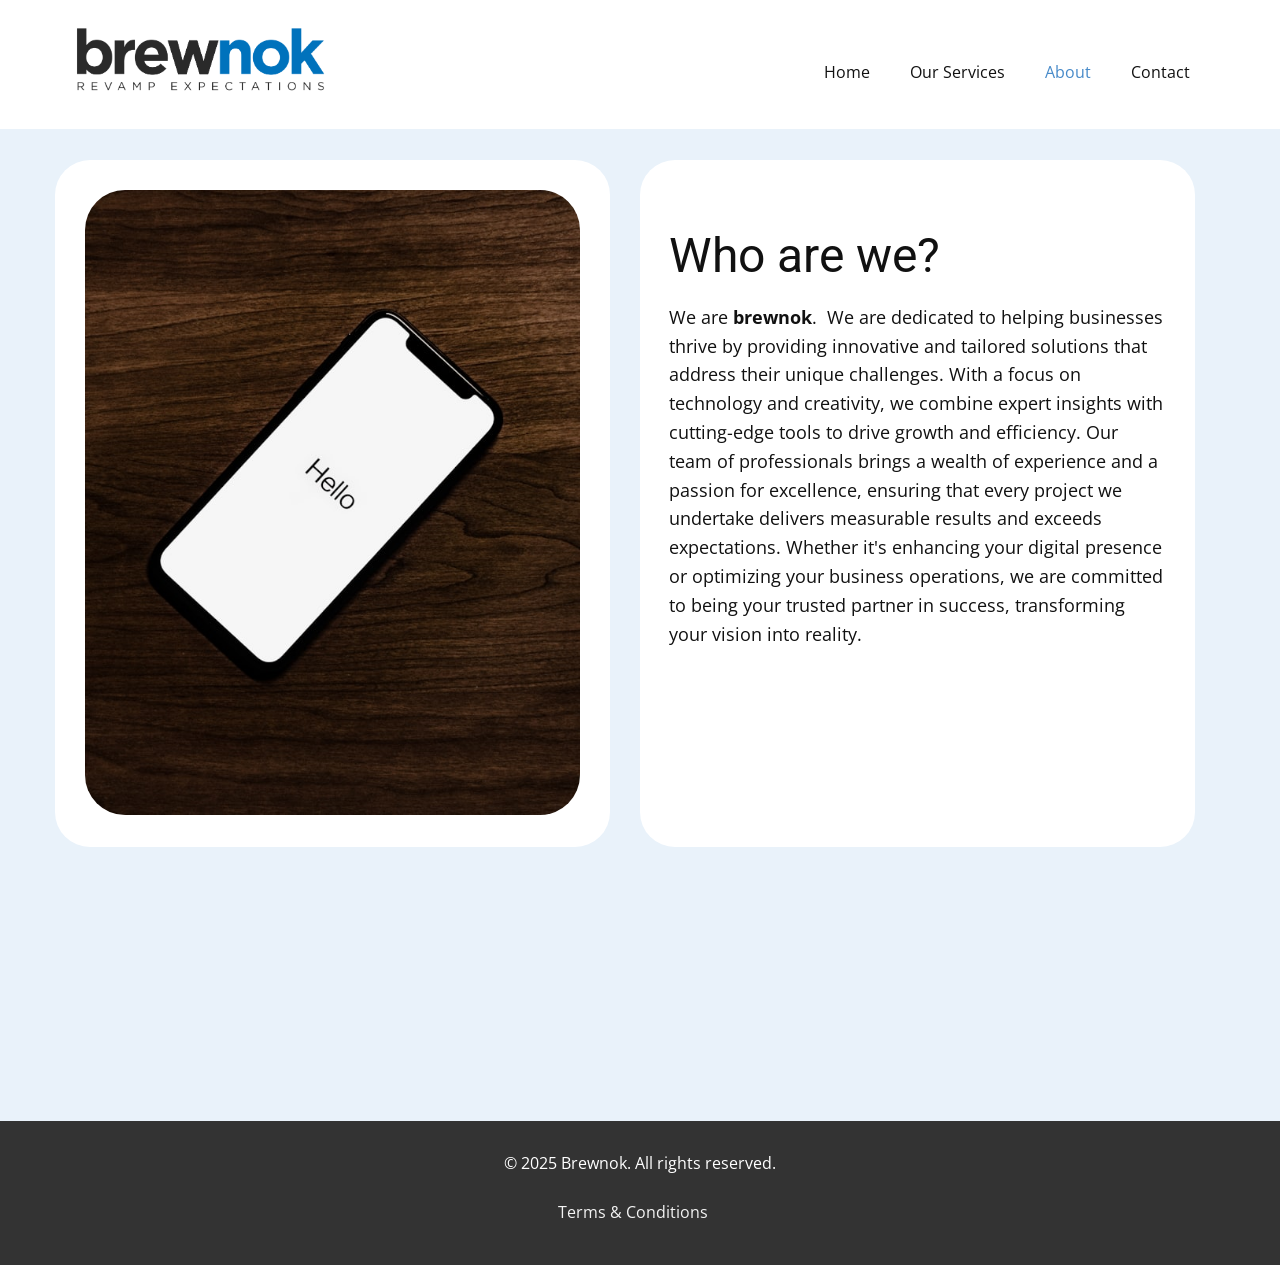
<file: About.html>
<!DOCTYPE html>
<html style="font-size: 16px;" lang="en"><head>
    <meta name="viewport" content="width=device-width, initial-scale=1.0">
    <meta charset="utf-8">
    <meta name="keywords" content="​My Special Skills">
    <meta name="description" content="">
    <title>About</title>
    <link rel="stylesheet" href="nicepage.css" media="screen">
<link rel="stylesheet" href="About.css" media="screen">
<link rel="icon" type="image/x-icon" href="images/favicon.ico">
    <script class="u-script" type="text/javascript" src="jquery.js" defer=""></script>
    <script class="u-script" type="text/javascript" src="nicepage.js" defer=""></script>
    <meta name="generator" content="Nicepage 7.2.3, nicepage.com">
    
    
    <link rel="stylesheet" href="footer.css">
    
    <link id="u-theme-google-font" rel="stylesheet" href="https://fonts.googleapis.com/css?family=Roboto:100,100i,300,300i,400,400i,500,500i,700,700i,900,900i|Open+Sans:300,300i,400,400i,500,500i,600,600i,700,700i,800,800i">
    <script type="application/ld+json">{
		"@context": "http://schema.org",
		"@type": "Organization",
		"name": ""
}</script>
    <meta name="theme-color" content="#478ac9">
    <meta property="og:title" content="About">
    <meta property="og:type" content="website">
  <meta data-intl-tel-input-cdn-path="intlTelInput/"></head>
  <body data-path-to-root="./" data-include-products="false" class="u-body u-xl-mode" data-lang="en"><header class="u-clearfix u-header u-header" id="sec-ea1b"><div class="u-clearfix u-sheet u-sheet-1">
        <nav class="u-menu u-menu-one-level u-offcanvas u-menu-1">
          <div class="menu-collapse" style="font-size: 1rem; letter-spacing: 0px;">
            <a class="u-button-style u-custom-left-right-menu-spacing u-custom-padding-bottom u-custom-top-bottom-menu-spacing u-hamburger-link u-nav-link u-text-active-palette-1-base u-text-hover-palette-2-base" href="#">
              <svg class="u-svg-link" viewBox="0 0 24 24"><use xlink:href="#menu-hamburger"></use></svg>
              <svg class="u-svg-content" version="1.1" id="menu-hamburger" viewBox="0 0 16 16" x="0px" y="0px" xmlns:xlink="http://www.w3.org/1999/xlink" xmlns="http://www.w3.org/2000/svg"><g><rect y="1" width="16" height="2"></rect><rect y="7" width="16" height="2"></rect><rect y="13" width="16" height="2"></rect>
</g></svg>
            </a>
          </div>
          <div class="u-custom-menu u-nav-container">
            <ul class="u-nav u-unstyled u-nav-1"><li class="u-nav-item"><a class="u-button-style u-nav-link u-text-active-palette-1-base u-text-hover-palette-2-base" href="index.html" style="padding: 10px 20px;">Home</a>
</li><li class="u-nav-item"><a class="u-button-style u-nav-link u-text-active-palette-1-base u-text-hover-palette-2-base" href="Our-Services.html" style="padding: 10px 20px;">Our Services</a>
</li><li class="u-nav-item"><a class="u-button-style u-nav-link u-text-active-palette-1-base u-text-hover-palette-2-base" href="About.html" style="padding: 10px 20px;">About</a>
</li><li class="u-nav-item"><a class="u-button-style u-nav-link u-text-active-palette-1-base u-text-hover-palette-2-base" href="Contact.html" style="padding: 10px 20px;">Contact</a>
</li></ul>
          </div>
          <div class="u-custom-menu u-nav-container-collapse">
            <div class="u-black u-container-style u-inner-container-layout u-opacity u-opacity-95 u-sidenav">
              <div class="u-inner-container-layout u-sidenav-overflow">
                <div class="u-menu-close"></div>
                <ul class="u-align-center u-nav u-popupmenu-items u-unstyled u-nav-2"><li class="u-nav-item"><a class="u-button-style u-nav-link" href="index.html">Home</a>
</li><li class="u-nav-item"><a class="u-button-style u-nav-link" href="Our-Services.html">Our Services</a>
</li><li class="u-nav-item"><a class="u-button-style u-nav-link" href="About.html">About</a>
</li><li class="u-nav-item"><a class="u-button-style u-nav-link" href="Contact.html">Contact</a>
</li></ul>
              </div>
            </div>
            <div class="u-black u-menu-overlay u-opacity u-opacity-70"></div>
          </div>
        </nav>
        <img class="u-image u-image-contain u-image-default u-image-1" src="images/LOGO_W_MOTO.png" alt="" data-image-width="3054" data-image-height="948">
      </div></header>
    <section class="u-align-center u-clearfix u-palette-1-light-3 u-section-1" id="sec-2576">
      <div class="u-clearfix u-sheet u-valign-middle-md u-valign-middle-sm u-valign-middle-xs u-sheet-1">
        <div class="data-layout-selected u-clearfix u-expanded-width-md u-expanded-width-sm u-expanded-width-xs u-gutter-30 u-layout-wrap u-layout-wrap-1">
          <div class="u-layout">
            <div class="u-layout-row">
              <div class="u-container-align-center u-container-style u-layout-cell u-radius u-right-cell u-shape-round u-size-30-lg u-size-30-xl u-size-60-md u-size-60-sm u-size-60-xs u-white u-layout-cell-1" data-animation-name="customAnimationIn" data-animation-duration="1400" data-animation-delay="400">
                <div class="u-container-layout u-valign-top u-container-layout-1">
                  <img class="u-expanded-width u-image u-image-round u-radius u-image-1" src="images/photo-1530319067432-f2a729c03db5.jpeg" data-image-width="1280" data-image-height="941">
                </div>
              </div>
              <div class="u-align-left u-container-align-left u-container-style u-layout-cell u-left-cell u-radius u-shape-round u-size-30-lg u-size-30-xl u-size-60-md u-size-60-sm u-size-60-xs u-white u-layout-cell-2" data-animation-name="customAnimationIn" data-animation-duration="1500" data-animation-delay="500" data-href="#">
                <div class="u-container-layout u-container-layout-2">
                  <h2 class="u-align-left u-text u-text-default u-text-1">Who are we?<br>
                  </h2>
                  <p class="u-align-left u-text u-text-2"> We are <span style="font-weight: 700;"> brewnok<span style="font-weight: 400;">.</span>
                    </span>&nbsp;We are dedicated to helping businesses thrive by providing innovative and tailored solutions that address their unique challenges. With a focus on technology and creativity, we combine expert insights with cutting-edge tools to drive growth and efficiency. Our team of professionals brings a wealth of experience and a passion for excellence, ensuring that every project we undertake delivers measurable results and exceeds expectations. Whether it's enhancing your digital presence or optimizing your business operations, we are committed to being your trusted partner in success, transforming your vision into reality.
                  </p>
                </div>
              </div>
            </div>
          </div>
        </div>
      </div>
    </section>
    
    
    <footer>
      <div class="footer-content">
          <p>&copy; 2025 Brewnok. All rights reserved.</p>
          <nav>
              <ul>
                  <li><a href="tnc.html">Terms & Conditions</a></li>
              </ul>
          </nav>
      </div>
  </footer>
  
</body></html>
</file>
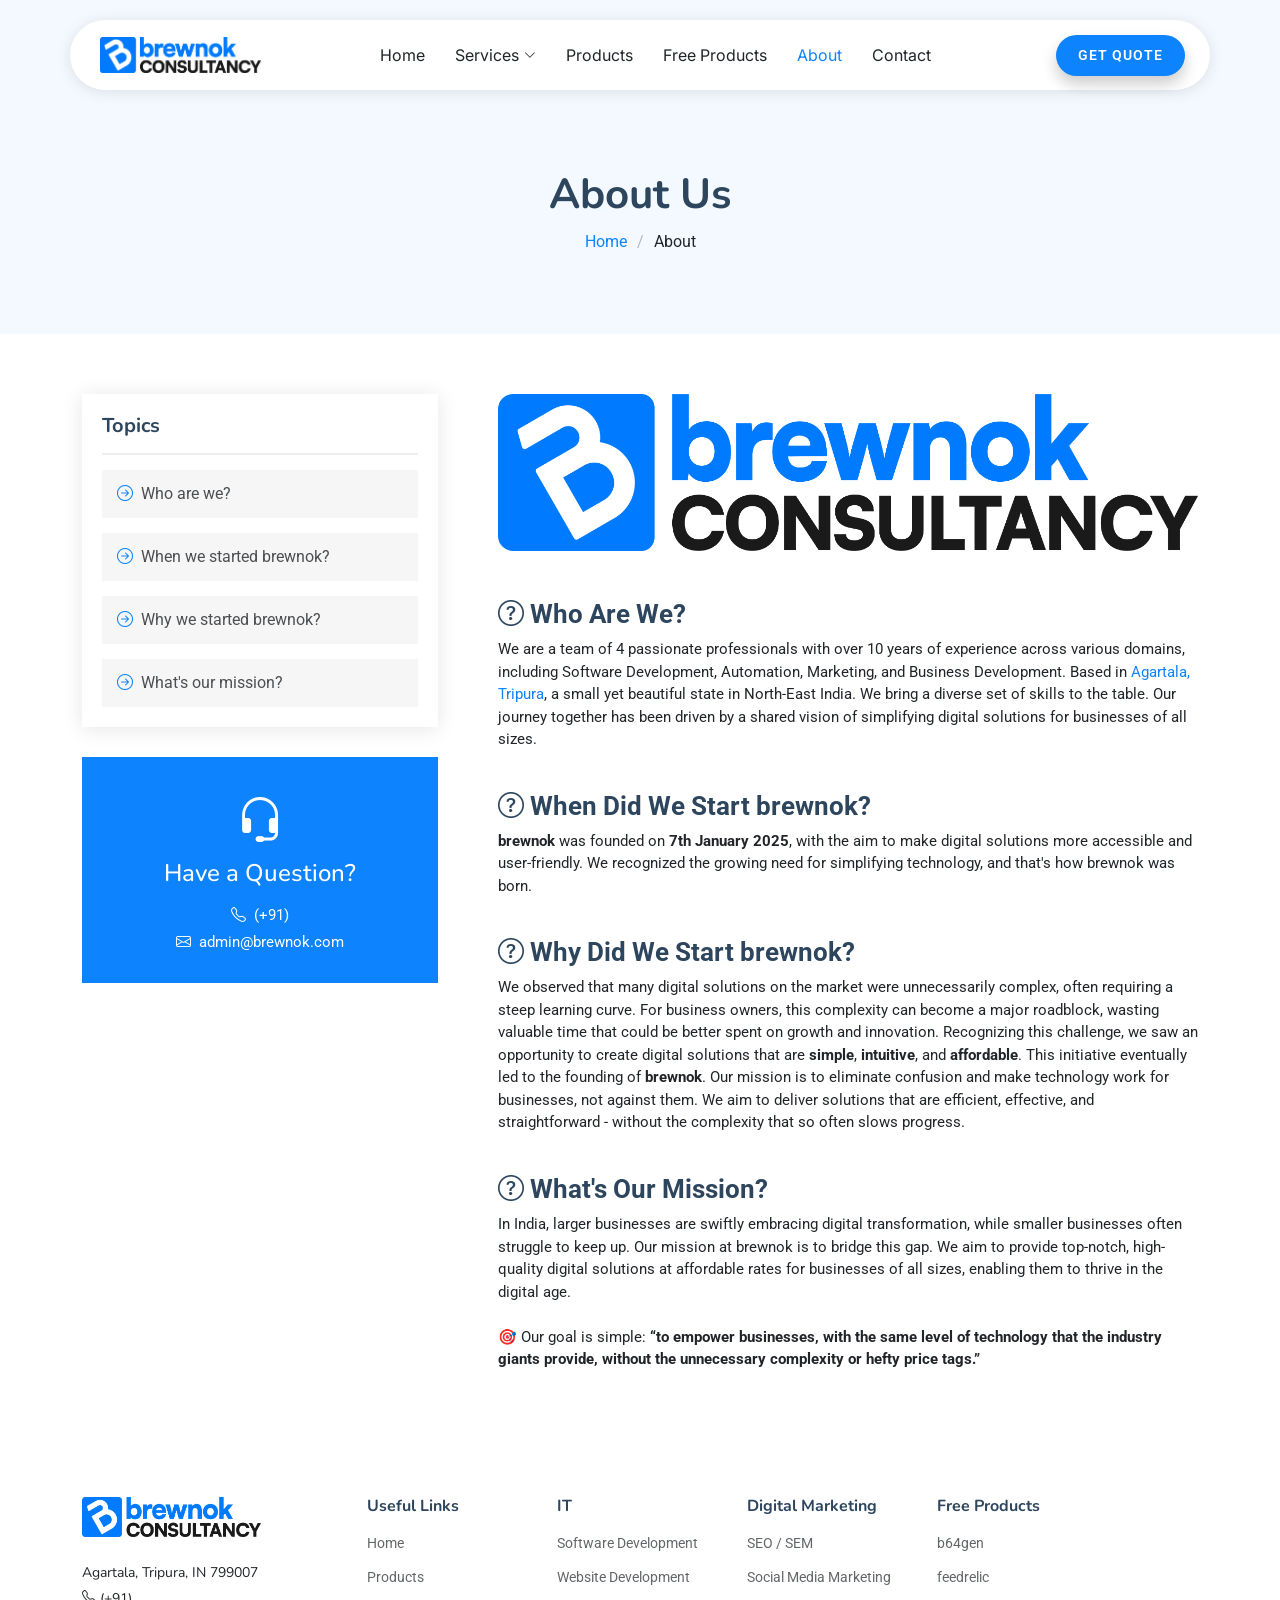
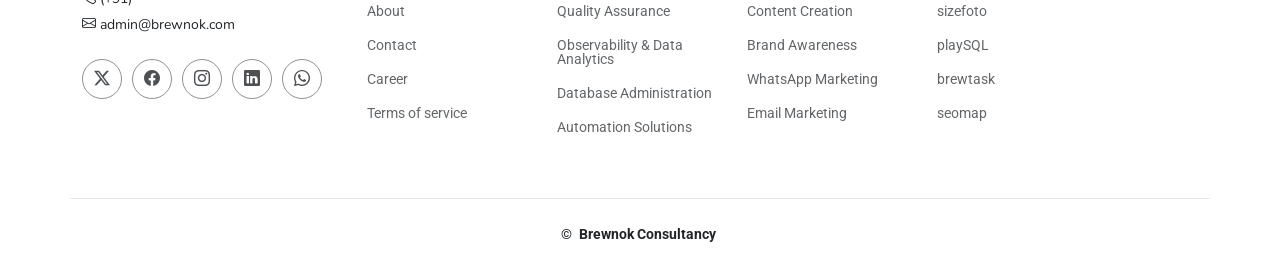
<file: about.html>
<!DOCTYPE html>
<html lang="en">

<head>
  <meta charset="utf-8">
  <meta content="width=device-width, initial-scale=1.0" name="viewport">

  <title>About</title>
  <meta name="description" content="">
  <meta name="keywords" content="">
  <meta name="description"
    content="brewnok is a leading software development and digital marketing company specializing in IT services like software development, website development, quality assurance, observability/data analytics, database administration, automation solutions, and digital marketing services like SEO/SEM, social media marketing, WhatsApp marketing, email marketing, brand awareness, and content creation. Boost your business with expert-driven technology and marketing strategies." />
  <meta name="keywords"
    content="brewnok, IT services, digital marketing services, software development, website development, quality assurance, observability, data analytics, database administration, automation solutions, SEO services, SEM services, social media marketing, WhatsApp marketing, email marketing, brand awareness, content creation, custom software, SaaS development, cloud solutions, enterprise software, IT consulting, web design, UI/UX design, eCommerce development, CMS development, WordPress development, Shopify development, front-end development, back-end development, full-stack development, PHP development, Python development, Java development, React development, Angular development, PPC advertising, Google Ads, Facebook Ads, LinkedIn Ads, content marketing, lead generation, online marketing, influencer marketing, website optimization, conversion rate optimization (CRO), performance marketing, digital strategy, IT solutions" />
  <meta name="author" content="brewnok" />
  <meta name="robots" content="index, follow, max-snippet:-1, max-image-preview:large, max-video-preview:-1" />
  <meta name="robots" content="index, follow" />
  <link rel="canonical" href="https://brewnok.com/about" />

  <!-- Open Graph / Social Media Meta Tags -->
  <meta property="og:title" content="brewnok | IT & Digital Marketing Services" />
  <meta property="og:description"
    content="brewnok is a leading software development and digital marketing company specializing in IT services like software development, website development, quality assurance, observability/data analytics, database administration, automation solutions, and digital marketing services like SEO/SEM, social media marketing, WhatsApp marketing, email marketing, brand awareness, and content creation. Boost your business with expert-driven technology and marketing strategies." />
  <meta property="og:image" content="https://brewnok.com/img/brewnok_logo.png" />
  <meta property="og:url" content="https://brewnok.com" />
  <meta property="og:type" content="website" />

  <!-- Twitter Meta Tags -->
  <meta name="twitter:card" content="summary_large_image" />
  <meta name="twitter:title" content="brewnok | IT & Digital Marketing Services" />
  <meta name="twitter:description"
    content="brewnok is a leading software development and digital marketing company specializing in IT services like software development, website development, quality assurance, observability/data analytics, database administration, automation solutions, and digital marketing services like SEO/SEM, social media marketing, WhatsApp marketing, email marketing, brand awareness, and content creation. Boost your business with expert-driven technology and marketing strategies." />
  <meta name="twitter:image" content="https://brewnok.com/img/brewnok_logo.png" />
  <meta name="twitter:site" content="@brewnokofficial" />

  <!-- Canonical URL -->
  <link rel="canonical" href="https://brewnok.com/about.html" />
  <!-- Favicons -->
  <link href="assets/img/favicon.png" rel="icon">
  <link href="assets/img/favicon.png" rel="apple-touch-icon">

  <!-- Fonts -->
  <link href="https://fonts.googleapis.com" rel="preconnect">
  <link href="https://fonts.gstatic.com" rel="preconnect" crossorigin>
  <link
    href="https://fonts.googleapis.com/css2?family=Roboto:ital,wght@0,100;0,300;0,400;0,500;0,700;0,900;1,100;1,300;1,400;1,500;1,700;1,900&family=Inter:wght@100;200;300;400;500;600;700;800;900&family=Nunito:ital,wght@0,200;0,300;0,400;0,500;0,600;0,700;0,800;0,900;1,200;1,300;1,400;1,500;1,600;1,700;1,800;1,900&display=swap"
    rel="stylesheet">

  <!-- Vendor CSS Files -->
  <link href="assets/vendor/bootstrap/css/bootstrap.min.css" rel="stylesheet">
  <link href="assets/vendor/bootstrap-icons/bootstrap-icons.css" rel="stylesheet">
  <link href="assets/vendor/aos/aos.css" rel="stylesheet">
  <link href="assets/vendor/glightbox/css/glightbox.min.css" rel="stylesheet">
  <link href="assets/vendor/swiper/swiper-bundle.min.css" rel="stylesheet">

  <!-- Main CSS File -->
  <link href="assets/css/main.css" rel="stylesheet">


</head>

<body class="service-details-page">



  <header id="header" class="header d-flex align-items-center fixed-top">
    <div
      class="header-container container-fluid container-xl position-relative d-flex align-items-center justify-content-between">

      <a href="index.html" class="logo d-flex align-items-center me-auto me-xl-0" title="Return to Brewnok Homepage">
        <img src="assets/img/brewnoklogo2.png" alt="Brewnok Company Logo">
      </a>

      <nav id="navmenu" class="navmenu">
        <ul>
          <li><a href="index.html" title="Go to Homepage">Home</a></li>

          <li class="dropdown"><a><span>Services</span> <i class="bi bi-chevron-down toggle-dropdown"></i></a>
            <ul>
              <li><a href="it-services.html" title="View our IT Services">IT Services</a></li>
              <li><a href="digital-marketing-services.html" title="Explore Digital Marketing Services">Digital Marketing Services</a></li>
            </ul>
          </li>

          <li><a href="products.html" title="Browse our Products">Products</a></li>

          <li><a href="free-products.html" title="Access Free Tools & Products">Free Products</a></li>

          <li><a href="about.html" class="active" title="Learn About Brewnok">About</a></li>
          <li><a href="contact.html" title="Contact Brewnok">Contact</a></li>

        </ul>
        <i class="mobile-nav-toggle d-xl-none bi bi-list"></i>
      </nav>



      <a class="btn-getstarted" href="https://forms.gle/i9rpynCyUjmaMmzQ9" target="_blank" 
         title="Get a Quote for Brewnok Services">Get Quote</a>


    </div>

  </header>

  <main class="main">

    <!-- Page Title -->
    <div class="page-title light-background">
      <div class="container">
        <h1>About Us</h1>
        <nav class="breadcrumbs">
          <ol>
            <li><a href="index.html">Home</a></li>
            <li class="current">About</li>
          </ol>
        </nav>
      </div>
    </div><!-- End Page Title -->

    <!-- Service Details Section -->
    <section id="service-details" class="service-details section">

      <div class="container">

        <div class="row gy-5">

          <div class="col-lg-4" data-aos="fade-up" data-aos-delay="100">

            <div class="service-box">
              <h4>Topics</h4>
              <div class="services-list">
                <a><i class="bi bi-arrow-right-circle"></i><span>Who are we?</span></a>
                <a><i class="bi bi-arrow-right-circle"></i><span>When we started brewnok?</span></a>
                <a><i class="bi bi-arrow-right-circle"></i><span>Why we started brewnok?</span></a>
                <a><i class="bi bi-arrow-right-circle"></i><span>What's our mission?</span></a>
              </div>
            </div>



            <div class="help-box d-flex flex-column justify-content-center align-items-center">
              <i class="bi bi-headset help-icon"></i>
              <h4>Have a Question?</h4>
              <p class="d-flex align-items-center mt-2 mb-0"><i class="bi bi-telephone me-2"></i> <span>(+91)
                  </span></p>
              <p class="d-flex align-items-center mt-1 mb-0"><i class="bi bi-envelope me-2"></i> <a
                  href="mailto:admin@brewnok.com">admin@brewnok.com</a></p>
            </div>

          </div>

          <div class="col-lg-8 ps-lg-5" data-aos="fade-up" data-aos-delay="200">
            <img src="assets/img/brewnoklogo2.png" alt="Brewnok Company Overview" class="img-fluid brewnok-about-img"><br><br><br>
            <h3 style="font-family: Roboto;" id="whoAreWe">
              <i class="bi bi-question-circle"></i> Who Are We?
            </h3>
            <p>
              We are a team of 4 passionate professionals with over 10 years of experience across various domains,
              including Software Development, Automation, Marketing, and Business Development. Based in <a
                href="https://www.google.com/maps/place/Agartala,+Tripura/@23.852132,91.2125333"
                target="_blank"
                title="View Brewnok's Location in Agartala">Agartala, Tripura</a>, a small yet beautiful state in North-East India. We bring a diverse set of skills to the
              table.
              Our journey together has been driven by a shared vision of simplifying digital solutions for businesses of
              all sizes.
            </p>
            <br>

            <h3 style="font-family: Roboto;" id="whenDidWeStartBrewnok">
              <i class="bi bi-question-circle"></i> When Did We Start brewnok?
            </h3>
            <p>
              <strong>brewnok</strong> was founded on <strong>7th January 2025</strong>, with the aim to make digital
              solutions more accessible and
              user-friendly. We recognized the growing need for simplifying technology, and that's how brewnok was born.
            </p>
            <br>

            <h3 style="font-family: Roboto;" id="whyDidWeStartBrewnok">
              <i class="bi bi-question-circle"></i> Why Did We Start brewnok?
            </h3>
            <p>
              We observed that many digital solutions on the market were unnecessarily complex, often requiring a steep
              learning curve. For business owners, this complexity can become a major roadblock, wasting valuable time
              that could be better spent on growth and innovation. Recognizing this challenge, we saw an opportunity to
              create digital solutions that are <strong>simple</strong>, <strong>intuitive</strong>, and
              <strong>affordable</strong>. This initiative eventually led to the
              founding of <strong>brewnok</strong>. Our mission is to eliminate confusion and make technology work for
              businesses, not
              against them. We aim to deliver solutions that are efficient, effective, and straightforward - without the
              complexity that so often slows progress.
            </p>
            <br>

            <h3 style="font-family: Roboto;" id="whatsOurMission">
              <i class="bi bi-question-circle"></i> What's Our Mission?
            </h3>
            <p>
              In India, larger businesses are swiftly embracing digital transformation, while smaller businesses often
              struggle to keep up. Our mission at brewnok is to bridge this gap. We aim to provide top-notch,
              high-quality digital solutions at affordable rates for businesses of all sizes, enabling them to thrive in
              the digital age. <br><br>🎯 Our goal is simple: <strong>“to empower businesses, with the same level of
                technology that the
                industry giants provide, without the unnecessary complexity or hefty price tags.”</strong>
            </p>


          </div>

        </div>

      </div>

    </section><!-- /Service Details Section -->

  </main>

  <footer id="footer" class="footer">

    <div class="container footer-top">
      <div class="row gy-4">
        <div class="col-lg-3 col-md-6 footer-about">
          <a href="index.html" class="logo d-flex align-items-center" title="Return to Homepage">
            <img src="assets/img/brewnoklogo2.png" alt="Brewnok Company Logo">
          </a>
          <div class="footer-contact pt-0">
            <p>Agartala, Tripura, IN 799007</p>
            <p class="mt-1"><strong><i class="bi bi-telephone"></i> </strong> <span>(+91) </span></p>
            <p><strong><i class="bi bi-envelope"></i> </strong> <span>admin@brewnok.com</span></p>
          </div>
          <div class="social-links d-flex mt-4">
            <a href="https://www.x.com/brewnokofficial" target="_blank" title="Follow Brewnok on X (Twitter)">
              <i class="bi bi-twitter-x"></i>
            </a>
            <a href="https://www.facebook.com/brewnok" target="_blank" title="Connect with Brewnok on Facebook">
              <i class="bi bi-facebook"></i>
            </a>
            <a href="https://www.instagram.com/brewnok" target="_blank" title="Follow Brewnok on Instagram">
              <i class="bi bi-instagram"></i>
            </a>
            <a href="https://www.linkedin.com/company/brewnok" target="_blank" title="Connect with Brewnok on LinkedIn">
              <i class="bi bi-linkedin"></i>
            </a>
            <a href="https://wa.me/917980919179" target="_blank" title="Contact Brewnok on WhatsApp">
              <i class="bi bi-whatsapp"></i>
            </a>

          </div>
        </div>

        <div class="col-lg-2 col-md-2 footer-links">
          <h4>Useful Links</h4>
          <ul>
            <li><a href="index.html">Home</a></li>
            <li><a href="products.html">Products</a></li>
            <li><a href="about.html">About</a></li>
            <li><a href="contact.html">Contact</a></li>
            <li><a href="https://forms.gle/nJnPZpHg3mJBMNbF7" target="_blank">Career</a></li>
            <li><a href="tnc.html" target="_blank">Terms of service</a></li>
          </ul>
        </div>

        <div class="col-lg-2 col-md-4 footer-links">
          <h4>IT</h4>
          <ul>
            <li><a href="it-services.html">Software Development</a></li>
            <li><a href="it-services.html">Website Development</a></li>
            <li><a href="it-services.html">Quality Assurance</a></li>
            <li><a href="it-services.html">Observability & Data Analytics</a></li>
            <li><a href="it-services.html">Database Administration</a></li>
            <li><a href="it-services.html">Automation Solutions</a></li>
          </ul>
        </div>

        <div class="col-lg-2 col-md-4 footer-links">
          <h4>Digital Marketing</h4>
          <ul>
            <li><a href="digital-marketing-services.html">SEO / SEM</a></li>
            <li><a href="digital-marketing-services.html">Social Media Marketing</a></li>
            <li><a href="digital-marketing-services.html">Content Creation</a></li>
            <li><a href="digital-marketing-services.html">Brand Awareness</a></li>
            <li><a href="digital-marketing-services.html">WhatsApp Marketing</a></li>
            <li><a href="digital-marketing-services.html">Email Marketing</a></li>
          </ul>
        </div>

        <div class="col-lg-2 col-md-4 footer-links">
          <h4>Free Products</h4>
          <ul>
            <li><a href="https://brewnok.github.io/b64gen" target="_blank">b64gen</a></li>
            <li><a href="https://feedrelic.onrender.com" target="_blank">feedrelic</a></li>
            <li><a href="https://sizefoto.onrender.com" target="_blank">sizefoto</a></li>
            <li><a href="https://playsql.onrender.com" target="_blank">playSQL</a></li>
            <li><a href="https://brewtask.onrender.com" target="_blank">brewtask</a></li>
            <li><a href="https://seomap.onrender.com" target="_blank">seomap</a></li>
          </ul>
        </div>

      </div>
    </div>

    <div class="container copyright text-center mt-4">
      <p>© <strong class="px-1 sitename">Brewnok Consultancy</strong></p>
    </div>

  </footer>

  <!-- Scroll Top -->
  <a href="#" id="scroll-top" class="scroll-top d-flex align-items-center justify-content-center" 
     title="Scroll to Top">
    <i class="bi bi-arrow-up-short"></i>
  </a>
      
  <!-- Vendor JS Files -->
  <script src="assets/vendor/bootstrap/js/bootstrap.bundle.min.js"></script>
  <script src="assets/vendor/php-email-form/validate.js"></script>
  <script src="assets/vendor/aos/aos.js"></script>
  <script src="assets/vendor/glightbox/js/glightbox.min.js"></script>
  <script src="assets/vendor/swiper/swiper-bundle.min.js"></script>
  <script src="assets/vendor/purecounter/purecounter_vanilla.js"></script>

  <!-- Main JS File -->
  <script src="assets/js/main.js"></script>

</body>

</html>
</file>
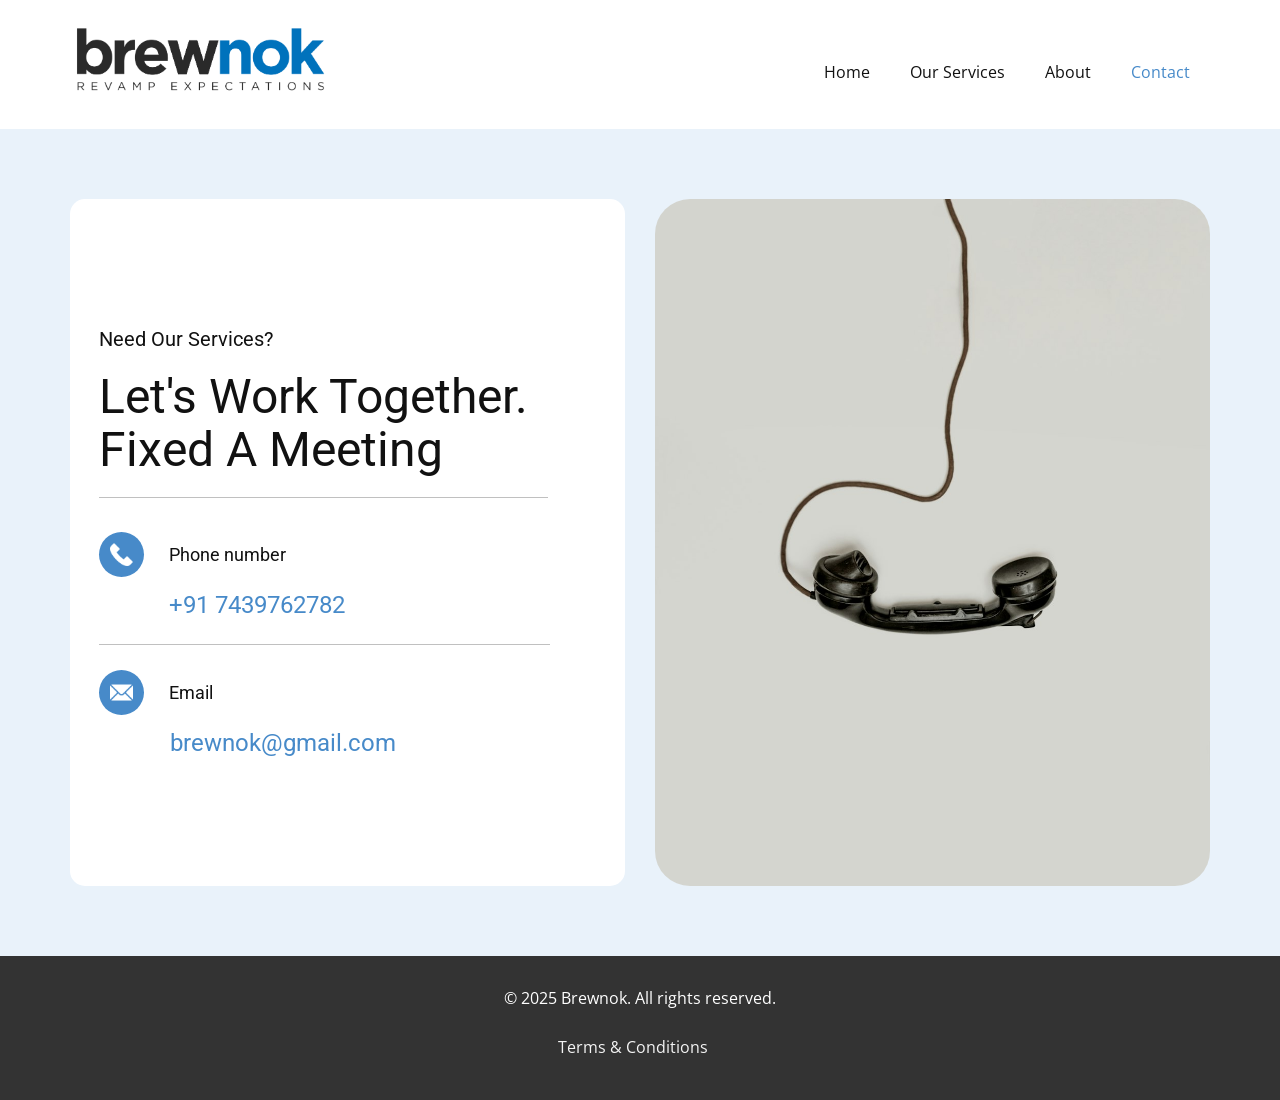
<file: Contact.html>
<!DOCTYPE html>
<html style="font-size: 16px;" lang="en"><head>
    <meta name="viewport" content="width=device-width, initial-scale=1.0">
    <meta charset="utf-8">
    <meta name="keywords" content="​Let&amp;apos;s Work Together. Fixed A Meeting">
    <meta name="description" content="">
    <title>Contact</title>
    <link rel="icon" type="image/x-icon" href="images/favicon.ico">
    <link rel="stylesheet" href="nicepage.css" media="screen">
<link rel="stylesheet" href="Contact.css" media="screen">
    <script class="u-script" type="text/javascript" src="jquery.js" defer=""></script>
    <script class="u-script" type="text/javascript" src="nicepage.js" defer=""></script>
    <meta name="generator" content="Nicepage 7.2.3, nicepage.com">
    
    <link rel="stylesheet" href="footer.css">
    
    
    <link id="u-theme-google-font" rel="stylesheet" href="https://fonts.googleapis.com/css?family=Roboto:100,100i,300,300i,400,400i,500,500i,700,700i,900,900i|Open+Sans:300,300i,400,400i,500,500i,600,600i,700,700i,800,800i">
    <script type="application/ld+json">{
		"@context": "http://schema.org",
		"@type": "Organization",
		"name": ""
}</script>
    <meta name="theme-color" content="#478ac9">
    <meta property="og:title" content="Contact">
    <meta property="og:type" content="website">
  <meta data-intl-tel-input-cdn-path="intlTelInput/"></head>
  <body data-path-to-root="./" data-include-products="false" class="u-body u-xl-mode" data-lang="en"><header class="u-clearfix u-header u-header" id="sec-ea1b"><div class="u-clearfix u-sheet u-sheet-1">
        <nav class="u-menu u-menu-one-level u-offcanvas u-menu-1">
          <div class="menu-collapse" style="font-size: 1rem; letter-spacing: 0px;">
            <a class="u-button-style u-custom-left-right-menu-spacing u-custom-padding-bottom u-custom-top-bottom-menu-spacing u-hamburger-link u-nav-link u-text-active-palette-1-base u-text-hover-palette-2-base" href="#">
              <svg class="u-svg-link" viewBox="0 0 24 24"><use xlink:href="#menu-hamburger"></use></svg>
              <svg class="u-svg-content" version="1.1" id="menu-hamburger" viewBox="0 0 16 16" x="0px" y="0px" xmlns:xlink="http://www.w3.org/1999/xlink" xmlns="http://www.w3.org/2000/svg"><g><rect y="1" width="16" height="2"></rect><rect y="7" width="16" height="2"></rect><rect y="13" width="16" height="2"></rect>
</g></svg>
            </a>
          </div>
          <div class="u-custom-menu u-nav-container">
            <ul class="u-nav u-unstyled u-nav-1"><li class="u-nav-item"><a class="u-button-style u-nav-link u-text-active-palette-1-base u-text-hover-palette-2-base" href="index.html" style="padding: 10px 20px;">Home</a>
</li><li class="u-nav-item"><a class="u-button-style u-nav-link u-text-active-palette-1-base u-text-hover-palette-2-base" href="Our-Services.html" style="padding: 10px 20px;">Our Services</a>
</li><li class="u-nav-item"><a class="u-button-style u-nav-link u-text-active-palette-1-base u-text-hover-palette-2-base" href="About.html" style="padding: 10px 20px;">About</a>
</li><li class="u-nav-item"><a class="u-button-style u-nav-link u-text-active-palette-1-base u-text-hover-palette-2-base" href="Contact.html" style="padding: 10px 20px;">Contact</a>
</li></ul>
          </div>
          <div class="u-custom-menu u-nav-container-collapse">
            <div class="u-black u-container-style u-inner-container-layout u-opacity u-opacity-95 u-sidenav">
              <div class="u-inner-container-layout u-sidenav-overflow">
                <div class="u-menu-close"></div>
                <ul class="u-align-center u-nav u-popupmenu-items u-unstyled u-nav-2"><li class="u-nav-item"><a class="u-button-style u-nav-link" href="index.html">Home</a>
</li><li class="u-nav-item"><a class="u-button-style u-nav-link" href="Our-Services.html">Our Services</a>
</li><li class="u-nav-item"><a class="u-button-style u-nav-link" href="About.html">About</a>
</li><li class="u-nav-item"><a class="u-button-style u-nav-link" href="Contact.html">Contact</a>
</li></ul>
              </div>
            </div>
            <div class="u-black u-menu-overlay u-opacity u-opacity-70"></div>
          </div>
        </nav>
        <img class="u-image u-image-contain u-image-default u-image-1" src="images/LOGO_W_MOTO.png" alt="" data-image-width="3054" data-image-height="948">
      </div></header>
    <section class="u-align-center u-clearfix u-container-align-center u-palette-1-light-3 u-section-1" id="sec-b743">
      <div class="u-clearfix u-sheet u-valign-middle u-sheet-1">
        <div class="data-layout-selected u-clearfix u-expanded-width-sm u-expanded-width-xs u-gutter-30 u-layout-wrap u-layout-wrap-1">
          <div class="u-layout">
            <div class="u-layout-row">
              <div class="u-align-left u-container-align-left u-container-align-left-xs u-container-style u-layout-cell u-radius u-right-cell u-shape-round u-size-30-lg u-size-30-xl u-size-60-md u-size-60-sm u-size-60-xs u-white u-layout-cell-1" data-animation-name="customAnimationIn" data-animation-duration="1400" data-animation-delay="400">
                <div class="u-container-layout u-valign-middle u-container-layout-1">
                  <h5 class="u-align-left u-text u-text-default u-text-1">Need Our Services? </h5>
                  <h2 class="u-align-left u-text u-text-default u-text-2"> Let's Work Together. Fixed A Meeting<br>
                  </h2>
                  <div class="u-align-left u-border-1 u-border-grey-25 u-line u-line-horizontal u-line-1"></div>
                  <span class="u-align-left u-file-icon u-icon u-icon-circle u-palette-1-base u-text-white u-icon-1">
                    <img src="images/1082334-c91f3b92.png" alt="">
                  </span>
                  <h5 class="u-align-left u-text u-text-default u-text-3">Phone number<br>
                  </h5>
                  <h4 class="u-align-left u-text u-text-default u-text-4">
                    <a href="#" class="u-active-none u-border-none u-btn u-button-link u-button-style u-hover-none u-none u-text-palette-1-base u-btn-1">+91 7439762782</a>
                    <br>
                  </h4>
                  <div class="u-align-left u-border-1 u-border-grey-25 u-line u-line-horizontal u-line-2"></div>
                  <span class="u-align-left u-file-icon u-icon u-icon-circle u-palette-1-base u-text-white u-icon-2">
                    <img src="images/646135-a85e65c4.png" alt="">
                  </span>
                  <h5 class="u-align-left u-text u-text-default u-text-5">Email<br>
                  </h5>
                  <h4 class="u-align-left u-text u-text-default u-text-6">
                    <a href="#" class="u-active-none u-border-none u-btn u-button-link u-button-style u-hover-none u-none u-text-palette-1-base u-btn-2">brewnok@gmail.com</a>
                    <br>
                  </h4>
                </div>
                
              </div>
              <div class="u-container-style u-image u-image-round u-layout-cell u-left-cell u-radius u-size-30-lg u-size-30-xl u-size-60-md u-size-60-sm u-size-60-xs u-image-1" data-image-width="904" data-image-height="1280" data-animation-name="customAnimationIn" data-animation-duration="1500" data-animation-delay="500">
                <div class="u-container-layout u-valign-bottom u-container-layout-2"></div>
              </div>
            </div>
          </div>
        </div>
      </div>
    </section>
    
    
    <footer>
      <div class="footer-content">
          <p>&copy; 2025 Brewnok. All rights reserved.</p>
          <nav>
              <ul>
                  <li><a href="tnc.html">Terms & Conditions</a></li>
              </ul>
          </nav>
      </div>
  </footer>
   
  
</body></html>
</file>
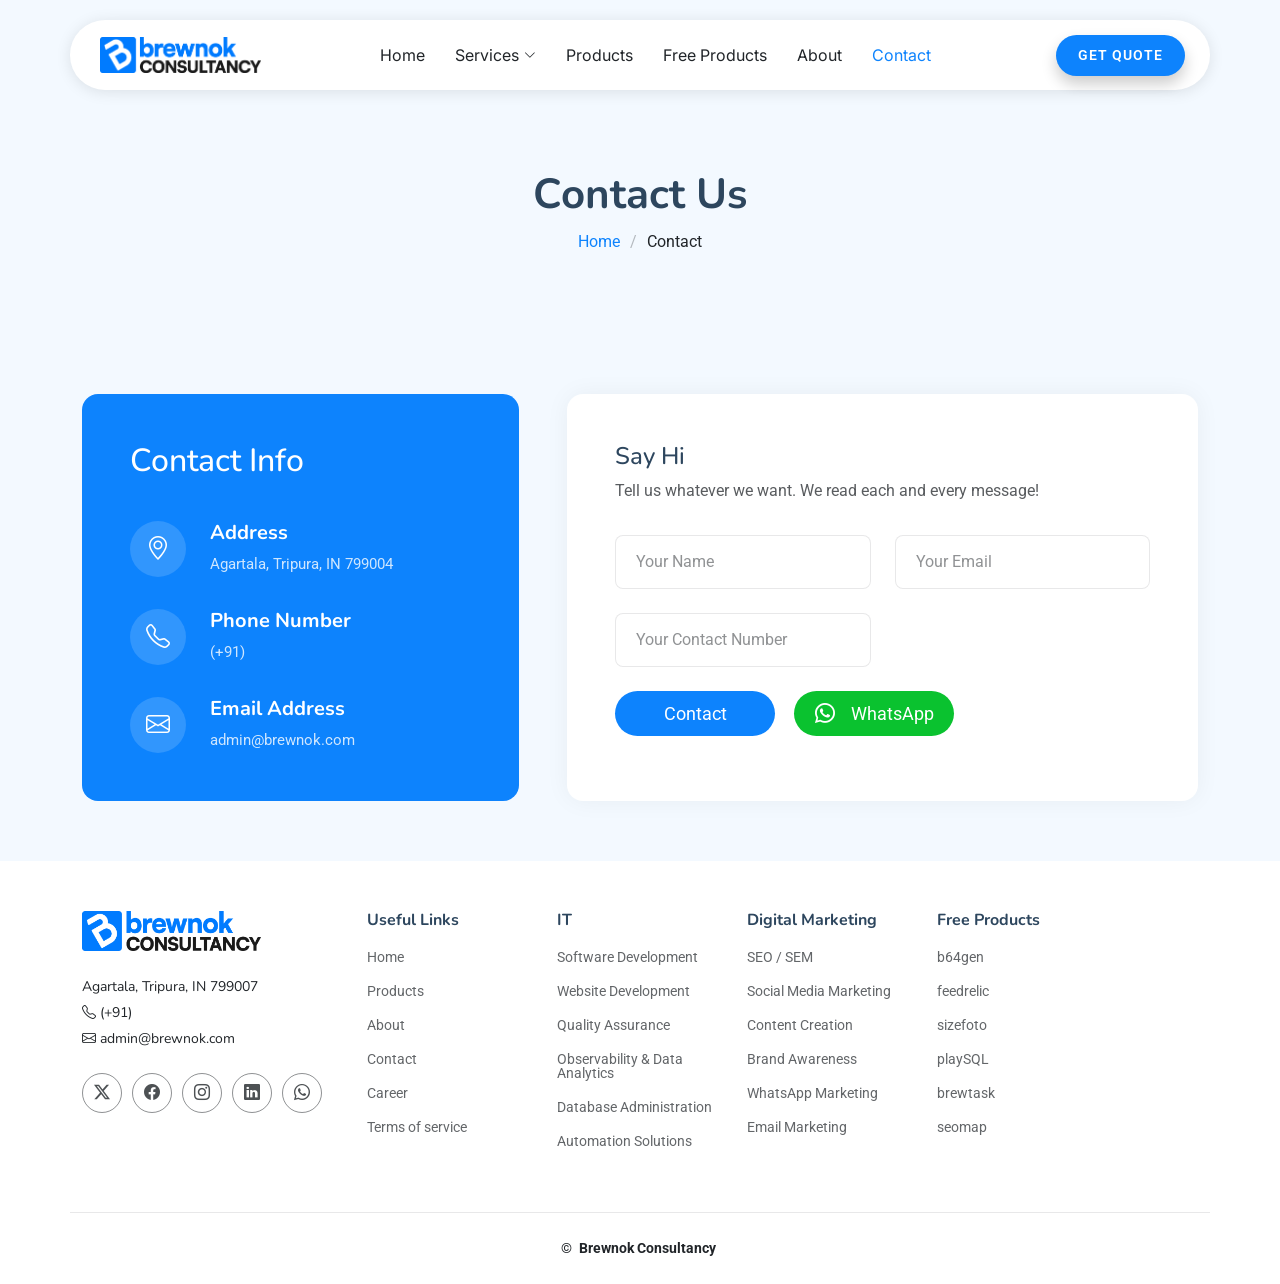
<file: contact.html>
<!DOCTYPE html>
<html lang="en">

<head>
  <meta charset="utf-8">
  <meta content="width=device-width, initial-scale=1.0" name="viewport">

  <title>Contact</title>
  <meta name="description" content="">
  <meta name="keywords" content="">
  <meta name="description"
    content="brewnok is a leading software development and digital marketing company specializing in IT services like software development, website development, quality assurance, observability/data analytics, database administration, automation solutions, and digital marketing services like SEO/SEM, social media marketing, WhatsApp marketing, email marketing, brand awareness, and content creation. Boost your business with expert-driven technology and marketing strategies." />
  <meta name="keywords"
    content="brewnok, IT services, digital marketing services, software development, website development, quality assurance, observability, data analytics, database administration, automation solutions, SEO services, SEM services, social media marketing, WhatsApp marketing, email marketing, brand awareness, content creation, custom software, SaaS development, cloud solutions, enterprise software, IT consulting, web design, UI/UX design, eCommerce development, CMS development, WordPress development, Shopify development, front-end development, back-end development, full-stack development, PHP development, Python development, Java development, React development, Angular development, PPC advertising, Google Ads, Facebook Ads, LinkedIn Ads, content marketing, lead generation, online marketing, influencer marketing, website optimization, conversion rate optimization (CRO), performance marketing, digital strategy, IT solutions" />
  <meta name="author" content="brewnok" />
  <meta name="robots" content="index, follow" />
  <meta name="robots" content="index, follow, max-snippet:-1, max-image-preview:large, max-video-preview:-1" />

  <!-- Open Graph / Social Media Meta Tags -->
  <meta property="og:title" content="brewnok | IT & Digital Marketing Services" />
  <meta property="og:description"
    content="brewnok is a leading software development and digital marketing company specializing in IT services like software development, website development, quality assurance, observability/data analytics, database administration, automation solutions, and digital marketing services like SEO/SEM, social media marketing, WhatsApp marketing, email marketing, brand awareness, and content creation. Boost your business with expert-driven technology and marketing strategies." />
  <meta property="og:image" content="https://brewnok.com/img/brewnok_logo.png" />
  <meta property="og:url" content="https://brewnok.com" />
  <meta property="og:type" content="website" />

  <!-- Twitter Meta Tags -->
  <meta name="twitter:card" content="summary_large_image" />
  <meta name="twitter:title" content="brewnok | IT & Digital Marketing Services" />
  <meta name="twitter:description"
    content="brewnok is a leading software development and digital marketing company specializing in IT services like software development, website development, quality assurance, observability/data analytics, database administration, automation solutions, and digital marketing services like SEO/SEM, social media marketing, WhatsApp marketing, email marketing, brand awareness, and content creation. Boost your business with expert-driven technology and marketing strategies." />
  <meta name="twitter:image" content="https://brewnok.com/img/brewnok_logo.png" />
  <meta name="twitter:site" content="@brewnokofficial" />

  <!-- Canonical URL -->
  <link rel="canonical" href="https://brewnok.com/contact" />
  <!-- Favicons -->
  <link href="assets/img/favicon.png" rel="icon">
  <link href="assets/img/favicon.png" rel="apple-touch-icon">

  <!-- Fonts -->
  <link href="https://fonts.googleapis.com" rel="preconnect">
  <link href="https://fonts.gstatic.com" rel="preconnect" crossorigin>
  <link
    href="https://fonts.googleapis.com/css2?family=Roboto:ital,wght@0,100;0,300;0,400;0,500;0,700;0,900;1,100;1,300;1,400;1,500;1,700;1,900&family=Inter:wght@100;200;300;400;500;600;700;800;900&family=Nunito:ital,wght@0,200;0,300;0,400;0,500;0,600;0,700;0,800;0,900;1,200;1,300;1,400;1,500;1,600;1,700;1,800;1,900&display=swap"
    rel="stylesheet">

  <!-- Vendor CSS Files -->
  <link href="assets/vendor/bootstrap/css/bootstrap.min.css" rel="stylesheet">
  <link href="assets/vendor/bootstrap-icons/bootstrap-icons.css" rel="stylesheet">
  <link href="assets/vendor/aos/aos.css" rel="stylesheet">
  <link href="assets/vendor/glightbox/css/glightbox.min.css" rel="stylesheet">
  <link href="assets/vendor/swiper/swiper-bundle.min.css" rel="stylesheet">

  <!-- Main CSS File -->
  <link href="assets/css/main.css" rel="stylesheet">


</head>

<body class="service-details-page">



  <header id="header" class="header d-flex align-items-center fixed-top">
    <div
      class="header-container container-fluid container-xl position-relative d-flex align-items-center justify-content-between">

      <a href="index.html" class="logo d-flex align-items-center me-auto me-xl-0" title="Return to Brewnok Homepage">
        <img src="assets/img/brewnoklogo2.png" alt="Brewnok Company Logo">
      </a>

      <nav id="navmenu" class="navmenu">
        <ul>
          <li><a href="index.html" title="Go to Homepage">Home</a></li>

          <li class="dropdown"><a title="View Our Services"><span>Services</span> <i class="bi bi-chevron-down toggle-dropdown"></i></a>
            <ul>
              <li><a href="it-services.html" title="View IT Services">IT Services</a></li>
              <li><a href="digital-marketing-services.html" title="Explore Digital Marketing Services">Digital Marketing Services</a></li>
            </ul>
          </li>

          <li><a href="products.html" title="Browse Our Products">Products</a></li>

          <li><a href="free-products.html" title="Access Free Tools">Free Products</a></li>

          <li><a href="about.html" title="Learn About Us">About</a></li>
          <li><a href="contact.html" class="active" title="Contact Us">Contact</a></li>

        </ul>
        <i class="mobile-nav-toggle d-xl-none bi bi-list"></i>
      </nav>



      <a class="btn-getstarted" href="https://forms.gle/i9rpynCyUjmaMmzQ9" target="_blank" 
         title="Get a Quote for Our Services">Get Quote</a>


    </div>

  </header>

  <main class="main">

    <!-- Page Title -->
    <div class="page-title light-background">
      <div class="container">
        <h1>Contact Us</h1>
        <nav class="breadcrumbs">
          <ol>
            <li><a href="index.html">Home</a></li>
            <li class="current">Contact</li>
          </ol>
        </nav>
      </div>
    </div><!-- End Page Title -->

    <!-- Service Details Section -->
    <section id="contact" class="contact section light-background">

      <div class="container" data-aos="fade-up" data-aos-delay="100">

        <div class="row g-4 g-lg-5">
          <div class="col-lg-5 contact-info-form">
            <div class="info-box" data-aos="fade-up" data-aos-delay="200">
              <h3>Contact Info</h3>
              <br>
              <div class="info-item" data-aos="fade-up" data-aos-delay="300">
                <div class="icon-box">
                  <i class="bi bi-geo-alt"></i>
                </div>
                <div class="content">
                  <h4>Address</h4>
                  <p>Agartala, Tripura, IN 799004</p>

                </div>
              </div>
              <!-- <br> -->
              <div class="info-item" data-aos="fade-up" data-aos-delay="400">
                <div class="icon-box">
                  <i class="bi bi-telephone"></i>
                </div>
                <div class="content">
                  <h4>Phone Number</h4>
                  <p>(+91) </p>
                </div>
              </div>
              <!-- <br> -->
              <div class="info-item" data-aos="fade-up" data-aos-delay="500">
                <div class="icon-box">
                  <i class="bi bi-envelope"></i>
                </div>
                <div class="content">
                  <h4>Email Address</h4>
                  <p>admin@brewnok.com</p>
                </div>
              </div>
            </div>
          </div>

          <div class="col-lg-7">
            <div class="contact-form" data-aos="fade-up" data-aos-delay="300">
              <h4>Say Hi</h4>
              <p>Tell us whatever we want. We read each and every message!</p>

              <form action="" data-aos="fade-up" data-aos-delay="200">
                <div class="row gy-4">
                  <div class="col-md-6">
                    <input type="text" name="name" class="form-control" placeholder="Your Name" required="">
                  </div>
                  <div class="col-md-6 ">
                    <input type="email" class="form-control" name="email" placeholder="Your Email" required="">
                  </div>
                  <div class="col-md-6 ">
                    <input type="text" class="form-control" name="phone" placeholder="Your Contact Number" required="">
                  </div>
                  <div class="col-12 text-left">
                    <a href="https://forms.gle/QsGpJWFxFWtyAUjH9" target="_blank" class="btn btn-custom" 
                       title="Contact Us Through Form">
                      <span class="btn-text">Contact</span>
                    </a>
                    <a href="https://wa.me/917980919179" target="_blank" class="btn btn-whatsapp" 
                       title="Contact Us on WhatsApp" style="background-color: #0ac22f;">
                      <i class="bi bi-whatsapp"></i><span class="btn-text">WhatsApp</span>
                    </a>
                   

                </div>
              </form>

            </div>
          </div>

        </div>

      </div>

    </section>
  </main>

  <footer id="footer" class="footer">

    <div class="container footer-top">
      <div class="row gy-4">
        <div class="col-lg-3 col-md-6 footer-about">
          <a href="index.html" class="logo d-flex align-items-center" title="Return to Homepage">
            <img src="assets/img/brewnoklogo2.png" alt="Brewnok Company Logo">
          </a>
          <div class="footer-contact pt-0">
            <p>Agartala, Tripura, IN 799007</p>
            <p class="mt-1"><strong><i class="bi bi-telephone"></i> </strong> <span>(+91) </span></p>
            <p><strong><i class="bi bi-envelope"></i> </strong> <span>admin@brewnok.com</span></p>
          </div>
          <div class="social-links d-flex mt-4">
            <a href="https://www.x.com/brewnokofficial" target="_blank" title="Follow Us on X (Twitter)">
              <i class="bi bi-twitter-x"></i>
            </a>
            <a href="https://www.facebook.com/brewnok" target="_blank" title="Connect with Us on Facebook">
              <i class="bi bi-facebook"></i>
            </a>
            <a href="https://www.instagram.com/brewnok" target="_blank" title="Follow Us on Instagram">
              <i class="bi bi-instagram"></i>
            </a>
            <a href="https://www.linkedin.com/company/brewnok" target="_blank" title="Connect on LinkedIn">
              <i class="bi bi-linkedin"></i>
            </a>
            <a href="https://wa.me/917980919179" target="_blank" title="Message Us on WhatsApp">
              <i class="bi bi-whatsapp"></i>
            </a>

          </div>
        </div>

        <div class="col-lg-2 col-md-2 footer-links">
          <h4>Useful Links</h4>
          <ul>
            <li><a href="index.html" title="Go to Homepage">Home</a></li>
            <li><a href="products.html" title="View Our Products">Products</a></li>
            <li><a href="about.html" title="About Brewnok">About</a></li>
            <li><a href="contact.html" title="Contact Us">Contact</a></li>
            <li><a href="https://forms.gle/nJnPZpHg3mJBMNbF7" target="_blank" title="View Career Opportunities">Career</a></li>
            <li><a href="tnc.html" target="_blank" title="Read Terms of Service">Terms of service</a></li>
          </ul>
        </div>

        <div class="col-lg-2 col-md-4 footer-links">
          <h4>IT</h4>
          <ul>
            <li><a href="it-services.html">Software Development</a></li>
            <li><a href="it-services.html">Website Development</a></li>
            <li><a href="it-services.html">Quality Assurance</a></li>
            <li><a href="it-services.html">Observability & Data Analytics</a></li>
            <li><a href="it-services.html">Database Administration</a></li>
            <li><a href="it-services.html">Automation Solutions</a></li>
          </ul>
        </div>

        <div class="col-lg-2 col-md-4 footer-links">
          <h4>Digital Marketing</h4>
          <ul>
            <li><a href="digital-marketing-services.html">SEO / SEM</a></li>
            <li><a href="digital-marketing-services.html">Social Media Marketing</a></li>
            <li><a href="digital-marketing-services.html">Content Creation</a></li>
            <li><a href="digital-marketing-services.html">Brand Awareness</a></li>
            <li><a href="digital-marketing-services.html">WhatsApp Marketing</a></li>
            <li><a href="digital-marketing-services.html">Email Marketing</a></li>
          </ul>
        </div>

        <div class="col-lg-2 col-md-4 footer-links">
          <h4>Free Products</h4>
          <ul>
            <li><a href="https://brewnok.github.io/b64gen" target="_blank">b64gen</a></li>
            <li><a href="https://feedrelic.onrender.com" target="_blank">feedrelic</a></li>
            <li><a href="https://sizefoto.onrender.com" target="_blank">sizefoto</a></li>
            <li><a href="https://playsql.onrender.com" target="_blank">playSQL</a></li>
            <li><a href="https://brewtask.onrender.com" target="_blank">brewtask</a></li>
            <li><a href="https://seomap.onrender.com" target="_blank">seomap</a></li>
          </ul>
        </div>

      </div>
    </div>

    <div class="container copyright text-center mt-4">
      <p>© <strong class="px-1 sitename">Brewnok Consultancy</strong></p>
    </div>

  </footer>

  <!-- Scroll Top -->
  <a href="#" id="scroll-top" class="scroll-top d-flex align-items-center justify-content-center" 
     title="Scroll to Top">
    <i class="bi bi-arrow-up-short"></i>
  </a>
      
  <!-- Vendor JS Files -->
  <script src="assets/vendor/bootstrap/js/bootstrap.bundle.min.js"></script>
  <script src="assets/vendor/php-email-form/validate.js"></script>
  <script src="assets/vendor/aos/aos.js"></script>
  <script src="assets/vendor/glightbox/js/glightbox.min.js"></script>
  <script src="assets/vendor/swiper/swiper-bundle.min.js"></script>
  <script src="assets/vendor/purecounter/purecounter_vanilla.js"></script>

  <!-- Main JS File -->
  <script src="assets/js/main.js"></script>

</body>

</html>
</file>
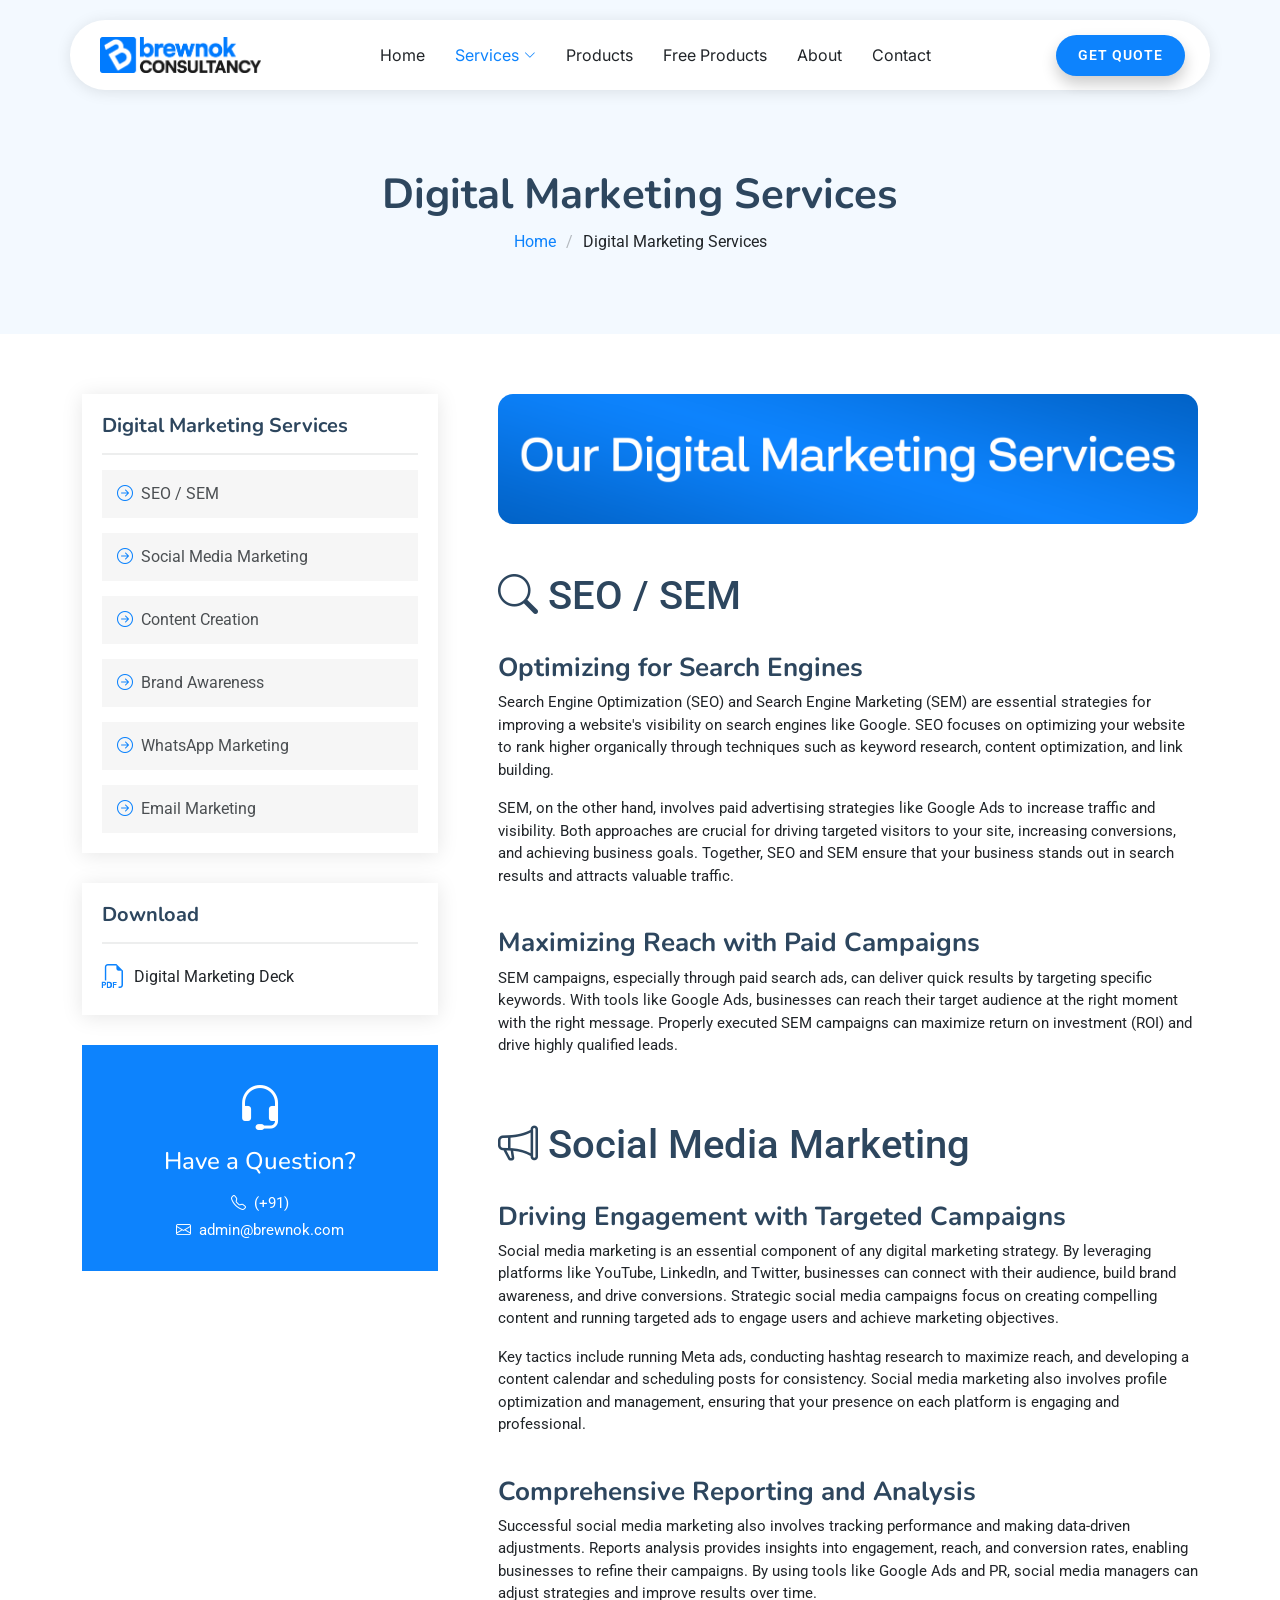
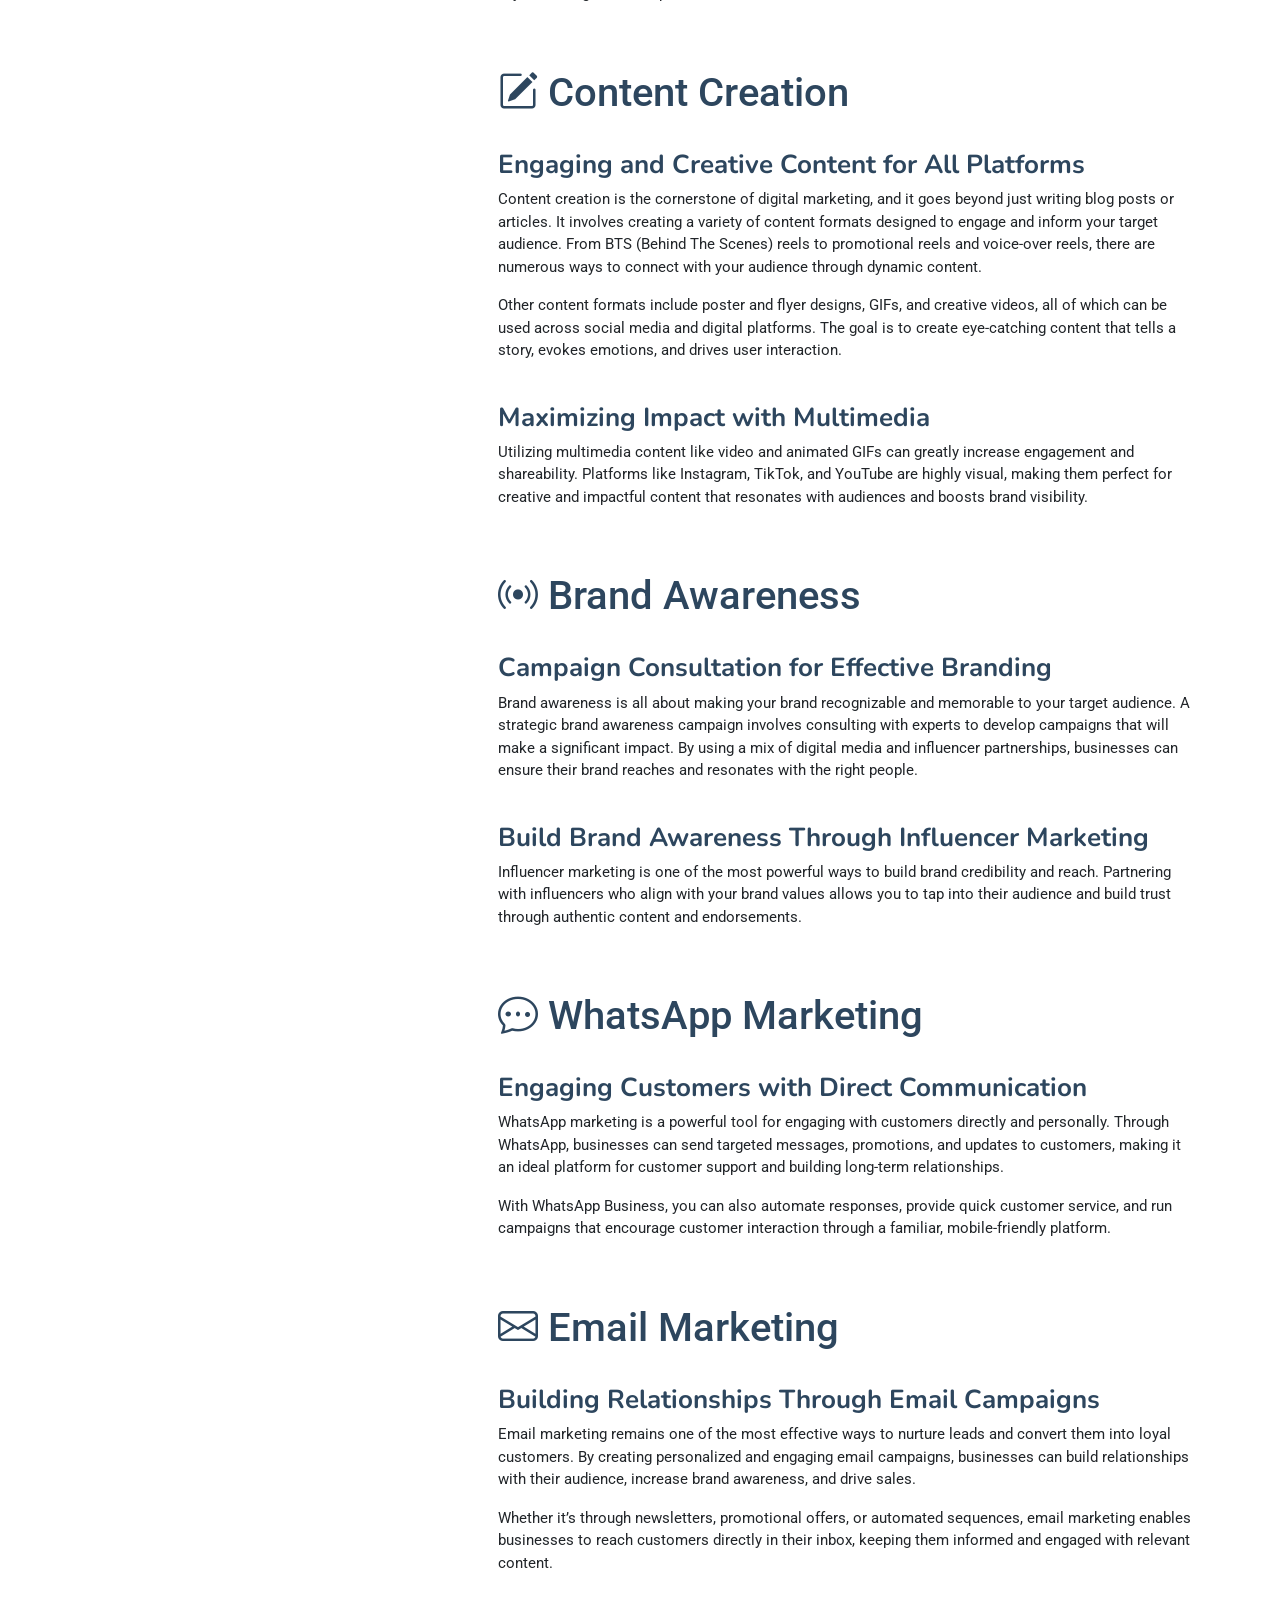
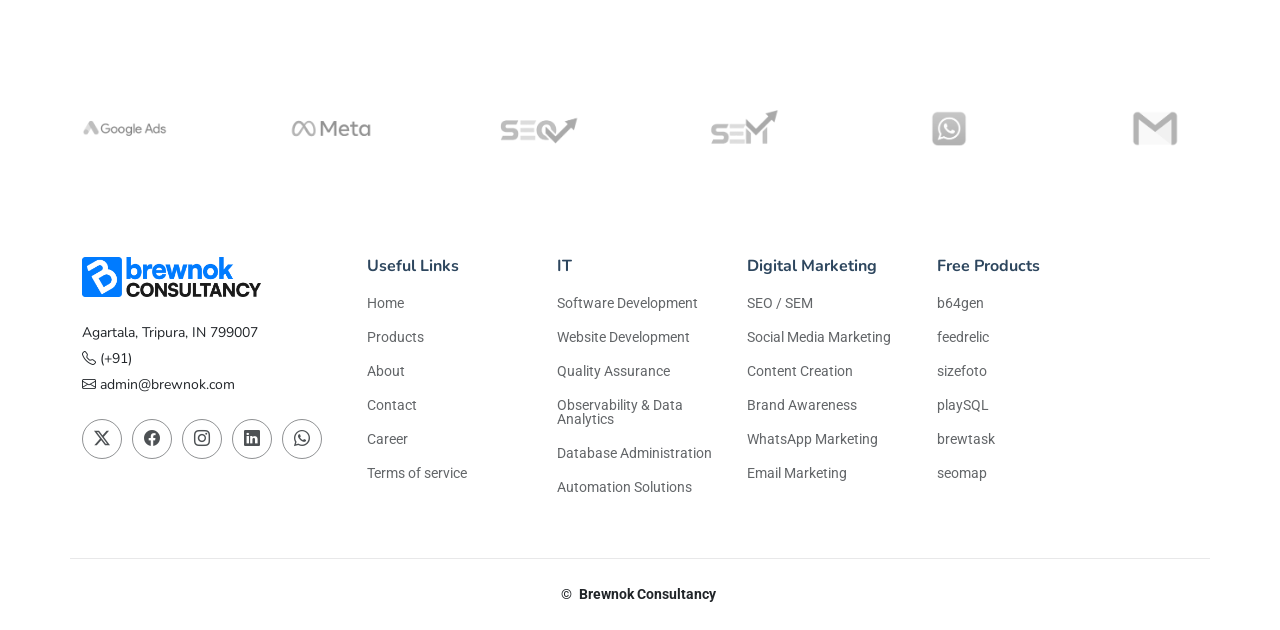
<file: digital-marketing-services.html>
<!DOCTYPE html>
<html lang="en">

<head>
  <meta charset="utf-8">
  <meta content="width=device-width, initial-scale=1.0" name="viewport">

  <title>Digital Marketing Services</title>
  <meta name="description" content="">
  <meta name="keywords" content="">
  <meta name="description"
    content="brewnok is a leading software development and digital marketing company specializing in IT services like software development, website development, quality assurance, observability/data analytics, database administration, automation solutions, and digital marketing services like SEO/SEM, social media marketing, WhatsApp marketing, email marketing, brand awareness, and content creation. Boost your business with expert-driven technology and marketing strategies." />
  <meta name="keywords"
    content="brewnok, IT services, digital marketing services, software development, website development, quality assurance, observability, data analytics, database administration, automation solutions, SEO services, SEM services, social media marketing, WhatsApp marketing, email marketing, brand awareness, content creation, custom software, SaaS development, cloud solutions, enterprise software, IT consulting, web design, UI/UX design, eCommerce development, CMS development, WordPress development, Shopify development, front-end development, back-end development, full-stack development, PHP development, Python development, Java development, React development, Angular development, PPC advertising, Google Ads, Facebook Ads, LinkedIn Ads, content marketing, lead generation, online marketing, influencer marketing, website optimization, conversion rate optimization (CRO), performance marketing, digital strategy, IT solutions" />
  <meta name="author" content="brewnok" />
  <meta name="robots" content="index, follow" />
  <link rel="canonical" href="https://brewnok.com/digital-marketing-services" />

  <!-- Open Graph / Social Media Meta Tags -->
  <meta property="og:title" content="brewnok | IT & Digital Marketing Services" />
  <meta property="og:description"
    content="brewnok is a leading software development and digital marketing company specializing in IT services like software development, website development, quality assurance, observability/data analytics, database administration, automation solutions, and digital marketing services like SEO/SEM, social media marketing, WhatsApp marketing, email marketing, brand awareness, and content creation. Boost your business with expert-driven technology and marketing strategies." />
  <meta property="og:image" content="https://brewnok.com/img/brewnok_logo.png" />
  <meta property="og:url" content="https://brewnok.com" />
  <meta property="og:type" content="website" />

  <!-- Twitter Meta Tags -->
  <meta name="twitter:card" content="summary_large_image" />
  <meta name="twitter:title" content="brewnok | IT & Digital Marketing Services" />
  <meta name="twitter:description"
    content="brewnok is a leading software development and digital marketing company specializing in IT services like software development, website development, quality assurance, observability/data analytics, database administration, automation solutions, and digital marketing services like SEO/SEM, social media marketing, WhatsApp marketing, email marketing, brand awareness, and content creation. Boost your business with expert-driven technology and marketing strategies." />
  <meta name="twitter:image" content="https://brewnok.com/img/brewnok_logo.png" />
  <meta name="twitter:site" content="@brewnokofficial" />

  <!-- Canonical URL -->
  <link rel="canonical" href="https://brewnok.com/digital-marketing-services.html" />
  <!-- Favicons -->
  <link href="assets/img/favicon.png" rel="icon">
  <link href="assets/img/favicon.png" rel="apple-touch-icon">

  <!-- Fonts -->
  <link href="https://fonts.googleapis.com" rel="preconnect">
  <link href="https://fonts.gstatic.com" rel="preconnect" crossorigin>
  <link
    href="https://fonts.googleapis.com/css2?family=Roboto:ital,wght@0,100;0,300;0,400;0,500;0,700;0,900;1,100;1,300;1,400;1,500;1,700;1,900&family=Inter:wght@100;200;300;400;500;600;700;800;900&family=Nunito:ital,wght@0,200;0,300;0,400;0,500;0,600;0,700;0,800;0,900;1,200;1,300;1,400;1,500;1,600;1,700;1,800;1,900&display=swap"
    rel="stylesheet">

  <!-- Vendor CSS Files -->
  <link href="assets/vendor/bootstrap/css/bootstrap.min.css" rel="stylesheet">
  <link href="assets/vendor/bootstrap-icons/bootstrap-icons.css" rel="stylesheet">
  <link href="assets/vendor/aos/aos.css" rel="stylesheet">
  <link href="assets/vendor/glightbox/css/glightbox.min.css" rel="stylesheet">
  <link href="assets/vendor/swiper/swiper-bundle.min.css" rel="stylesheet">

  <!-- Main CSS File -->
  <link href="assets/css/main.css" rel="stylesheet">


</head>

<body class="service-details-page">



  <header id="header" class="header d-flex align-items-center fixed-top">
    <div
      class="header-container container-fluid container-xl position-relative d-flex align-items-center justify-content-between">

      <a href="index.html" class="logo d-flex align-items-center me-auto me-xl-0" title="Return to Brewnok Homepage">
        <img src="assets/img/brewnoklogo2.png" alt="Brewnok Company Logo">
      </a>

      <nav id="navmenu" class="navmenu">
        <ul>
          <li><a href="index.html" title="Go to Homepage">Home</a></li>
          <li class="dropdown">
            <a class="active" title="View Our Services"><span>Services</span> <i class="bi bi-chevron-down toggle-dropdown"></i></a>
            <ul>
              <li><a href="it-services.html" title="View IT Services">IT Services</a></li>
              <li><a href="digital-marketing-services.html" title="Explore Digital Marketing Services">Digital Marketing Services</a></li>
            </ul>
          </li>
          <li><a href="products.html" title="Browse Our Products">Products</a></li>
          <li><a href="free-products.html" title="Access Free Tools">Free Products</a></li>
          <li><a href="about.html" title="Learn About Us">About</a></li>
          <li><a href="contact.html" title="Contact Us">Contact</a></li>
        </ul>
        <i class="mobile-nav-toggle d-xl-none bi bi-list"></i>
      </nav>

      <a class="btn-getstarted" href="https://forms.gle/i9rpynCyUjmaMmzQ9" target="_blank">Get Quote</a>

    </div>

  </header>

  <main class="main">

    <!-- Page Title -->
    <div class="page-title light-background">
      <div class="container">
        <h1>Digital Marketing Services</h1>
        <nav class="breadcrumbs">
          <ol>
            <li><a href="index.html">Home</a></li>
            <li class="current">Digital Marketing Services</li>
          </ol>
        </nav>
      </div>
    </div><!-- End Page Title -->

    <!-- Service Details Section -->
    <section id="service-details" class="service-details section">

      <div class="container">

        <div class="row gy-5">

          <div class="col-lg-4" data-aos="fade-up" data-aos-delay="100">

            <div class="service-box">
              <h4>Digital Marketing Services</h4>
              <div class="services-list">
                <a><i class="bi bi-arrow-right-circle"></i><span>SEO / SEM</span></a>
                <a><i class="bi bi-arrow-right-circle"></i><span>Social Media Marketing</span></a>
                <a><i class="bi bi-arrow-right-circle"></i><span>Content Creation</span></a>
                <a><i class="bi bi-arrow-right-circle"></i><span>Brand Awareness</span></a>
                <a><i class="bi bi-arrow-right-circle"></i><span>WhatsApp Marketing</span></a>
                <a><i class="bi bi-arrow-right-circle"></i><span>Email Marketing</span></a>
              </div>
            </div>

            <div class="service-box">
              <h4>Download</h4>
              <div class="download-catalog">
                <a target="_blank"><i class="bi bi-filetype-pdf"></i><span>Digital Marketing Deck</span></a>
              </div>
            </div>


            <div class="help-box d-flex flex-column justify-content-center align-items-center">
              <i class="bi bi-headset help-icon"></i>
              <h4>Have a Question?</h4>
              <p class="d-flex align-items-center mt-2 mb-0"><i class="bi bi-telephone me-2"></i> <span>(+91)
                  </span></p>
              <p class="d-flex align-items-center mt-1 mb-0"><i class="bi bi-envelope me-2"></i> <a
                  href="mailto:admin@brewnok.com">admin@brewnok.com</a></p>
            </div>

          </div>

          <div class="col-lg-8 ps-lg-5" data-aos="fade-up" data-aos-delay="200">
            <img src="assets/img/digital-marketing-services-banner.png" 
                 alt="Digital Marketing Services Overview" 
                 title="Our Digital Marketing Solutions"
                 class="img-fluid brewnok-about-img"><br><br><br>

            <h1 style="font-family: Roboto;" id="seoSem">
              <i class="bi bi-search"></i> SEO / SEM
            </h1><br>
            <h3>Optimizing for Search Engines</h3>
            <p>
              Search Engine Optimization (SEO) and Search Engine Marketing (SEM) are essential strategies for improving
              a website's visibility on search engines like Google. SEO focuses on optimizing your website to rank
              higher organically through techniques such as keyword research, content optimization, and link building.
            </p>
            <p>
              SEM, on the other hand, involves paid advertising strategies like Google Ads to increase traffic and
              visibility. Both approaches are crucial for driving targeted visitors to your site, increasing
              conversions, and achieving business goals. Together, SEO and SEM ensure that your business stands out in
              search results and attracts valuable traffic.
            </p><br>
            <h3>Maximizing Reach with Paid Campaigns</h3>
            <p>
              SEM campaigns, especially through paid search ads, can deliver quick results by targeting specific
              keywords. With tools like Google Ads, businesses can reach their target audience at the right moment with
              the right message. Properly executed SEM campaigns can maximize return on investment (ROI) and drive
              highly qualified leads.
            </p><br><br>

            <h1 style="font-family: Roboto;" id="socialMediaMarketing">
              <i class="bi bi-megaphone"></i> Social Media Marketing
            </h1><br>
            <h3>Driving Engagement with Targeted Campaigns</h3>
            <p>
              Social media marketing is an essential component of any digital marketing strategy. By leveraging
              platforms like YouTube, LinkedIn, and Twitter, businesses can connect with their audience, build brand
              awareness, and drive conversions. Strategic social media campaigns focus on creating compelling content
              and running targeted ads to engage users and achieve marketing objectives.
            </p>
            <p>
              Key tactics include running Meta ads, conducting hashtag research to maximize reach, and developing a
              content calendar and scheduling posts for consistency. Social media marketing also involves profile
              optimization and management, ensuring that your presence on each platform is engaging and professional.
            </p><br>
            <h3>Comprehensive Reporting and Analysis</h3>
            <p>
              Successful social media marketing also involves tracking performance and making data-driven adjustments.
              Reports analysis provides insights into engagement, reach, and conversion rates, enabling businesses to
              refine their campaigns. By using tools like Google Ads and PR, social media managers can adjust strategies
              and improve results over time.
            </p><br><br>

            <h1 style="font-family: Roboto;" id="contentCreation">
              <i class="bi bi-pencil-square"></i> Content Creation
            </h1><br>
            <h3>Engaging and Creative Content for All Platforms</h3>
            <p>
              Content creation is the cornerstone of digital marketing, and it goes beyond just writing blog posts or
              articles. It involves creating a variety of content formats designed to engage and inform your target
              audience. From BTS (Behind The Scenes) reels to promotional reels and voice-over reels, there are numerous
              ways to connect with your audience through dynamic content.
            </p>
            <p>
              Other content formats include poster and flyer designs, GIFs, and creative videos, all of which can be
              used across social media and digital platforms. The goal is to create eye-catching content that tells a
              story, evokes emotions, and drives user interaction.
            </p><br>
            <h3>Maximizing Impact with Multimedia</h3>
            <p>
              Utilizing multimedia content like video and animated GIFs can greatly increase engagement and
              shareability. Platforms like Instagram, TikTok, and YouTube are highly visual, making them perfect for
              creative and impactful content that resonates with audiences and boosts brand visibility.
            </p><br><br>

            <h1 style="font-family: Roboto;" id="brandAwareness">
              <i class="bi bi-broadcast"></i> Brand Awareness
            </h1><br>
            <h3>Campaign Consultation for Effective Branding</h3>
            <p>
              Brand awareness is all about making your brand recognizable and memorable to your target audience. A
              strategic brand awareness campaign involves consulting with experts to develop campaigns that will make a
              significant impact. By using a mix of digital media and influencer partnerships, businesses can ensure
              their brand reaches and resonates with the right people.
            </p><br>
            <h3>Build Brand Awareness Through Influencer Marketing</h3>
            <p>
              Influencer marketing is one of the most powerful ways to build brand credibility and reach. Partnering
              with influencers who align with your brand values allows you to tap into their audience and build trust
              through authentic content and endorsements.
            </p><br><br>

            <h1 style="font-family: Roboto;" id="whatsappMarketing">
              <i class="bi bi-chat-dots"></i> WhatsApp Marketing
            </h1><br>
            <h3>Engaging Customers with Direct Communication</h3>
            <p>
              WhatsApp marketing is a powerful tool for engaging with customers directly and personally. Through
              WhatsApp, businesses can send targeted messages, promotions, and updates to customers, making it an ideal
              platform for customer support and building long-term relationships.
            </p>
            <p>
              With WhatsApp Business, you can also automate responses, provide quick customer service, and run campaigns
              that encourage customer interaction through a familiar, mobile-friendly platform.
            </p><br><br>

            <h1 style="font-family: Roboto;" id="emailMarketing">
              <i class="bi bi-envelope"></i> Email Marketing
            </h1><br>
            <h3>Building Relationships Through Email Campaigns</h3>
            <p>
              Email marketing remains one of the most effective ways to nurture leads and convert them into loyal
              customers. By creating personalized and engaging email campaigns, businesses can build relationships with
              their audience, increase brand awareness, and drive sales.
            </p>
            <p>
              Whether it’s through newsletters, promotional offers, or automated sequences, email marketing enables
              businesses to reach customers directly in their inbox, keeping them informed and engaged with relevant
              content.
            </p>

          </div>

        </div>

      </div>

    </section><!-- /Service Details Section -->
    <section id="clients" class="clients section">

      <div class="container" data-aos="fade-left" data-aos-delay="300">

        <div class="swiper init-swiper">
          <script type="application/json" class="swiper-config">
            {
              "loop": true,
              "speed": 600,
              "autoplay": {
                "delay": 5000
              },
              "slidesPerView": "auto",
              "pagination": {
                "el": ".swiper-pagination",
                "type": "bullets",
                "clickable": true
              },
              "breakpoints": {
                "320": {
                  "slidesPerView": 2,
                  "spaceBetween": 40
                },
                "480": {
                  "slidesPerView": 3,
                  "spaceBetween": 60
                },
                "640": {
                  "slidesPerView": 4,
                  "spaceBetween": 80
                },
                "992": {
                  "slidesPerView": 6,
                  "spaceBetween": 120
                }
              }
            }
          </script>
          <div class="swiper-wrapper align-items-center">
            <div class="swiper-slide">
              <img src="assets/img/marketing/01-googleads.png" class="img-fluid" alt="Google Ads Platform" title="Google Advertising">
            </div>
            <div class="swiper-slide">
              <img src="assets/img/marketing/02-meta.png" class="img-fluid" alt="Meta Ads Platform" title="Meta (Facebook) Advertising">
            </div>
            <div class="swiper-slide">
              <img src="assets/img/marketing/03-seo.png" class="img-fluid" alt="SEO Services" title="Search Engine Optimization">
            </div>
            <div class="swiper-slide">
              <img src="assets/img/marketing/04-sem.png" class="img-fluid" alt="SEM Services" title="Search Engine Marketing">
            </div>
            <div class="swiper-slide">
              <img src="assets/img/marketing/05-whatsap.png" class="img-fluid" alt="WhatsApp Marketing" title="WhatsApp Business Solutions">
            </div>
            <div class="swiper-slide">
              <img src="assets/img/marketing/06-email.png" class="img-fluid" alt="Email Marketing" title="Email Marketing Services">
            </div>
            <div class="swiper-slide">
              <img src="assets/img/marketing/07-brand.png" class="img-fluid" alt="Brand Awareness" title="Brand Building Services">
            </div>
            <div class="swiper-slide">
              <img src="assets/img/marketing/08-content.png" class="img-fluid" alt="Content Creation" title="Content Marketing Services">
            </div>
          </div>

    </section>
  </main>

  <footer id="footer" class="footer">

    <div class="container footer-top">
      <div class="row gy-4">
        <div class="col-lg-3 col-md-6 footer-about">
          <a href="index.html" class="logo d-flex align-items-center" title="Return to Homepage">
            <img src="assets/img/brewnoklogo2.png" alt="Brewnok Company Logo">
          </a>
          <div class="footer-contact pt-0">
            <p>Agartala, Tripura, IN 799007</p>
            <p class="mt-1"><strong><i class="bi bi-telephone"></i> </strong> <span>(+91) </span></p>
            <p><strong><i class="bi bi-envelope"></i> </strong> <span>admin@brewnok.com</span></p>
          </div>
          <div class="social-links d-flex mt-4">
            <a href="https://www.x.com/brewnokofficial" target="_blank" title="Follow Us on X (Twitter)">
              <i class="bi bi-twitter-x"></i>
            </a>
            <a href="https://www.facebook.com/brewnok" target="_blank" title="Connect with Us on Facebook">
              <i class="bi bi-facebook"></i>
            </a>
            <a href="https://www.instagram.com/brewnok" target="_blank" title="Follow Us on Instagram">
              <i class="bi bi-instagram"></i>
            </a>
            <a href="https://www.linkedin.com/company/brewnok" target="_blank" title="Connect on LinkedIn">
              <i class="bi bi-linkedin"></i>
            </a>
            <a href="https://wa.me/917980919179" target="_blank" title="Message Us on WhatsApp">
              <i class="bi bi-whatsapp"></i>
            </a>
          </div>
        </div>

        <div class="col-lg-2 col-md-2 footer-links">
          <h4>Useful Links</h4>
          <ul>
            <li><a href="index.html">Home</a></li>
            <li><a href="products.html">Products</a></li>
            <li><a href="about.html">About</a></li>
            <li><a href="contact.html">Contact</a></li>
            <li><a href="https://forms.gle/nJnPZpHg3mJBMNbF7" target="_blank">Career</a></li>
            <li><a href="tnc.html" target="_blank">Terms of service</a></li>
          </ul>
        </div>

        <div class="col-lg-2 col-md-4 footer-links">
          <h4>IT</h4>
          <ul>
            <li><a href="it-services.html">Software Development</a></li>
            <li><a href="it-services.html">Website Development</a></li>
            <li><a href="it-services.html">Quality Assurance</a></li>
            <li><a href="it-services.html">Observability & Data Analytics</a></li>
            <li><a href="it-services.html">Database Administration</a></li>
            <li><a href="it-services.html">Automation Solutions</a></li>
          </ul>
        </div>

        <div class="col-lg-2 col-md-4 footer-links">
          <h4>Digital Marketing</h4>
          <ul>
            <li><a href="digital-marketing-services.html">SEO / SEM</a></li>
            <li><a href="digital-marketing-services.html">Social Media Marketing</a></li>
            <li><a href="digital-marketing-services.html">Content Creation</a></li>
            <li><a href="digital-marketing-services.html">Brand Awareness</a></li>
            <li><a href="digital-marketing-services.html">WhatsApp Marketing</a></li>
            <li><a href="digital-marketing-services.html">Email Marketing</a></li>
          </ul>
        </div>

        <div class="col-lg-2 col-md-4 footer-links">
          <h4>Free Products</h4>
          <ul>
            <li><a href="https://brewnok.github.io/b64gen" target="_blank">b64gen</a></li>
            <li><a href="https://feedrelic.onrender.com" target="_blank">feedrelic</a></li>
            <li><a href="https://sizefoto.onrender.com" target="_blank">sizefoto</a></li>
            <li><a href="https://playsql.onrender.com" target="_blank">playSQL</a></li>
            <li><a href="https://brewtask.onrender.com" target="_blank">brewtask</a></li>
            <li><a href="https://seomap.onrender.com" target="_blank">seomap</a></li>
          </ul>
        </div>

      </div>
    </div>

    <div class="container copyright text-center mt-4">
      <p>© <strong class="px-1 sitename">Brewnok Consultancy</strong></p>
    </div>

  </footer>

  <!-- Scroll Top -->
  <a href="#" id="scroll-top" class="scroll-top d-flex align-items-center justify-content-center" title="Scroll to Top">
    <i class="bi bi-arrow-up-short"></i>
  </a>
     
  <!-- Vendor JS Files -->
  <script src="assets/vendor/bootstrap/js/bootstrap.bundle.min.js"></script>
  <script src="assets/vendor/php-email-form/validate.js"></script>
  <script src="assets/vendor/aos/aos.js"></script>
  <script src="assets/vendor/glightbox/js/glightbox.min.js"></script>
  <script src="assets/vendor/swiper/swiper-bundle.min.js"></script>
  <script src="assets/vendor/purecounter/purecounter_vanilla.js"></script>

  <!-- Main JS File -->
  <script src="assets/js/main.js"></script>

</body>

</html>
</file>
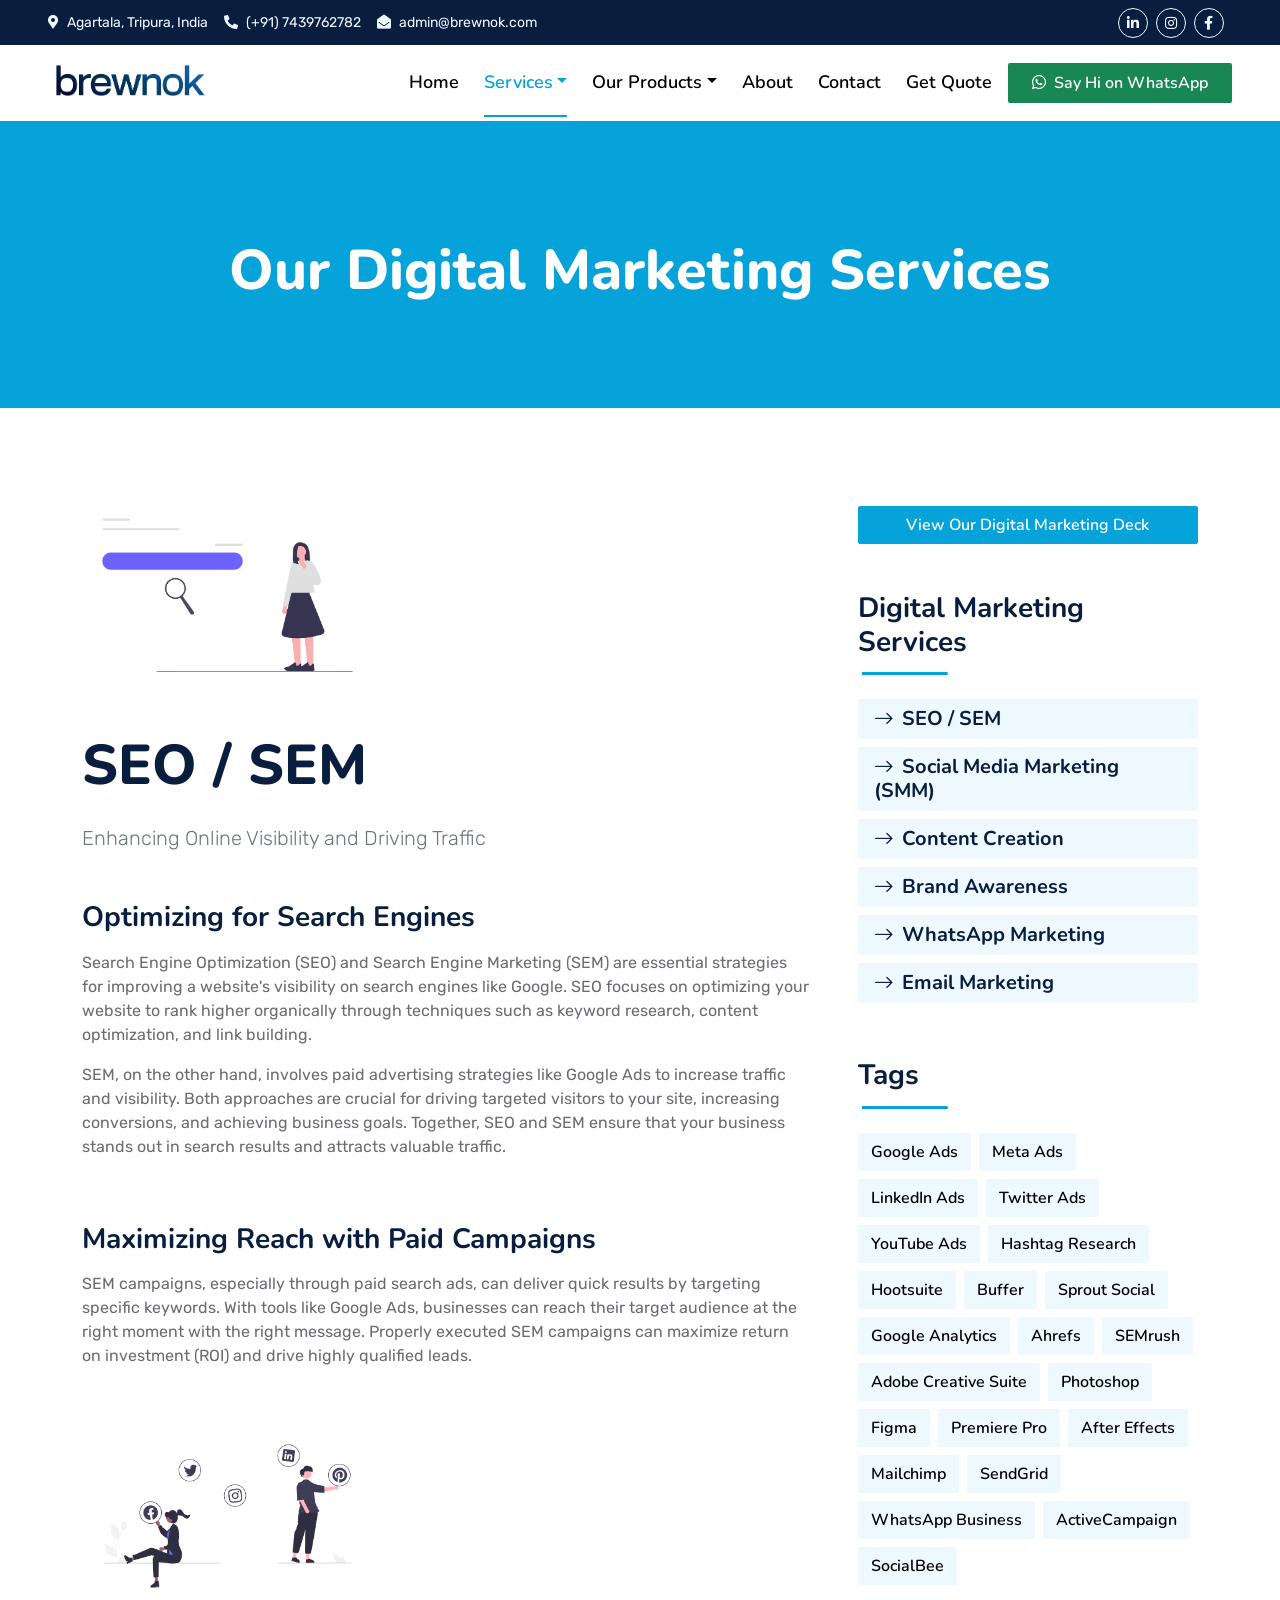
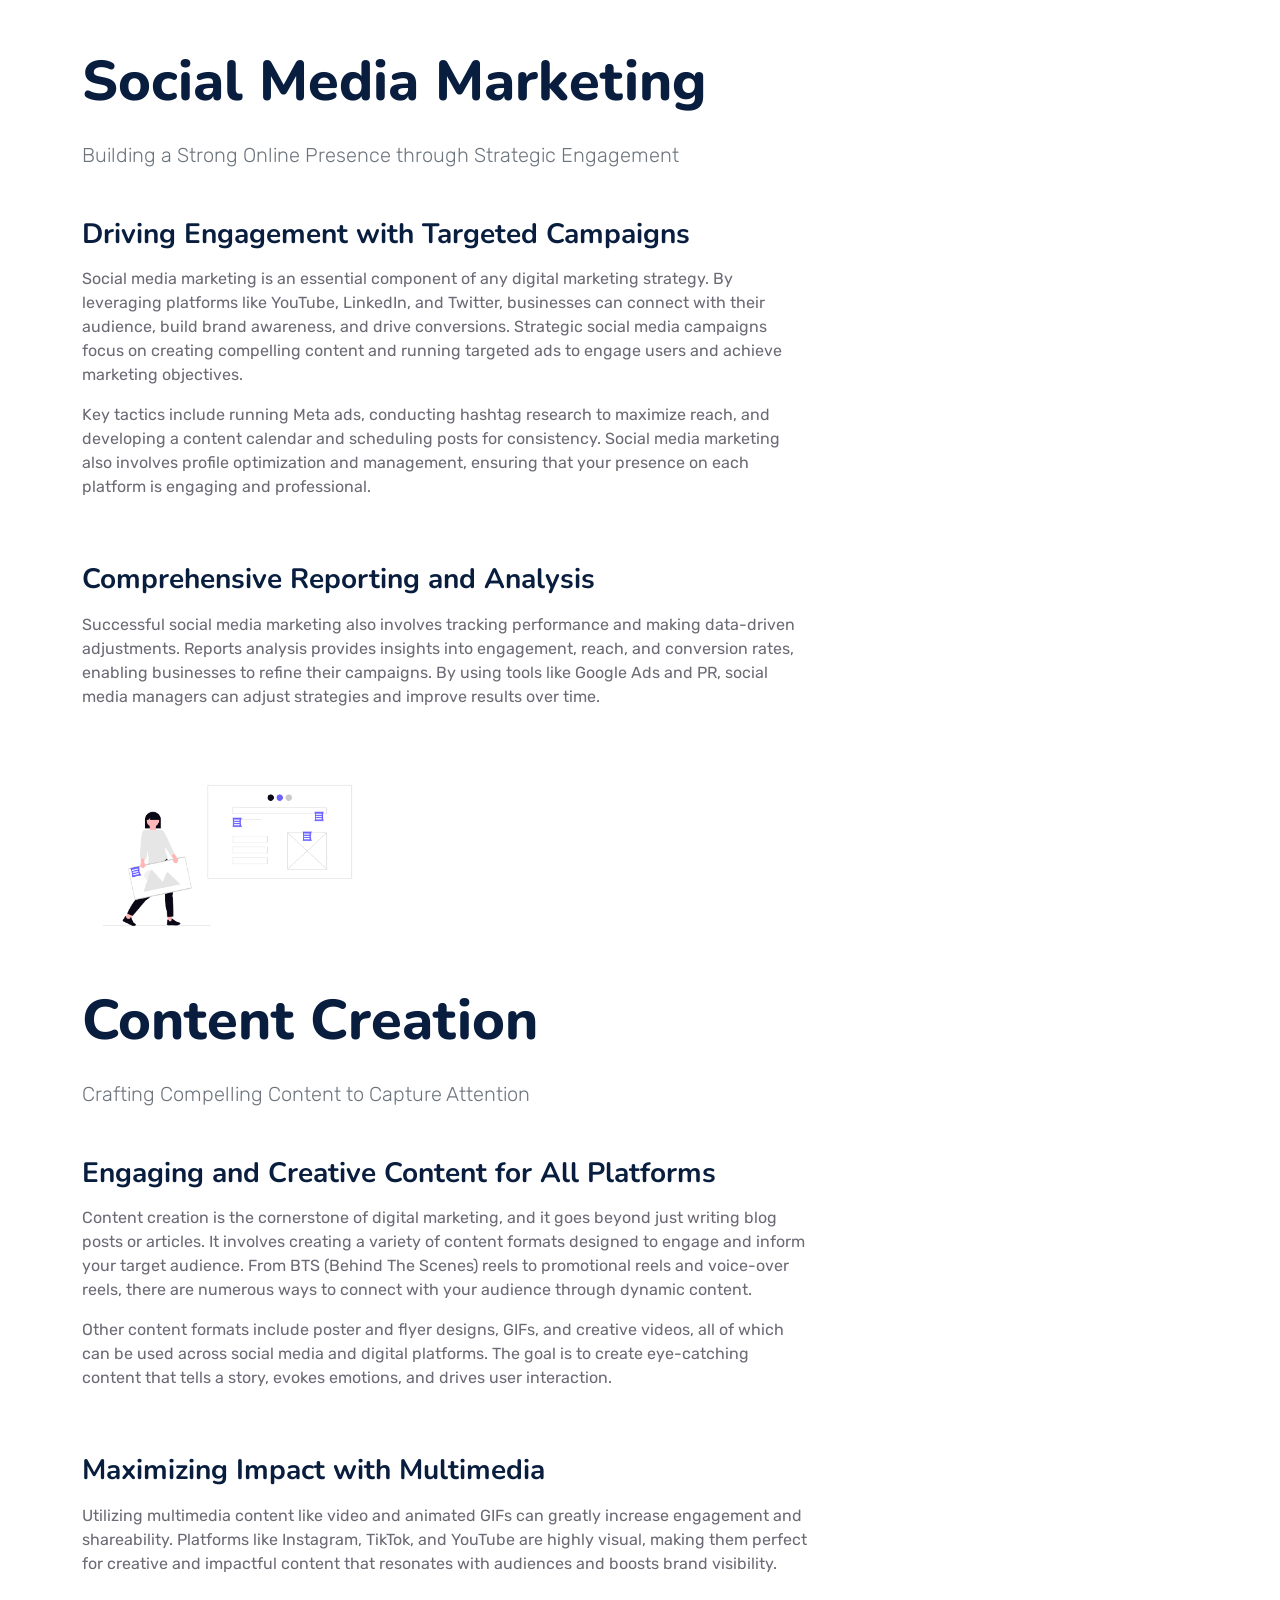
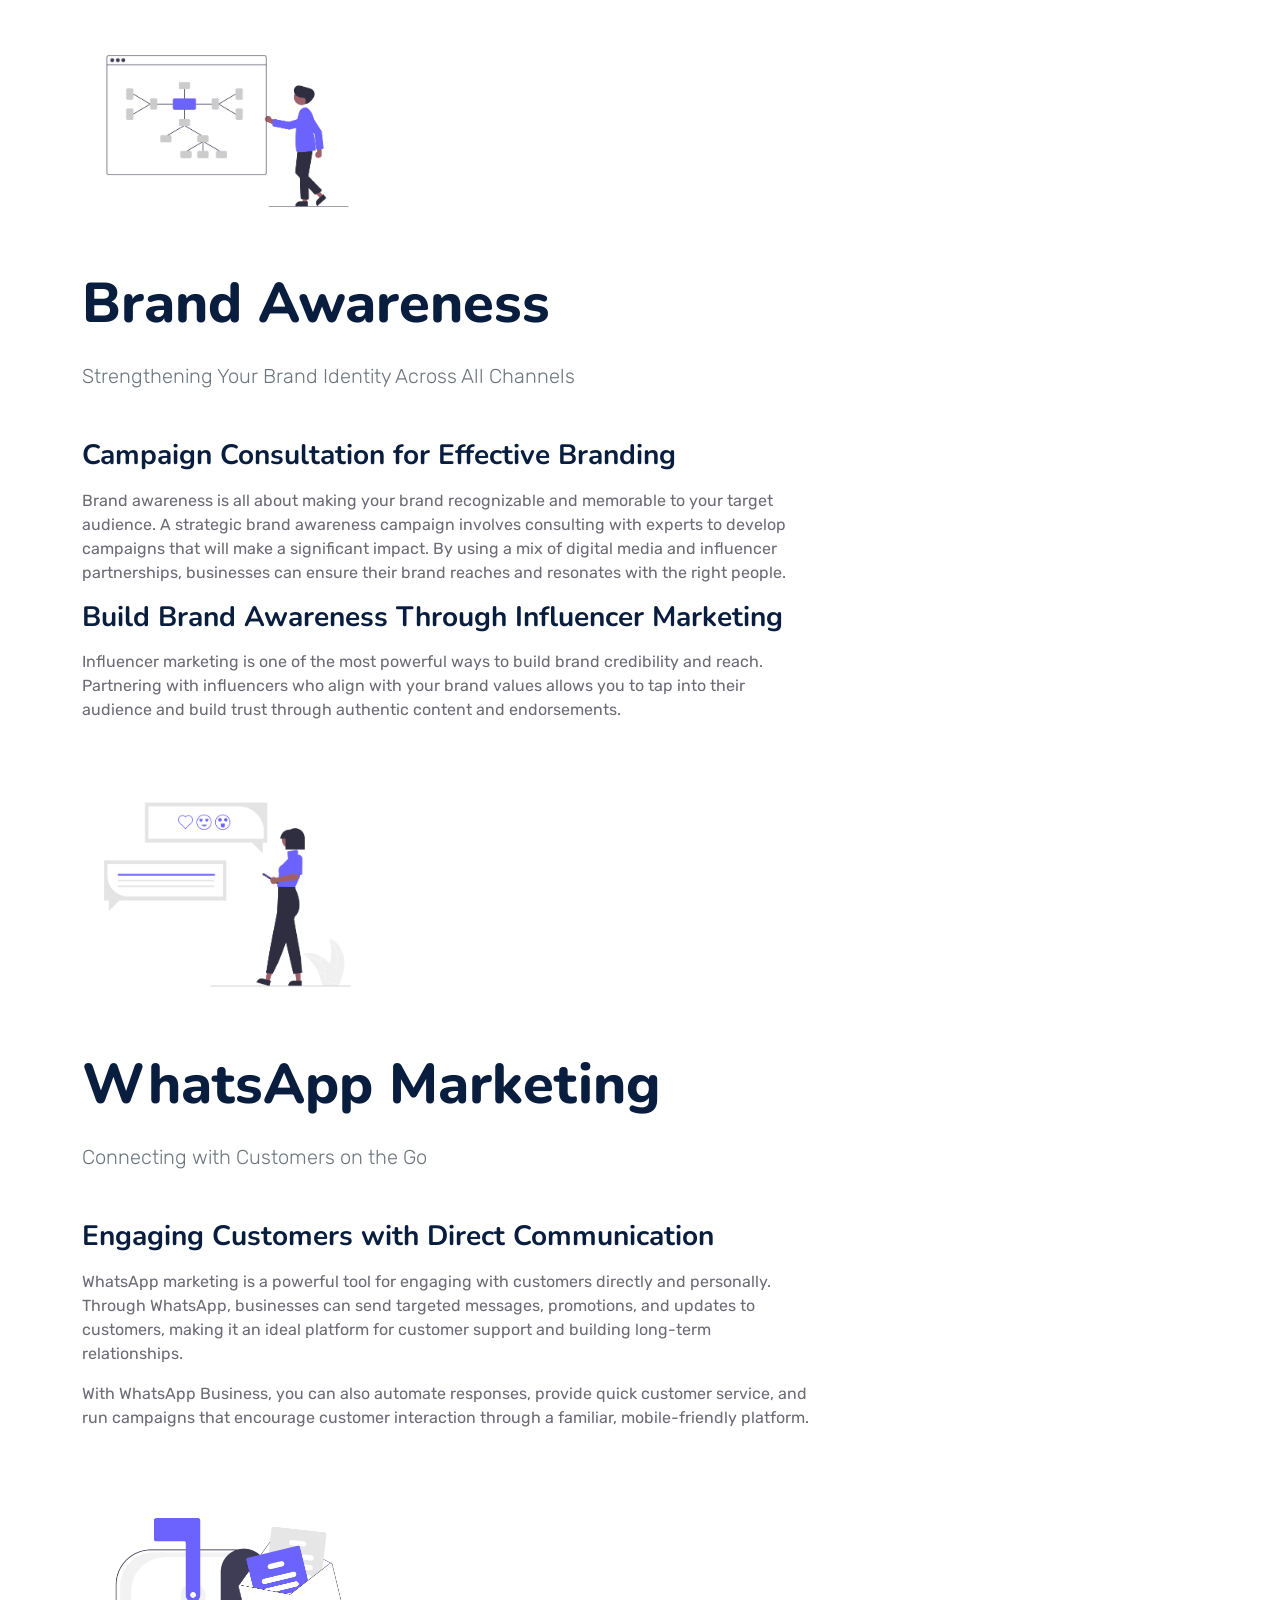
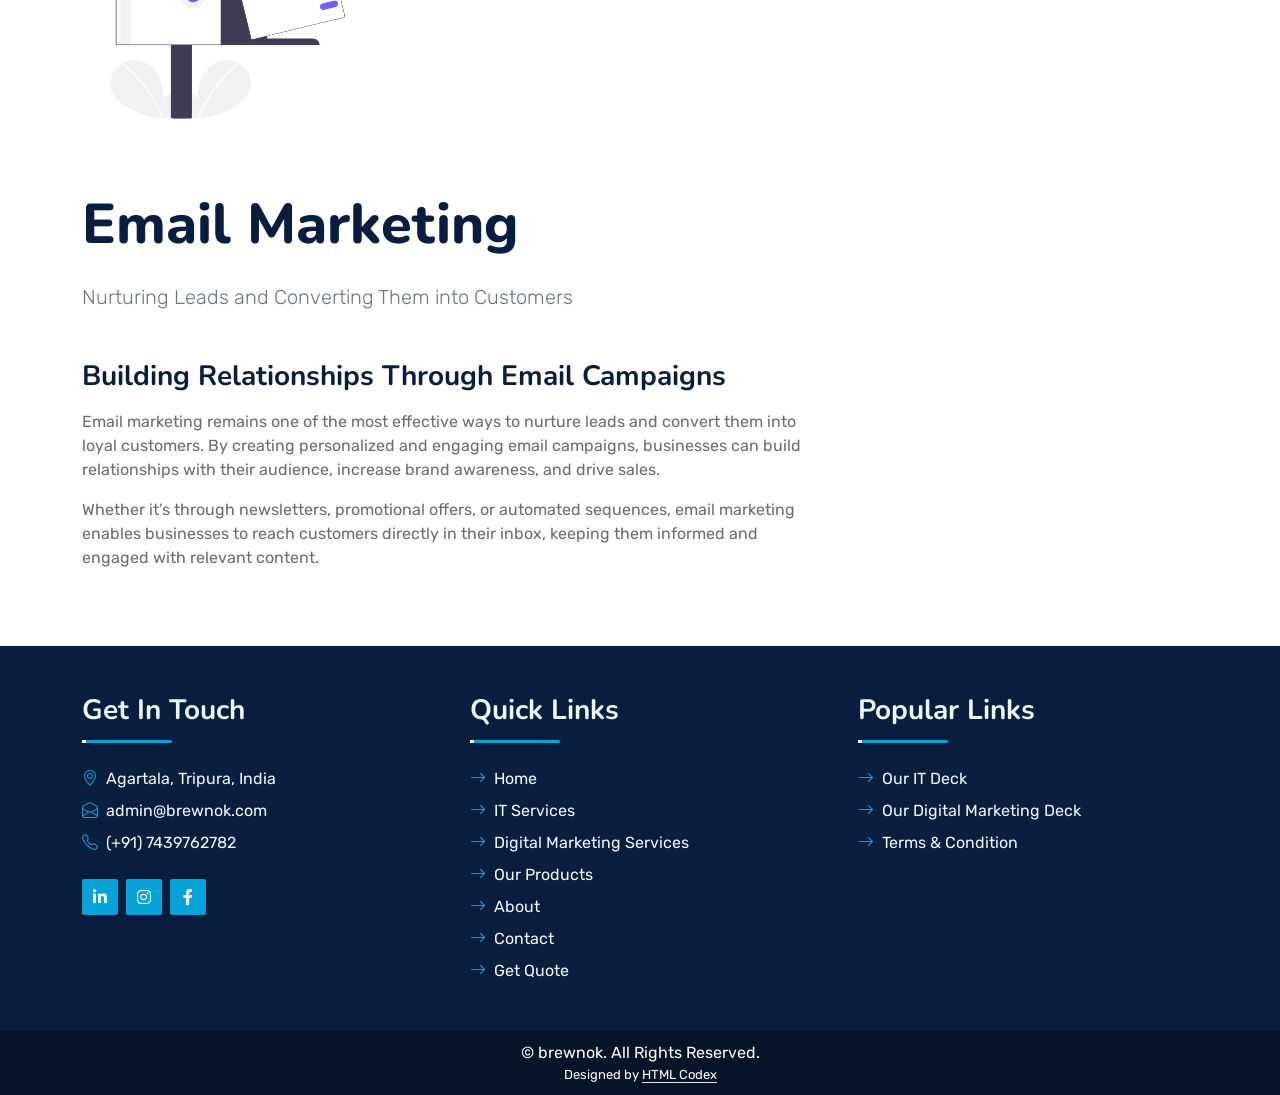
<file: digital-marketing.html>
<!DOCTYPE html>
<html lang="en">
  <head>
    <link rel="icon" href="img/favicon.png" type="image/png" />
    <title>brewnok | IT & Digital Marketing Services</title>

    <meta charset="utf-8" />
    <meta content="width=device-width, initial-scale=1.0" name="viewport" />
    <meta
      name="description"
      content="brewnok is a leading software development and digital marketing company specializing in IT services like software development, website development, quality assurance, observability/data analytics, database administration, automation solutions, and digital marketing services like SEO/SEM, social media marketing, WhatsApp marketing, email marketing, brand awareness, and content creation. Boost your business with expert-driven technology and marketing strategies."
    />
    <meta
      name="keywords"
      content="brewnok, IT services, digital marketing services, software development, website development, quality assurance, observability, data analytics, database administration, automation solutions, SEO services, SEM services, social media marketing, WhatsApp marketing, email marketing, brand awareness, content creation, custom software, SaaS development, cloud solutions, enterprise software, IT consulting, web design, UI/UX design, eCommerce development, CMS development, WordPress development, Shopify development, front-end development, back-end development, full-stack development, PHP development, Python development, Java development, React development, Angular development, PPC advertising, Google Ads, Facebook Ads, LinkedIn Ads, content marketing, lead generation, online marketing, influencer marketing, website optimization, conversion rate optimization (CRO), performance marketing, digital strategy, IT solutions"
    />
    <meta name="author" content="brewnok" />
    <meta
      name="robots"
      content="index, follow, max-snippet:-1, max-image-preview:large, max-video-preview:-1"
    />

    <!-- Open Graph / Social Media Meta Tags -->
    <meta
      property="og:title"
      content="brewnok | IT & Digital Marketing Services"
    />
    <meta
      property="og:description"
      content="brewnok is a leading software development and digital marketing company specializing in IT services like software development, website development, quality assurance, observability/data analytics, database administration, automation solutions, and digital marketing services like SEO/SEM, social media marketing, WhatsApp marketing, email marketing, brand awareness, and content creation. Boost your business with expert-driven technology and marketing strategies."
    />
    <meta
      property="og:image"
      content="https://brewnok.com/img/brewnok_logo.png"
    />
    <meta property="og:url" content="https://brewnok.com" />
    <meta property="og:type" content="website" />

    <!-- Twitter Meta Tags -->
    <meta name="twitter:card" content="summary_large_image" />
    <meta
      name="twitter:title"
      content="brewnok | IT & Digital Marketing Services"
    />
    <meta
      name="twitter:description"
      content="brewnok is a leading software development and digital marketing company specializing in IT services like software development, website development, quality assurance, observability/data analytics, database administration, automation solutions, and digital marketing services like SEO/SEM, social media marketing, WhatsApp marketing, email marketing, brand awareness, and content creation. Boost your business with expert-driven technology and marketing strategies."
    />
    <meta
      name="twitter:image"
      content="https://brewnok.com/img/brewnok_logo.png"
    />
    <meta name="twitter:site" content="@brewnok" />

    <!-- Google Web Fonts -->
    <link rel="preconnect" href="https://fonts.googleapis.com" />
    <link rel="preconnect" href="https://fonts.gstatic.com" crossorigin />
    <link
      href="https://fonts.googleapis.com/css2?family=Nunito:wght@400;600;700;800&family=Rubik:wght@400;500;600;700&display=swap"
      rel="stylesheet"
    />

    <!-- Icon Font Stylesheet -->
    <link
      href="https://cdnjs.cloudflare.com/ajax/libs/font-awesome/5.10.0/css/all.min.css"
      rel="stylesheet"
    />
    <link
      href="https://cdn.jsdelivr.net/npm/bootstrap-icons@1.4.1/font/bootstrap-icons.css"
      rel="stylesheet"
    />

    <!-- Libraries Stylesheet -->
    <link href="lib/owlcarousel/assets/owl.carousel.min.css" rel="stylesheet" />
    <link href="lib/animate/animate.min.css" rel="stylesheet" />

    <!-- Customized Bootstrap Stylesheet -->
    <link href="css/bootstrap.min.css" rel="stylesheet" />

    <!-- Template Stylesheet -->
    <link href="css/style.css" rel="stylesheet" />
  </head>

  <body>
    <!-- Spinner Start -->
    <div
      id="spinner"
      class="show bg-white position-fixed translate-middle w-100 vh-100 top-50 start-50 d-flex align-items-center justify-content-center"
    >
      <div class="spinner"></div>
    </div>
    <!-- Spinner End -->

    <!-- Topbar Start -->
    <div class="container-fluid bg-dark px-5 d-none d-lg-block">
      <div class="row gx-0">
        <div class="col-lg-8 text-center text-lg-start mb-2 mb-lg-0">
          <div class="d-inline-flex align-items-center" style="height: 45px">
            <small class="me-3 text-light"
              ><i class="fa fa-map-marker-alt me-2"></i>Agartala, Tripura,
              India</small
            >
            <small class="me-3 text-light"
              ><i class="fa fa-phone-alt me-2"></i>(+91) 7439762782</small
            >
            <small class="text-light"
              ><i class="fa fa-envelope-open me-2"></i>admin@brewnok.com</small
            >
          </div>
        </div>
        <div class="col-lg-4 text-center text-lg-end">
          <div class="d-inline-flex align-items-center" style="height: 45px">
            <a class="btn btn-sm btn-outline-light btn-sm-square rounded-circle me-2" href="https://www.linkedin.com/company/brewnok" target="_blank"><i class="fab fa-linkedin-in fw-normal"></i></a>
            <a class="btn btn-sm btn-outline-light btn-sm-square rounded-circle me-2" href="https://www.instagram.com/brewnok" target="_blank"><i class="fab fa-instagram fw-normal"></i></a>
            <a class="btn btn-sm btn-outline-light btn-sm-square rounded-circle me-2" href="https://www.facebook.com/brewnok" target="_blank"><i class="fab fa-facebook-f fw-normal"></i></a>

          </div>
        </div>
      </div>
    </div>
    <!-- Topbar End -->

    <!-- Navbar Start -->
    <div class="container-fluid position-relative p-0">
      <nav class="navbar navbar-expand-lg navbar-dark px-5 py-3 py-lg-1">
        <a href="index.html" class="navbar-brand p-0">
            <h1 class="m-0"><img src="./img/brewnok_logo.png" width="165" alt=""></h1>
        </a>
        <button class="navbar-toggler" type="button" data-bs-toggle="collapse" data-bs-target="#navbarCollapse">
            <span class="fa fa-bars"></span>
        </button>
        <div class="collapse navbar-collapse" id="navbarCollapse">
            <div class="navbar-nav ms-auto py-0">
                <a href="index.html" class="nav-item nav-link">Home</a>
                <!-- <a href="service.html" class="nav-item nav-link">Services</a> -->
                <div class="nav-item dropdown">
                    <a href="#" class="nav-link dropdown-toggle active" data-bs-toggle="dropdown">Services</a>
                    <div class="dropdown-menu m-0">
                        <a href="it.html" class="dropdown-item">IT Services</a>
                        <a href="digital-marketing.html" class="dropdown-item">Digital Marketing Services</a>
                    </div>
                </div>
                <div class="nav-item dropdown">
                    <a href="#" class="nav-link dropdown-toggle" data-bs-toggle="dropdown">Our Products</a>
                    <div class="dropdown-menu m-0">
                        <a href="products.html#managerji" class="dropdown-item">managerji</a>
                        <a href="products.html#cominqr" class="dropdown-item">cominQR</a>
                        <a href="products.html#slot4dine" class="dropdown-item">slot4dine</a>
                    </div>
                </div>
                <!-- <a href="#" class="nav-item nav-link">Technical Expertise</a> -->
                <a href="about.html" class="nav-item nav-link">About</a>
                <a href="contact.html" class="nav-item nav-link">Contact</a>
                <a href="getquote.html" class="nav-item nav-link">Get Quote</a>
                
            </div>
            <!-- <a href="https://wa.me/+917439762782" class="btn btn-primary py-2 px-4 ms-3">Say Hi on WhatsApp</a> -->
            <a href="https://wa.me/+917439762782" class="btn btn-success py-2 px-4 ms-3" style="border: 0;">
              <i class="fab fa-whatsapp me-2" style="font-weight: lighter;"></i>Say Hi on WhatsApp
            </a>
            
        </div>
    </nav>

      <div
        class="container-fluid bg-primary py-5 bg-header"
        style="margin-bottom: 90px"
      >
        <div class="row py-5">
          <div class="col-12 pt-lg-5 mt-lg-5 text-center">
            <h1 class="display-4 text-white animated zoomIn">
              Our Digital Marketing Services
            </h1>
          </div>
        </div>
      </div>
    </div>
    <!-- Navbar End -->

    <!-- Full Screen Search Start -->
    <div class="modal fade" id="searchModal" tabindex="-1">
      <div class="modal-dialog modal-fullscreen">
        <div class="modal-content" style="background: rgba(9, 30, 62, 0.7)">
          <div class="modal-header border-0">
            <button
              type="button"
              class="btn bg-white btn-close"
              data-bs-dismiss="modal"
              aria-label="Close"
            ></button>
          </div>
          <div
            class="modal-body d-flex align-items-center justify-content-center"
          >
            <div class="input-group" style="max-width: 600px">
              <input
                type="text"
                class="form-control bg-transparent border-primary p-3"
                placeholder="Type search keyword"
              />
              <button class="btn btn-primary px-4">
                <i class="bi bi-search"></i>
              </button>
            </div>
          </div>
        </div>
      </div>
    </div>
    <!-- Full Screen Search End -->

    <!-- Blog Start -->
    <div class="container-fluid py-0 wow fadeInUp" data-wow-delay="0.1s">
      <div class="container py-2">
        <div class="row g-5">
          <div class="col-lg-8">
            <!-- Blog Detail Start -->
            <div
              class="mb-5"
              style="max-width: 100%; height: auto"
             
            >
              <div class="mb-5">
                <img class="img-fluid rounded mb-5" src="img/services/SEO.png"  alt="slot4dine-logo" width="40%"  id="seo-sem"  style="padding-top: 100px; margin-top: -100px; display: inline-block;">
                <h1 class="display-4 font-weight-bold mb-4">SEO / SEM</h1>
                <p class="lead text-muted">
                  Enhancing Online Visibility and Driving Traffic
                </p>
              </div>

              <!-- Content Section -->
              <div class="row">
                <div class="col-lg-12">
                  <h3 class="font-weight-bold mb-3">
                    Optimizing for Search Engines
                  </h3>
                  <p class="text-justify">
                    Search Engine Optimization (SEO) and Search Engine Marketing
                    (SEM) are essential strategies for improving a website's
                    visibility on search engines like Google. SEO focuses on
                    optimizing your website to rank higher organically through
                    techniques such as keyword research, content optimization,
                    and link building.
                  </p>
                  <p class="text-justify">
                    SEM, on the other hand, involves paid advertising strategies
                    like Google Ads to increase traffic and visibility. Both
                    approaches are crucial for driving targeted visitors to your
                    site, increasing conversions, and achieving business goals.
                    Together, SEO and SEM ensure that your business stands out
                    in search results and attracts valuable traffic.
                  </p>
                </div>
              </div>

              <div class="row mt-5">
                <div class="col-lg-12">
                  <h3 class="font-weight-bold mb-3">
                    Maximizing Reach with Paid Campaigns
                  </h3>
                  <p class="text-justify">
                    SEM campaigns, especially through paid search ads, can
                    deliver quick results by targeting specific keywords. With
                    tools like Google Ads, businesses can reach their target
                    audience at the right moment with the right message.
                    Properly executed SEM campaigns can maximize return on
                    investment (ROI) and drive highly qualified leads.
                  </p>
                </div>
              </div>
            </div>

            <div
              class="mb-5"
              style="max-width: 100%; height: auto"
              
            >
              <div class="mb-5">
                <img class="img-fluid rounded mb-5" src="img/services/SMM.png"  alt="slot4dine-logo" width="40%"  id="social-media-marketing"  style="padding-top: 100px; margin-top: -100px; display: inline-block;">

                <h1 class="display-4 font-weight-bold mb-4">

                  Social Media Marketing
                </h1>
                <p class="lead text-muted">
                  Building a Strong Online Presence through Strategic Engagement
                </p>
              </div>

              <!-- Content Section -->
              <div class="row">
                <div class="col-lg-12">
                  <h3 class="font-weight-bold mb-3">
                    Driving Engagement with Targeted Campaigns
                  </h3>
                  <p class="text-justify">
                    Social media marketing is an essential component of any
                    digital marketing strategy. By leveraging platforms like
                    YouTube, LinkedIn, and Twitter, businesses can connect with
                    their audience, build brand awareness, and drive
                    conversions. Strategic social media campaigns focus on
                    creating compelling content and running targeted ads to
                    engage users and achieve marketing objectives.
                  </p>
                  <p class="text-justify">
                    Key tactics include running Meta ads, conducting hashtag
                    research to maximize reach, and developing a content
                    calendar and scheduling posts for consistency. Social media
                    marketing also involves profile optimization and management,
                    ensuring that your presence on each platform is engaging and
                    professional.
                  </p>
                </div>
              </div>

              <div class="row mt-5">
                <div class="col-lg-12">
                  <h3 class="font-weight-bold mb-3">
                    Comprehensive Reporting and Analysis
                  </h3>
                  <p class="text-justify">
                    Successful social media marketing also involves tracking
                    performance and making data-driven adjustments. Reports
                    analysis provides insights into engagement, reach, and
                    conversion rates, enabling businesses to refine their
                    campaigns. By using tools like Google Ads and PR, social
                    media managers can adjust strategies and improve results
                    over time.
                  </p>
                </div>
              </div>
            </div>

            <div
              class="mb-5"
              style="max-width: 100%; height: auto"
              
            >
              <div class="mb-5">
                <img class="img-fluid rounded mb-5" src="img/services/content.png"  alt="slot4dine-logo" width="40%"  id="content-creation"  style="padding-top: 100px; margin-top: -100px; display: inline-block;">

                <h1 class="display-4 font-weight-bold mb-4">
                  Content Creation
                </h1>
                <p class="lead text-muted">
                  Crafting Compelling Content to Capture Attention
                </p>
              </div>

              <!-- Content Section -->
              <div class="row">
                <div class="col-lg-12">
                  <h3 class="font-weight-bold mb-3">
                    Engaging and Creative Content for All Platforms
                  </h3>
                  <p class="text-justify">
                    Content creation is the cornerstone of digital marketing,
                    and it goes beyond just writing blog posts or articles. It
                    involves creating a variety of content formats designed to
                    engage and inform your target audience. From BTS (Behind The
                    Scenes) reels to promotional reels and voice-over reels,
                    there are numerous ways to connect with your audience
                    through dynamic content.
                  </p>
                  <p class="text-justify">
                    Other content formats include poster and flyer designs,
                    GIFs, and creative videos, all of which can be used across
                    social media and digital platforms. The goal is to create
                    eye-catching content that tells a story, evokes emotions,
                    and drives user interaction.
                  </p>
                </div>
              </div>

              <div class="row mt-5">
                <div class="col-lg-12">
                  <h3 class="font-weight-bold mb-3">
                    Maximizing Impact with Multimedia
                  </h3>
                  <p class="text-justify">
                    Utilizing multimedia content like video and animated GIFs
                    can greatly increase engagement and shareability. Platforms
                    like Instagram, TikTok, and YouTube are highly visual,
                    making them perfect for creative and impactful content that
                    resonates with audiences and boosts brand visibility.
                  </p>
                </div>
              </div>
            </div>

            <div
              class="mb-5"
              style="max-width: 100%; height: auto"
           
            >
              <div class="mb-5">
                <img class="img-fluid rounded mb-5" src="img/services/brand-awareness.png"  alt="slot4dine-logo" width="40%"    id="brand-awareness"  style="padding-top: 100px; margin-top: -100px; display: inline-block;">

                <h1 class="display-4 font-weight-bold mb-4">Brand Awareness</h1>
                <p class="lead text-muted">
                  Strengthening Your Brand Identity Across All Channels
                </p>
              </div>

              <!-- Content Section -->
              <div class="row">
                <div class="col-lg-12">
                  <h3 class="font-weight-bold mb-3">
                    Campaign Consultation for Effective Branding
                  </h3>
                  <p class="text-justify">
                    Brand awareness is all about making your brand recognizable
                    and memorable to your target audience. A strategic brand
                    awareness campaign involves consulting with experts to
                    develop campaigns that will make a significant impact. By
                    using a mix of digital media and influencer partnerships,
                    businesses can ensure their brand reaches and resonates with
                    the right people.
                  </p>
                </div>
              </div>

              <div class="row">
                <div class="col-lg-12">
                  <h3 class="font-weight-bold mb-3">
                    Build Brand Awareness Through Influencer Marketing
                  </h3>

                  <p class="text-justify">
                    Influencer marketing is one of the most powerful ways to
                    build brand credibility and reach. Partnering with
                    influencers who align with your brand values allows you to
                    tap into their audience and build trust through authentic
                    content and endorsements.
                  </p>
                </div>
              </div>
            </div>

            <div
              class="mb-5"
              style="max-width: 100%; height: auto"
             
            >
              <div class="mb-5">
                <img class="img-fluid rounded mb-5" src="img/services/whatsapp-marketing.png"  alt="slot4dine-logo" width="40%"    id="whatsapp-marketing"  style="padding-top: 100px; margin-top: -100px; display: inline-block;">

                <h1 class="display-4 font-weight-bold mb-4">
                  WhatsApp Marketing
                </h1>
                <p class="lead text-muted">
                  Connecting with Customers on the Go
                </p>
              </div>

              <!-- Content Section -->
              <div class="row">
                <div class="col-lg-12">
                  <h3 class="font-weight-bold mb-3">
                    Engaging Customers with Direct Communication
                  </h3>
                  <p class="text-justify">
                    WhatsApp marketing is a powerful tool for engaging with
                    customers directly and personally. Through WhatsApp,
                    businesses can send targeted messages, promotions, and
                    updates to customers, making it an ideal platform for
                    customer support and building long-term relationships.
                  </p>
                  <p class="text-justify">
                    With WhatsApp Business, you can also automate responses,
                    provide quick customer service, and run campaigns that
                    encourage customer interaction through a familiar,
                    mobile-friendly platform.
                  </p>
                </div>
              </div>
            </div>

            <div
              class="mb-5"
              style="max-width: 100%; height: auto"
            >
              <div class="mb-5">
                <img class="img-fluid rounded mb-5" src="img/services/email-marketing.png"  alt="slot4dine-logo" width="40%"  id="email-marketing"  style="padding-top: 100px; margin-top: -100px; display: inline-block;">

                <h1 class="display-4 font-weight-bold mb-4">Email Marketing</h1>
                <p class="lead text-muted">
                  Nurturing Leads and Converting Them into Customers
                </p>
              </div>

              <!-- Content Section -->
              <div class="row">
                <div class="col-lg-12">
                  <h3 class="font-weight-bold mb-3">
                    Building Relationships Through Email Campaigns
                  </h3>
                  <p class="text-justify">
                    Email marketing remains one of the most effective ways to
                    nurture leads and convert them into loyal customers. By
                    creating personalized and engaging email campaigns,
                    businesses can build relationships with their audience,
                    increase brand awareness, and drive sales.
                  </p>
                  <p class="text-justify">
                    Whether it’s through newsletters, promotional offers, or
                    automated sequences, email marketing enables businesses to
                    reach customers directly in their inbox, keeping them
                    informed and engaged with relevant content.
                  </p>
                </div>
              </div>
            </div>
          </div>

          <!-- Sidebar Start -->
          <div class="col-lg-4">
            <!-- Search Form Start -->
            <div class="mb-5 wow slideInUp" data-wow-delay="0.1s">
              <a href="#" class="btn btn-primary w-100" target="_blank">View Our Digital Marketing Deck </a>

              <!-- <div class="input-group">
                <input
                  type="text"
                  class="form-control p-3"
                  placeholder="Keyword"
                />
                <button class="btn btn-primary px-4">
                  <i class="bi bi-search"></i>
                </button>
              </div> -->
            </div>
            <!-- Search Form End -->

            <!-- Category Start -->
            <div class="mb-5 wow slideInUp" data-wow-delay="0.1s">
              <div
                class="section-title section-title-sm position-relative pb-3 mb-4"
              >
                <h3 class="mb-0">Digital Marketing Services</h3>
              </div>
              <div
                class="link-animated d-flex flex-column justify-content-start"
              >
                <a
                  class="h5 fw-semi-bold bg-light rounded py-2 px-3 mb-2"
                  href="digital-marketing.html#seo-sem"
                  ><i class="bi bi-arrow-right me-2"></i>SEO / SEM</a
                >
                <a
                  class="h5 fw-semi-bold bg-light rounded py-2 px-3 mb-2"
                  href="digital-marketing.html#social-media-marketing"
                  ><i class="bi bi-arrow-right me-2"></i>Social Media Marketing
                  (SMM)</a
                >
                <a
                  class="h5 fw-semi-bold bg-light rounded py-2 px-3 mb-2"
                  href="digital-marketing.html#content-creation"
                  ><i class="bi bi-arrow-right me-2"></i>Content Creation</a
                >
                <a
                  class="h5 fw-semi-bold bg-light rounded py-2 px-3 mb-2"
                  href="digital-marketing.html#brand-awareness"
                  ><i class="bi bi-arrow-right me-2"></i>Brand Awareness</a
                >
                <a
                  class="h5 fw-semi-bold bg-light rounded py-2 px-3 mb-2"
                  href="digital-marketing.html#whatsapp-marketing"
                  ><i class="bi bi-arrow-right me-2"></i>WhatsApp Marketing</a
                >
                <a
                  class="h5 fw-semi-bold bg-light rounded py-2 px-3 mb-2"
                  href="digital-marketing.html#email-marketing"
                  ><i class="bi bi-arrow-right me-2"></i>Email Marketing</a
                >
              </div>
            </div>
            <!-- Category End -->

            <!-- Tags Start -->
            <div class="mb-5 wow slideInUp" data-wow-delay="0.1s">
              <div
                class="section-title section-title-sm position-relative pb-3 mb-4"
              >
                <h3 class="mb-0">Tags</h3>
              </div>
              <div class="d-flex flex-wrap m-n1">
                <a class="btn btn-light m-1">Google Ads</a>
                <a class="btn btn-light m-1">Meta Ads</a>
                <a class="btn btn-light m-1">LinkedIn Ads</a>
                <a class="btn btn-light m-1">Twitter Ads</a>
                <a class="btn btn-light m-1">YouTube Ads</a>
                <a class="btn btn-light m-1">Hashtag Research</a>
                <a class="btn btn-light m-1">Hootsuite</a>
                <a class="btn btn-light m-1">Buffer</a>
                <a class="btn btn-light m-1">Sprout Social</a>
                <a class="btn btn-light m-1">Google Analytics</a>
                <a class="btn btn-light m-1">Ahrefs</a>
                <a class="btn btn-light m-1">SEMrush</a>
                <a class="btn btn-light m-1">Adobe Creative Suite</a>
                <a class="btn btn-light m-1">Photoshop</a>
                <a class="btn btn-light m-1">Figma</a>
                <a class="btn btn-light m-1">Premiere Pro</a>
                <a class="btn btn-light m-1">After Effects</a>
                <a class="btn btn-light m-1">Mailchimp</a>
                <a class="btn btn-light m-1">SendGrid</a>
                <a class="btn btn-light m-1">WhatsApp Business</a>
                <a class="btn btn-light m-1">ActiveCampaign</a>
                <a class="btn btn-light m-1">SocialBee</a>
              </div>
            </div>
            <!-- Tags End -->
          </div>
          <!-- Sidebar End -->
        </div>
      </div>
    </div>
    <!-- Blog End -->

    <!-- Vendor Start -->

    <!-- Vendor End -->

    <!-- Footer Start -->
    <div class="container-fluid bg-dark text-light mt-1 wow fadeInUp" data-wow-delay="0.1s">
      <div class="container">
          <div class="row gx-5">
              <!-- <div class="col-lg-4 col-md-6 footer-about">
                  <div class="d-flex flex-column align-items-center justify-content-center text-center h-100 bg-primary p-4">
                      <a href="index.html" class="navbar-brand">
                          <h1 class="m-0 text-white"><i class="fa fa-user-tie me-2"></i>Startup</h1>
                      </a>
                      <p class="mt-3 mb-4">Lorem diam sit erat dolor elitr et, diam lorem justo amet clita stet eos sit. Elitr dolor duo lorem, elitr clita ipsum sea. Diam amet erat lorem stet eos. Diam amet et kasd eos duo.</p>
                      <form action="">
                          <div class="input-group">
                              <input type="text" class="form-control border-white p-3" placeholder="Your Email">
                              <button class="btn btn-dark">Sign Up</button>
                          </div>
                      </form>
                  </div>
              </div> -->
              <div class="col-lg-12 col-md-6">
                  <div class="row gx-5">
                      <div class="col-lg-4 col-md-12 pt-5 mb-5">
                          <div class="section-title section-title-sm position-relative pb-3 mb-4">
                              <h3 class="text-light mb-0">Get In Touch</h3>
                          </div>
                          <div class="d-flex mb-2">
                              <i class="bi bi-geo-alt text-primary me-2"></i>
                              <p class="mb-0">Agartala, Tripura, India</p>
                          </div>
                          <div class="d-flex mb-2">
                              <i class="bi bi-envelope-open text-primary me-2"></i>
                              <p class="mb-0">admin@brewnok.com</p>
                          </div>
                          <div class="d-flex mb-2">
                              <i class="bi bi-telephone text-primary me-2"></i>
                              <p class="mb-0">(+91) 7439762782</p>
                          </div>
                          <div class="d-flex mt-4">
                            <a class="btn btn-primary btn-square me-2" href="https://www.linkedin.com/company/brewnok" target="_blank"><i class="fab fa-linkedin-in fw-normal"></i></a>
                            <a class="btn btn-primary btn-square me-2" href="https://www.instagram.com/brewnok" target="_blank"><i class="fab fa-instagram fw-normal"></i></a>
                            <a class="btn btn-primary btn-square me-2" href="https://www.facebook.com/brewnok" target="_blank"><i class="fab fa-facebook-f fw-normal"></i></a>

                          </div>
                      </div>
                      <div class="col-lg-4 col-md-12 pt-0 pt-lg-5 mb-5">
                          <div class="section-title section-title-sm position-relative pb-3 mb-4">
                              <h3 class="text-light mb-0">Quick Links</h3>
                          </div>
                          <div class="link-animated d-flex flex-column justify-content-start">
                              <a class="text-light mb-2" href="index.html"><i class="bi bi-arrow-right text-primary me-2"></i>Home</a>
                              <a class="text-light mb-2" href="it.html"><i class="bi bi-arrow-right text-primary me-2"></i>IT Services</a>
                              <a class="text-light mb-2" href="digital-marketing.html"><i class="bi bi-arrow-right text-primary me-2"></i>Digital Marketing Services</a>
                              <a class="text-light mb-2" href="products.html"><i class="bi bi-arrow-right text-primary me-2"></i>Our Products</a>
                              <a class="text-light mb-2" href="about.html"><i class="bi bi-arrow-right text-primary me-2"></i>About</a>
                              <a class="text-light mb-2" href="contact.html"><i class="bi bi-arrow-right text-primary me-2"></i>Contact</a>
                              <a class="text-light" href="getquote.html"><i class="bi bi-arrow-right text-primary me-2"></i>Get Quote</a>
                          </div>
                      </div>
                      <div class="col-lg-4 col-md-12 pt-0 pt-lg-5 mb-5">
                          <div class="section-title section-title-sm position-relative pb-3 mb-4">
                              <h3 class="text-light mb-0">Popular Links</h3>
                          </div>
                          <div class="link-animated d-flex flex-column justify-content-start">
                            <a class="text-light mb-2" href="static/brewnok-it-services-deck.pdf" target="_blank"><i class="bi bi-arrow-right text-primary me-2"></i>Our IT Deck</a>
                            <a class="text-light mb-2"><i class="bi bi-arrow-right text-primary me-2"></i>Our Digital Marketing Deck</a>
                              <a class="text-light mb-2" href="tnc.html" target="_blank"><i class="bi bi-arrow-right text-primary me-2"></i>Terms & Condition</a>
                    
                          </div>
                      </div>
                  </div>
              </div>
          </div>
      </div>
  </div>
  <div class="container-fluid text-white" style="background: #061429; padding: 10px;">
    <p class="mb-0" style="text-align: center;">&copy; brewnok. All Rights Reserved. </p>
<p class="mb-0" style="text-align: center; font-size: small;">Designed by <a class="text-white border-bottom" href="https://htmlcodex.com" target="_blank">HTML Codex</a></p>

</div>

    <!-- JavaScript Libraries -->
    <script src="https://code.jquery.com/jquery-3.4.1.min.js"></script>
    <script src="https://cdn.jsdelivr.net/npm/bootstrap@5.0.0/dist/js/bootstrap.bundle.min.js"></script>
    <script src="lib/wow/wow.min.js"></script>
    <script src="lib/easing/easing.min.js"></script>
    <script src="lib/waypoints/waypoints.min.js"></script>
    <script src="lib/counterup/counterup.min.js"></script>
    <script src="lib/owlcarousel/owl.carousel.min.js"></script>

    <!-- Template Javascript -->
    <script src="js/main.js"></script>
  </body>
</html>
</file>
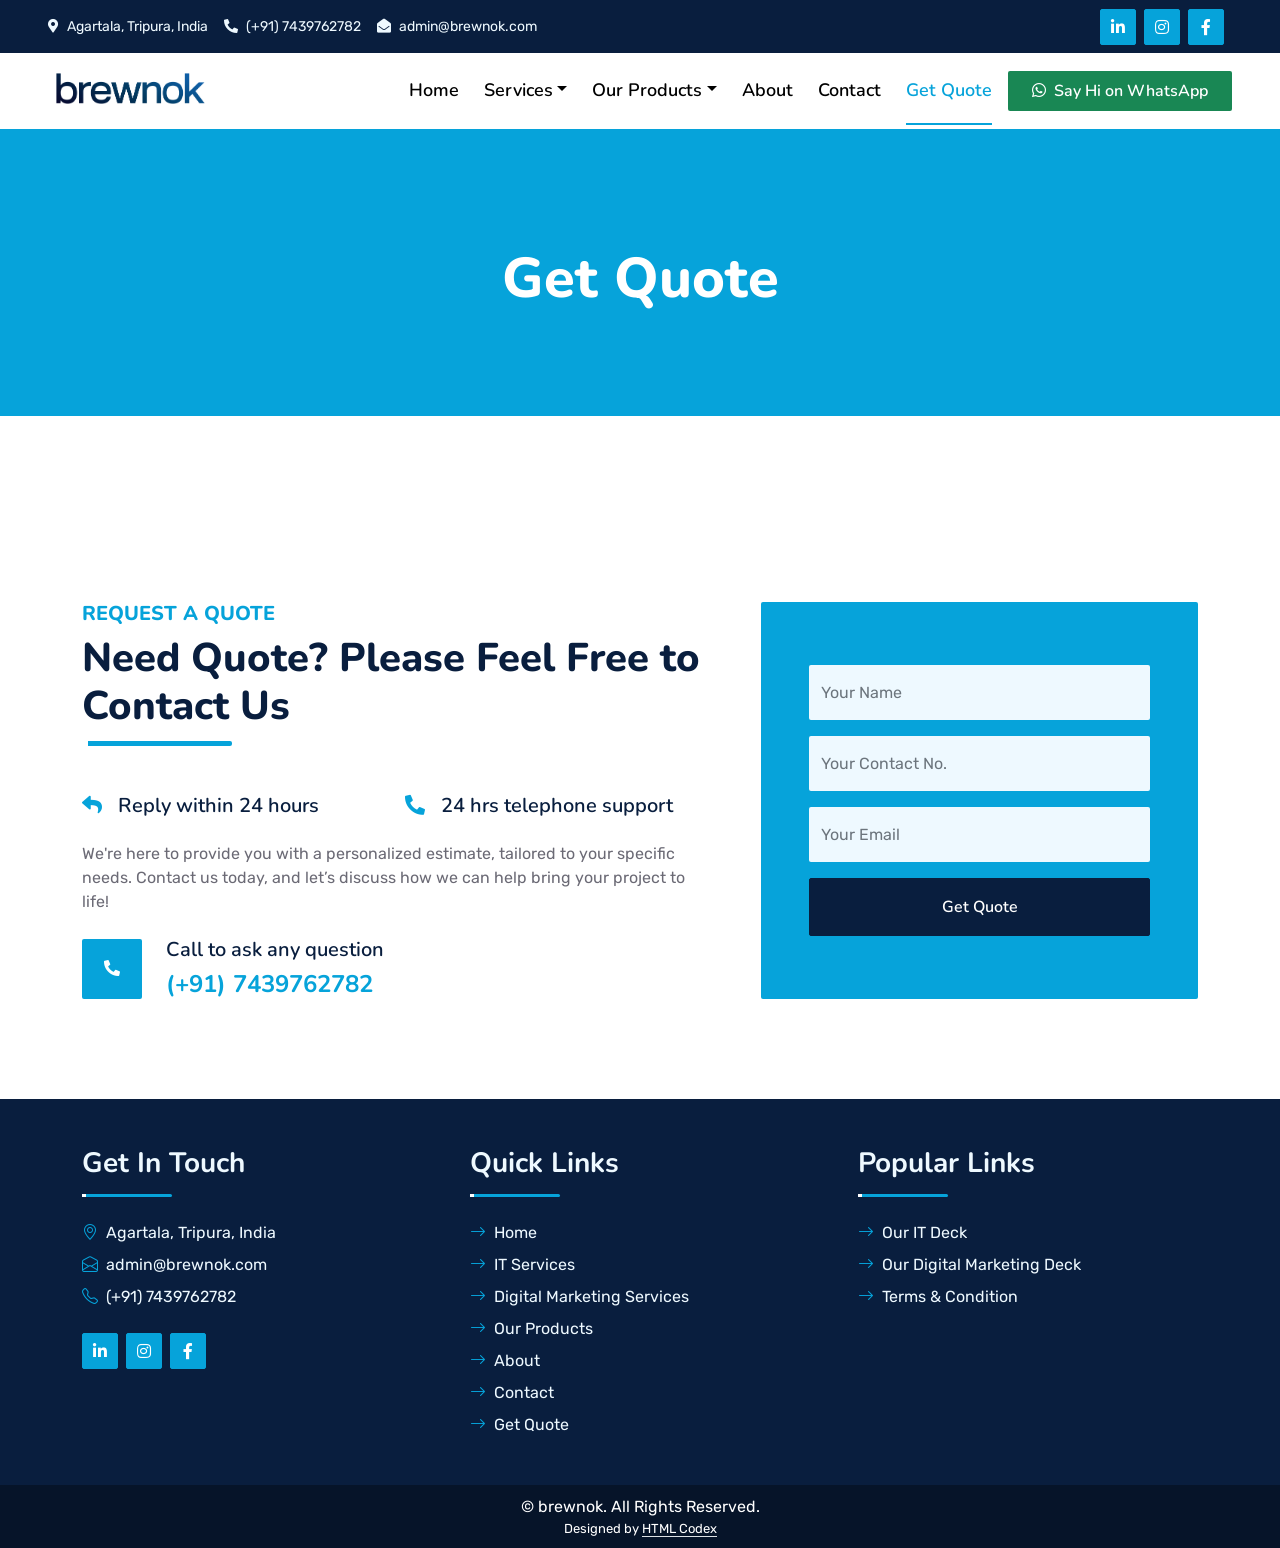
<file: getquote.html>
<!DOCTYPE html>
<html lang="en">

<head>
    <link rel="icon" href="img/favicon.png" type="image/png" />
    
    <title>Get Quote</title>

    <meta charset="utf-8" />
    <meta content="width=device-width, initial-scale=1.0" name="viewport" />
    <meta
      name="description"
      content="brewnok is a leading software development and digital marketing company specializing in IT services like software development, website development, quality assurance, observability/data analytics, database administration, automation solutions, and digital marketing services like SEO/SEM, social media marketing, WhatsApp marketing, email marketing, brand awareness, and content creation. Boost your business with expert-driven technology and marketing strategies."
    />
    <meta
      name="keywords"
      content="brewnok, IT services, digital marketing services, software development, website development, quality assurance, observability, data analytics, database administration, automation solutions, SEO services, SEM services, social media marketing, WhatsApp marketing, email marketing, brand awareness, content creation, custom software, SaaS development, cloud solutions, enterprise software, IT consulting, web design, UI/UX design, eCommerce development, CMS development, WordPress development, Shopify development, front-end development, back-end development, full-stack development, PHP development, Python development, Java development, React development, Angular development, PPC advertising, Google Ads, Facebook Ads, LinkedIn Ads, content marketing, lead generation, online marketing, influencer marketing, website optimization, conversion rate optimization (CRO), performance marketing, digital strategy, IT solutions"
    />
    <meta name="author" content="brewnok" />
    <meta
      name="robots"
      content="index, follow, max-snippet:-1, max-image-preview:large, max-video-preview:-1"
    />

    <!-- Open Graph / Social Media Meta Tags -->
    <meta
      property="og:title"
      content="brewnok | IT & Digital Marketing Services"
    />
    <meta
      property="og:description"
      content="brewnok is a leading software development and digital marketing company specializing in IT services like software development, website development, quality assurance, observability/data analytics, database administration, automation solutions, and digital marketing services like SEO/SEM, social media marketing, WhatsApp marketing, email marketing, brand awareness, and content creation. Boost your business with expert-driven technology and marketing strategies."
    />
    <meta
      property="og:image"
      content="https://brewnok.com/img/brewnok_logo.png"
    />
    <meta property="og:url" content="https://brewnok.com" />
    <meta property="og:type" content="website" />

    <!-- Twitter Meta Tags -->
    <meta name="twitter:card" content="summary_large_image" />
    <meta
      name="twitter:title"
      content="brewnok | IT & Digital Marketing Services"
    />
    <meta
      name="twitter:description"
      content="brewnok is a leading software development and digital marketing company specializing in IT services like software development, website development, quality assurance, observability/data analytics, database administration, automation solutions, and digital marketing services like SEO/SEM, social media marketing, WhatsApp marketing, email marketing, brand awareness, and content creation. Boost your business with expert-driven technology and marketing strategies."
    />
    <meta
      name="twitter:image"
      content="https://brewnok.com/img/brewnok_logo.png"
    />
    <meta name="twitter:site" content="@brewnok" />

    <!-- Canonical URL -->
    <link rel="canonical" href="https://brewnok.com" />

    <!-- <link href="img/favicon.ico" rel="icon"> -->

    <!-- Google Web Fonts -->
    <link rel="preconnect" href="https://fonts.googleapis.com" />
    <link rel="preconnect" href="https://fonts.gstatic.com" crossorigin />
    <link
      href="https://fonts.googleapis.com/css2?family=Nunito:wght@400;600;700;800&family=Rubik:wght@400;500;600;700&display=swap"
      rel="stylesheet"
    />

    <!-- Icon Font Stylesheet -->
    <link
      href="https://cdnjs.cloudflare.com/ajax/libs/font-awesome/5.10.0/css/all.min.css"
      rel="stylesheet"
    />
    <link
      href="https://cdn.jsdelivr.net/npm/bootstrap-icons@1.4.1/font/bootstrap-icons.css"
      rel="stylesheet"
    />

    <!-- Libraries Stylesheet -->
    <link href="lib/owlcarousel/assets/owl.carousel.min.css" rel="stylesheet" />
    <link href="lib/animate/animate.min.css" rel="stylesheet" />

    <!-- Customized Bootstrap Stylesheet -->
    <link href="css/bootstrap.min.css" rel="stylesheet" />

    <!-- Template Stylesheet -->
    <link href="css/style.css" rel="stylesheet" />
  </head>

<body>
    <!-- Spinner Start -->
    <div id="spinner" class="show bg-white position-fixed translate-middle w-100 vh-100 top-50 start-50 d-flex align-items-center justify-content-center">
        <div class="spinner"></div>
    </div>
    <!-- Spinner End -->


    <!-- Topbar Start -->
    <div class="container-fluid bg-dark px-5 py-1 d-none d-lg-block">
        <div class="row gx-0">
          <div class="col-lg-8 text-center text-lg-start mb-2 mb-lg-0">
            <div class="d-inline-flex align-items-center" style="height: 45px">
              <small class="me-3 text-light"
                ><i class="fa fa-map-marker-alt me-2"></i>Agartala, Tripura,
                India</small
              >
              <small class="me-3 text-light"
                ><i class="fa fa-phone-alt me-2"></i>(+91) 7439762782</small
              >
              <small class="text-light"
                ><i class="fa fa-envelope-open me-2"></i>admin@brewnok.com</small
              >
            </div>
          </div>
          <div class="col-lg-4 text-center text-lg-end">
            <div class="d-inline-flex align-items-center" style="height: 45px">
              <a
                class="btn btn-primary btn-square me-2"
                href="https://www.linkedin.com/company/brewnok"
                target="_blank"
                ><i class="fab fa-linkedin-in fw-normal"></i
              ></a>
              <a
                class="btn btn-primary btn-square me-2"
                href="https://www.instagram.com/brewnok"
                target="_blank"
                ><i class="fab fa-instagram fw-normal"></i
              ></a>
              <a
                class="btn btn-primary btn-square me-2"
                href="https://www.facebook.com/brewnok"
                target="_blank"
                ><i class="fab fa-facebook-f fw-normal"></i
              ></a>
            </div>
          </div>
        </div>
      </div>
    <!-- Topbar End -->


    <!-- Navbar Start -->
    <div class="container-fluid position-relative p-0">
        <nav class="navbar navbar-expand-lg navbar-dark px-5 py-3 py-lg-1">
            <a href="index.html" class="navbar-brand p-0">
              <h1 class="m-0">
                <img src="./img/brewnok_logo.png" width="165" alt="" />
              </h1>
            </a>
            <button
              class="navbar-toggler"
              type="button"
              data-bs-toggle="collapse"
              data-bs-target="#navbarCollapse"
            >
              <span class="fa fa-bars"></span>
            </button>
            <div class="collapse navbar-collapse" id="navbarCollapse">
              <div class="navbar-nav ms-auto py-0">
                <a href="index.html" class="nav-item nav-link">Home</a>
                <!-- <a href="service.html" class="nav-item nav-link">Services</a> -->
                <div class="nav-item dropdown">
                  <a
                    href="#"
                    class="nav-link dropdown-toggle"
                    data-bs-toggle="dropdown"
                    >Services</a
                  >
                  <div class="dropdown-menu m-0">
                    <a href="it.html" class="dropdown-item">IT Services</a>
                    <a href="digital-marketing.html" class="dropdown-item"
                      >Digital Marketing Services</a
                    >
                  </div>
                </div>
                <div class="nav-item dropdown">
                  <a
                    href="#"
                    class="nav-link dropdown-toggle"
                    data-bs-toggle="dropdown"
                    >Our Products</a
                  >
                  <div class="dropdown-menu m-0">
                    <a href="products.html#managerji" class="dropdown-item"
                      >managerji</a
                    >
                    <a href="products.html#cominqr" class="dropdown-item"
                      >cominQR</a
                    >
                    <a href="products.html#slot4dine" class="dropdown-item"
                      >slot4dine</a
                    >
                  </div>
                </div>
                <!-- <a href="#" class="nav-item nav-link">Technical Expertise</a> -->
                <a href="about.html" class="nav-item nav-link">About</a>
                <a href="contact.html" class="nav-item nav-link">Contact</a>
                <a href="getquote.html" class="nav-item nav-link active">Get Quote</a>

              </div>
              <!-- <a href="https://wa.me/+917439762782" class="btn btn-primary py-2 px-4 ms-3">Say Hi on WhatsApp</a> -->
              <a
                href="https://wa.me/+917439762782"
                class="btn btn-success py-2 px-4 ms-3"
                style="border: 0"
              >
                <i class="fab fa-whatsapp me-2" style="font-weight: lighter"></i>Say
                Hi on WhatsApp
              </a>
            </div>
          </nav>
    

        <div class="container-fluid bg-primary py-5 bg-header" style="margin-bottom: 90px;">
            <div class="row py-5">
                <div class="col-12 pt-lg-5 mt-lg-5 text-center">
                    <h1 class="display-4 text-white animated zoomIn">Get Quote</h1>
                
                </div>
            </div>
        </div>
    </div>
    <!-- Navbar End -->


    <!-- Full Screen Search Start -->
    <div class="modal fade" id="searchModal" tabindex="-1">
        <div class="modal-dialog modal-fullscreen">
            <div class="modal-content" style="background: rgba(9, 30, 62, .7);">
                <div class="modal-header border-0">
                    <button type="button" class="btn bg-white btn-close" data-bs-dismiss="modal" aria-label="Close"></button>
                </div>
                <div class="modal-body d-flex align-items-center justify-content-center">
                    <div class="input-group" style="max-width: 600px;">
                        <input type="text" class="form-control bg-transparent border-primary p-3" placeholder="Type search keyword">
                        <button class="btn btn-primary px-4"><i class="bi bi-search"></i></button>
                    </div>
                </div>
            </div>
        </div>
    </div>
    <!-- Full Screen Search End -->


    <!-- Quote Start -->
    <div class="container-fluid py-5 wow fadeInUp" data-wow-delay="0.1s">
      <div class="container py-5">
        <div class="row g-5">
          <div class="col-lg-7">
            <div class="section-title position-relative pb-3 mb-5">
              <h5 class="fw-bold text-primary text-uppercase">
                Request A Quote
              </h5>
              <h1 class="mb-0">Need Quote? Please Feel Free to Contact Us</h1>
            </div>
            <div class="row gx-3">
              <div class="col-sm-6 wow zoomIn" data-wow-delay="0.2s">
                <h5 class="mb-4">
                  <i class="fa fa-reply text-primary me-3"></i>Reply within 24
                  hours
                </h5>
              </div>
              <div class="col-sm-6 wow zoomIn" data-wow-delay="0.4s">
                <h5 class="mb-4">
                  <i class="fa fa-phone-alt text-primary me-3"></i>24 hrs
                  telephone support
                </h5>
              </div>
            </div>
            <p class="mb-4">
              We're here to provide you with a personalized estimate, tailored
              to your specific needs. Contact us today, and let’s discuss how we
              can help bring your project to life!
            </p>
            <div
              class="d-flex align-items-center mt-2 wow zoomIn"
              data-wow-delay="0.6s"
            >
              <div
                class="bg-primary d-flex align-items-center justify-content-center rounded"
                style="width: 60px; height: 60px"
              >
                <a href="tel:+917439762782">
                  <i class="fa fa-phone-alt text-white"></i>
                </a>
              </div>
              <div class="ps-4">
                <h5 class="mb-2">Call to ask any question</h5>
                <h4 class="text-primary mb-0">(+91) 7439762782</h4>
              </div>
            </div>
          </div>
          <div class="col-lg-5">
            <div
              class="bg-primary rounded h-100 d-flex align-items-center p-5 wow zoomIn"
              data-wow-delay="0.9s"
            >
              <form>
                <div class="row g-3">
                  <div class="col-xl-12">
                    <input
                      type="text"
                      class="form-control bg-light border-0"
                      placeholder="Your Name"
                      style="height: 55px"
                    />
                  </div>
                  <div class="col-12">
                    <input
                      type="number"
                      class="form-control bg-light border-0"
                      placeholder="Your Contact No."
                      style="height: 55px"
                    />
                  </div>
                  <div class="col-12">
                    <input
                      type="email"
                      class="form-control bg-light border-0"
                      placeholder="Your Email"
                      style="height: 55px"
                    />
                  </div>
                  <!-- <div class="col-12">
                                    <select class="form-select bg-light border-0" style="height: 55px;">
                                        <option selected>Select A Service</option>
                                        <option value="1">Service 1</option>
                                        <option value="2">Service 2</option>
                                        <option value="3">Service 3</option>
                                    </select>
                                </div> -->
                  <!-- <div class="col-12">
                                    <textarea class="form-control bg-light border-0" rows="3" placeholder="Message"></textarea>
                                </div> -->
                  <div class="col-12">
                    <a
                      href="https://form.jotform.com/brewnok/product-quote-form"
                      class="btn btn-dark w-100 py-3"
                      target="_blank"
                      >Get Quote</a
                    >
                  </div>
                </div>
              </form>
            </div>
          </div>
        </div>
      </div>
    </div>
    <!-- Quote End -->


    <!-- Vendor Start -->
   
    <!-- Vendor End -->
    

    <!-- Footer Start -->
    <div
    class="container-fluid bg-dark text-light mt-1 wow fadeInUp"
    data-wow-delay="0.1s"
  >
    <div class="container">
      <div class="row gx-5">
        <!-- <div class="col-lg-4 col-md-6 footer-about">
                  <div class="d-flex flex-column align-items-center justify-content-center text-center h-100 bg-primary p-4">
                      <a href="index.html" class="navbar-brand">
                          <h1 class="m-0 text-white"><i class="fa fa-user-tie me-2"></i>Startup</h1>
                      </a>
                      <p class="mt-3 mb-4">Lorem diam sit erat dolor elitr et, diam lorem justo amet clita stet eos sit. Elitr dolor duo lorem, elitr clita ipsum sea. Diam amet erat lorem stet eos. Diam amet et kasd eos duo.</p>
                      <form action="">
                          <div class="input-group">
                              <input type="text" class="form-control border-white p-3" placeholder="Your Email">
                              <button class="btn btn-dark">Sign Up</button>
                          </div>
                      </form>
                  </div>
              </div> -->
        <div class="col-lg-12 col-md-6">
          <div class="row gx-5">
            <div class="col-lg-4 col-md-12 pt-5 mb-5">
              <div
                class="section-title section-title-sm position-relative pb-3 mb-4"
              >
                <h3 class="text-light mb-0">Get In Touch</h3>
              </div>
              <div class="d-flex mb-2">
                <i class="bi bi-geo-alt text-primary me-2"></i>
                <p class="mb-0">Agartala, Tripura, India</p>
              </div>
              <div class="d-flex mb-2">
                <i class="bi bi-envelope-open text-primary me-2"></i>
                <p class="mb-0">admin@brewnok.com</p>
              </div>
              <div class="d-flex mb-2">
                <i class="bi bi-telephone text-primary me-2"></i>
                <p class="mb-0">(+91) 7439762782</p>
              </div>
              <div class="d-flex mt-4">
                <a
                  class="btn btn-primary btn-square me-2"
                  href="https://www.linkedin.com/company/brewnok"
                  target="_blank"
                  ><i class="fab fa-linkedin-in fw-normal"></i
                ></a>
                <a
                  class="btn btn-primary btn-square me-2"
                  href="https://www.instagram.com/brewnok"
                  target="_blank"
                  ><i class="fab fa-instagram fw-normal"></i
                ></a>
                <a
                  class="btn btn-primary btn-square me-2"
                  href="https://www.facebook.com/brewnok"
                  target="_blank"
                  ><i class="fab fa-facebook-f fw-normal"></i
                ></a>
              </div>
            </div>
            <div class="col-lg-4 col-md-12 pt-0 pt-lg-5 mb-5">
              <div
                class="section-title section-title-sm position-relative pb-3 mb-4"
              >
                <h3 class="text-light mb-0">Quick Links</h3>
              </div>
              <div
                class="link-animated d-flex flex-column justify-content-start"
              >
                <a class="text-light mb-2" href="index.html"
                  ><i class="bi bi-arrow-right text-primary me-2"></i>Home</a
                >
                <a class="text-light mb-2" href="it.html"
                  ><i class="bi bi-arrow-right text-primary me-2"></i>IT
                  Services</a
                >
                <a class="text-light mb-2" href="digital-marketing.html"
                  ><i class="bi bi-arrow-right text-primary me-2"></i>Digital
                  Marketing Services</a
                >
                <a class="text-light mb-2" href="products.html"
                  ><i class="bi bi-arrow-right text-primary me-2"></i>Our
                  Products</a
                >
                <a class="text-light mb-2" href="about.html"
                  ><i class="bi bi-arrow-right text-primary me-2"></i>About</a
                >
                <a class="text-light mb-2" href="contact.html"
                  ><i class="bi bi-arrow-right text-primary me-2"></i>Contact
                  </a
                >
                <a class="text-light" href="getquote.html"
                ><i class="bi bi-arrow-right text-primary me-2"></i>Get Quote</a
              >
              </div>
            </div>
            <div class="col-lg-4 col-md-12 pt-0 pt-lg-5 mb-5">
              <div
                class="section-title section-title-sm position-relative pb-3 mb-4"
              >
                <h3 class="text-light mb-0">Popular Links</h3>
              </div>
              <div
                class="link-animated d-flex flex-column justify-content-start"
              >
              <a class="text-light mb-2" href="static/brewnok-it-services-deck.pdf" target="_blank"><i class="bi bi-arrow-right text-primary me-2"></i>Our IT Deck</a>
              <a class="text-light mb-2"><i class="bi bi-arrow-right text-primary me-2"></i>Our Digital Marketing Deck</a>
                
                <a class="text-light mb-2" href="tnc.html" target="_blank"
                  ><i class="bi bi-arrow-right text-primary me-2"></i>Terms &
                  Condition</a
                >
              </div>
            </div>
          </div>
        </div>
      </div>
    </div>
  </div>
  <div
    class="container-fluid text-white"
    style="background: #061429; padding: 10px"
  >
    <p class="mb-0" style="text-align: center">
      &copy; brewnok. All Rights Reserved.
    </p>
    <p class="mb-0" style="text-align: center; font-size: small">
      Designed by
      <a
        class="text-white border-bottom"
        href="https://htmlcodex.com"
        target="_blank"
        >HTML Codex</a
      >
    </p>
  </div>

    <!-- JavaScript Libraries -->
    <script src="https://code.jquery.com/jquery-3.4.1.min.js"></script>
    <script src="https://cdn.jsdelivr.net/npm/bootstrap@5.0.0/dist/js/bootstrap.bundle.min.js"></script>
    <script src="lib/wow/wow.min.js"></script>
    <script src="lib/easing/easing.min.js"></script>
    <script src="lib/waypoints/waypoints.min.js"></script>
    <script src="lib/counterup/counterup.min.js"></script>
    <script src="lib/owlcarousel/owl.carousel.min.js"></script>

    <!-- Template Javascript -->
    <script src="js/main.js"></script>
</body>

</html>
</file>
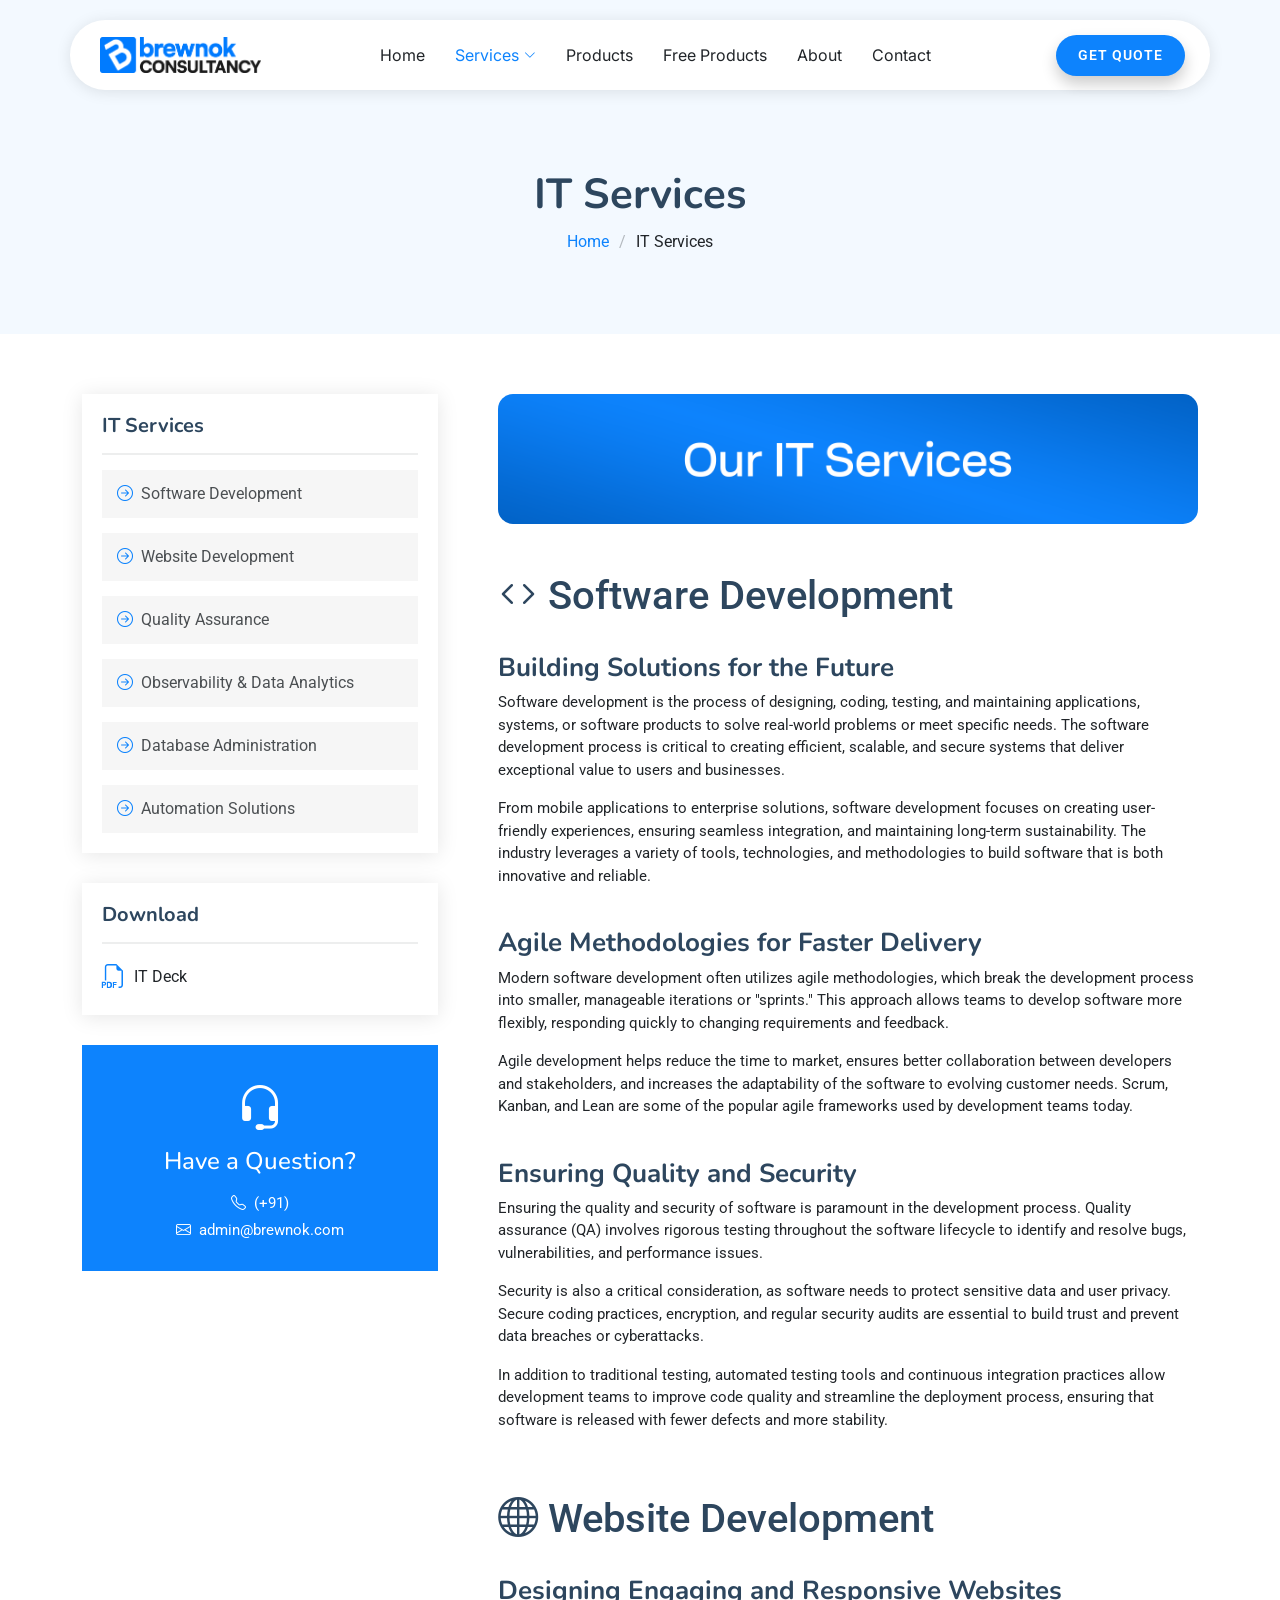
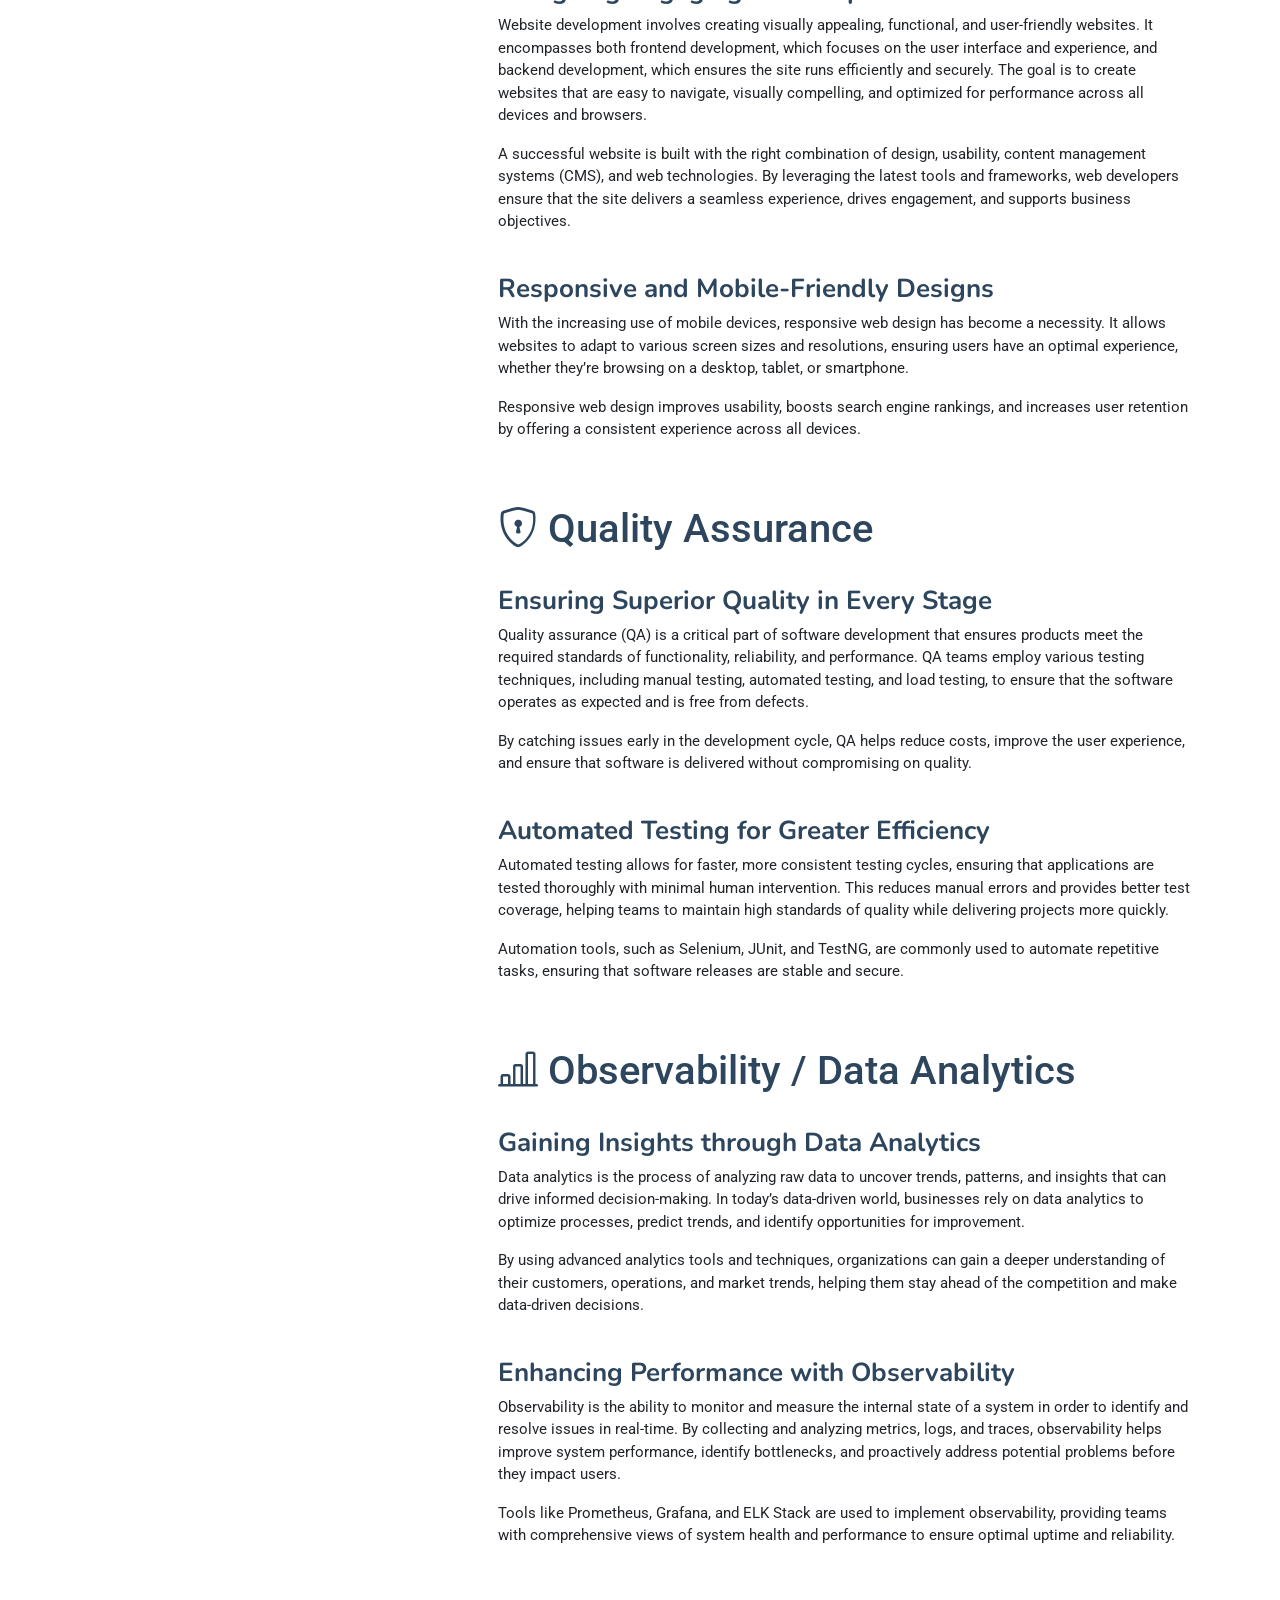
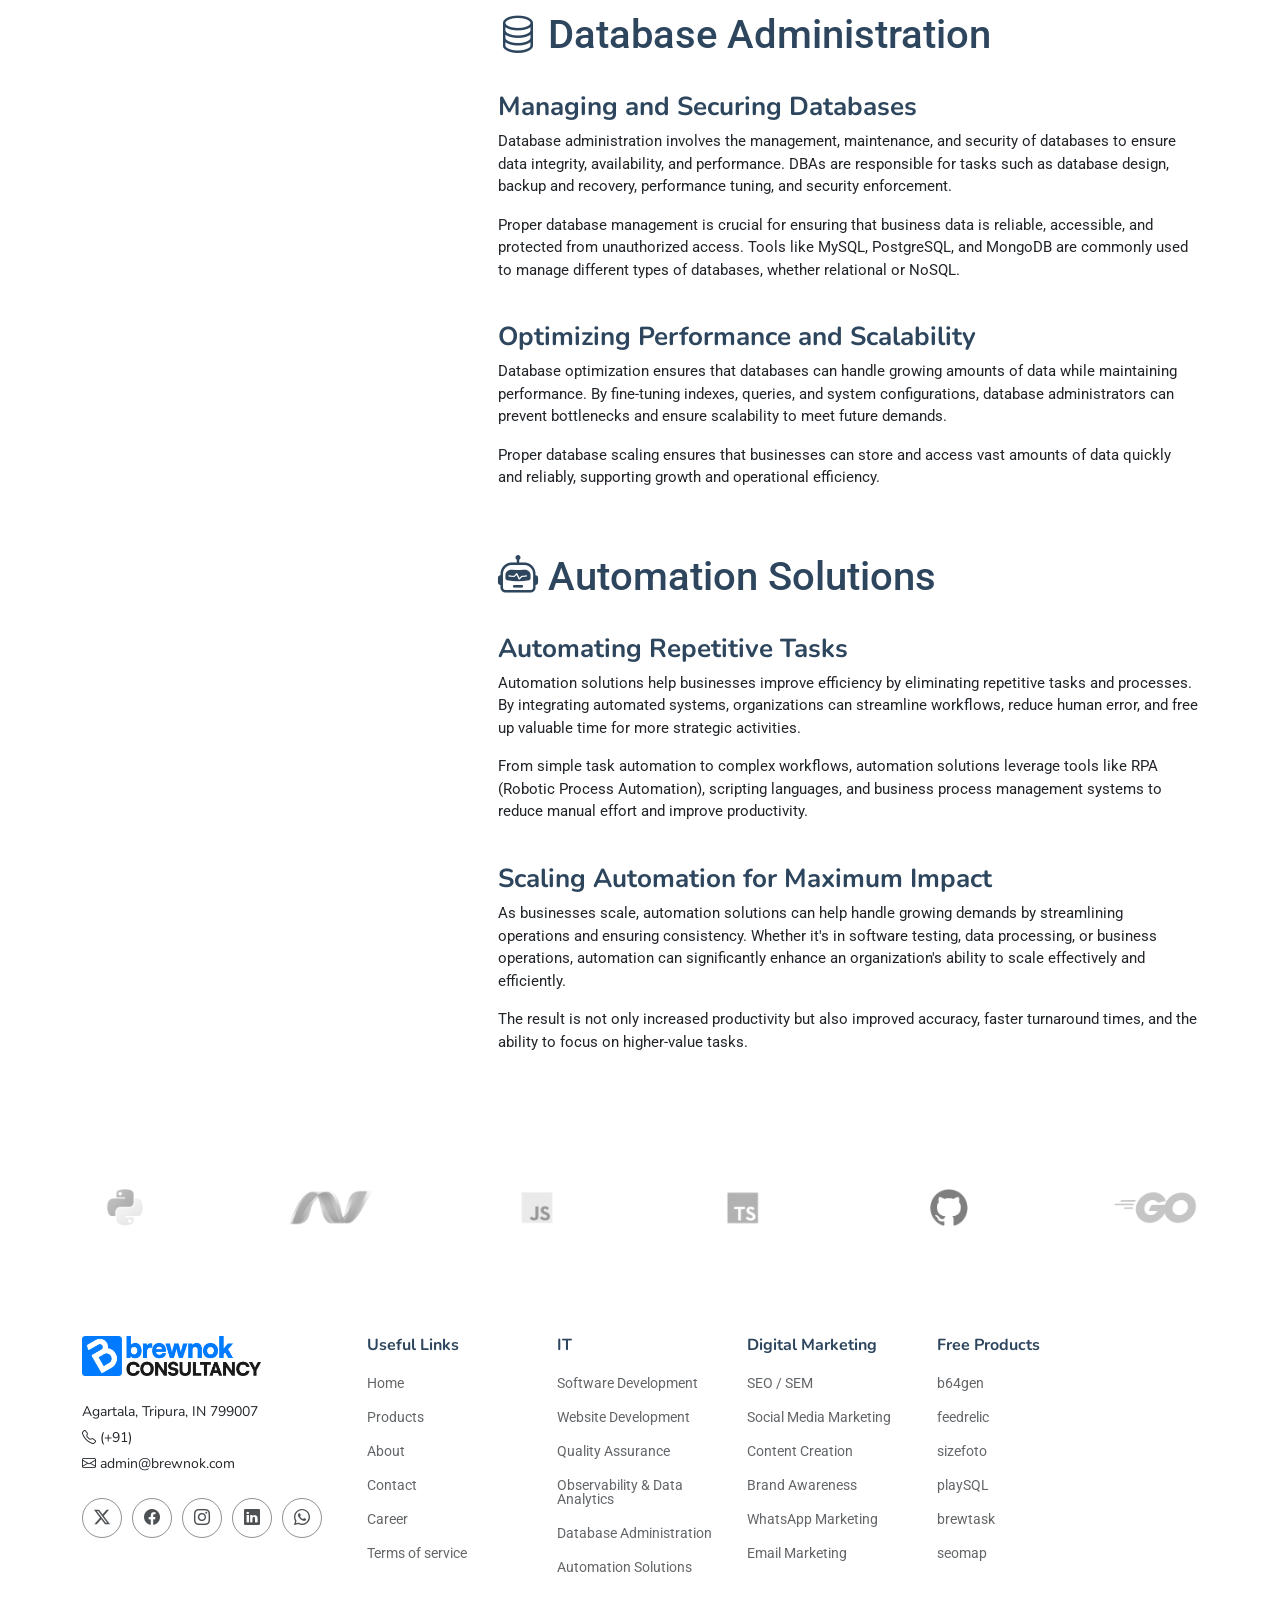
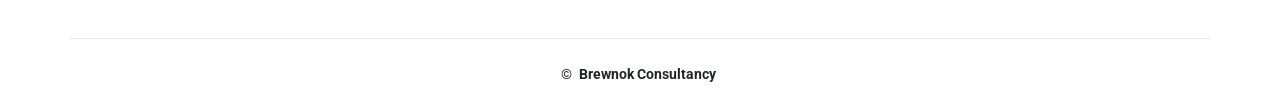
<file: it-services.html>
<!DOCTYPE html>
<html lang="en">

<head>
  <meta charset="utf-8">
  <meta content="width=device-width, initial-scale=1.0" name="viewport">

  <title>IT Services</title>
  <meta name="description" content="">
  <meta name="keywords" content="">
  <meta name="description"
    content="brewnok is a leading software development and digital marketing company specializing in IT services like software development, website development, quality assurance, observability/data analytics, database administration, automation solutions, and digital marketing services like SEO/SEM, social media marketing, WhatsApp marketing, email marketing, brand awareness, and content creation. Boost your business with expert-driven technology and marketing strategies." />
  <meta name="keywords"
    content="brewnok, IT services, digital marketing services, software development, website development, quality assurance, observability, data analytics, database administration, automation solutions, SEO services, SEM services, social media marketing, WhatsApp marketing, email marketing, brand awareness, content creation, custom software, SaaS development, cloud solutions, enterprise software, IT consulting, web design, UI/UX design, eCommerce development, CMS development, WordPress development, Shopify development, front-end development, back-end development, full-stack development, PHP development, Python development, Java development, React development, Angular development, PPC advertising, Google Ads, Facebook Ads, LinkedIn Ads, content marketing, lead generation, online marketing, influencer marketing, website optimization, conversion rate optimization (CRO), performance marketing, digital strategy, IT solutions" />
  <meta name="author" content="brewnok" />
  <meta name="robots" content="index, follow" />
  <link rel="canonical" href="https://brewnok.com/it-services" />
  <meta name="robots" content="index, follow, max-snippet:-1, max-image-preview:large, max-video-preview:-1" />

  <!-- Open Graph / Social Media Meta Tags -->
  <meta property="og:title" content="brewnok | IT & Digital Marketing Services" />
  <meta property="og:description"
    content="brewnok is a leading software development and digital marketing company specializing in IT services like software development, website development, quality assurance, observability/data analytics, database administration, automation solutions, and digital marketing services like SEO/SEM, social media marketing, WhatsApp marketing, email marketing, brand awareness, and content creation. Boost your business with expert-driven technology and marketing strategies." />
  <meta property="og:image" content="https://brewnok.com/img/brewnok_logo.png" />
  <meta property="og:url" content="https://brewnok.com" />
  <meta property="og:type" content="website" />

  <!-- Twitter Meta Tags -->
  <meta name="twitter:card" content="summary_large_image" />
  <meta name="twitter:title" content="brewnok | IT & Digital Marketing Services" />
  <meta name="twitter:description"
    content="brewnok is a leading software development and digital marketing company specializing in IT services like software development, website development, quality assurance, observability/data analytics, database administration, automation solutions, and digital marketing services like SEO/SEM, social media marketing, WhatsApp marketing, email marketing, brand awareness, and content creation. Boost your business with expert-driven technology and marketing strategies." />
  <meta name="twitter:image" content="https://brewnok.com/img/brewnok_logo.png" />
  <meta name="twitter:site" content="@brewnokofficial" />

  <!-- Canonical URL -->
  <link rel="canonical" href="https://brewnok.com/it-services.html" />
  <!-- Favicons -->
  <link href="assets/img/favicon.png" rel="icon">
  <link href="assets/img/favicon.png" rel="apple-touch-icon">

  <!-- Fonts -->
  <link href="https://fonts.googleapis.com" rel="preconnect">
  <link href="https://fonts.gstatic.com" rel="preconnect" crossorigin>
  <link
    href="https://fonts.googleapis.com/css2?family=Roboto:ital,wght@0,100;0,300;0,400;0,500;0,700;0,900;1,100;1,300;1,400;1,500;1,700;1,900&family=Inter:wght@100;200;300;400;500;600;700;800;900&family=Nunito:ital,wght@0,200;0,300;0,400;0,500;0,600;0,700;0,800;0,900;1,200;1,300;1,400;1,500;1,600;1,700;1,800;1,900&display=swap"
    rel="stylesheet">

  <!-- Vendor CSS Files -->
  <link href="assets/vendor/bootstrap/css/bootstrap.min.css" rel="stylesheet">
  <link href="assets/vendor/bootstrap-icons/bootstrap-icons.css" rel="stylesheet">
  <link href="assets/vendor/aos/aos.css" rel="stylesheet">
  <link href="assets/vendor/glightbox/css/glightbox.min.css" rel="stylesheet">
  <link href="assets/vendor/swiper/swiper-bundle.min.css" rel="stylesheet">

  <!-- Main CSS File -->
  <link href="assets/css/main.css" rel="stylesheet">


</head>

<body class="service-details-page">



  <header id="header" class="header d-flex align-items-center fixed-top">
    <div
      class="header-container container-fluid container-xl position-relative d-flex align-items-center justify-content-between">

      <a href="index.html" class="logo d-flex align-items-center me-auto me-xl-0" title="Return to Brewnok Homepage">
        <img src="assets/img/brewnoklogo2.png" alt="Brewnok Company Logo">
      </a>

      <nav id="navmenu" class="navmenu">
        <ul>
          <li><a href="index.html" title="Go to Homepage">Home</a></li>
          <li class="dropdown">
            <a class="active" title="View Our Services"><span>Services</span> <i class="bi bi-chevron-down toggle-dropdown"></i></a>
            <ul>
              <li><a href="it-services.html" title="View IT Services">IT Services</a></li>
              <li><a href="digital-marketing-services.html" title="Explore Digital Marketing Services">Digital Marketing Services</a></li>
            </ul>
          </li>
          <li><a href="products.html" title="Browse Our Products">Products</a></li>
          <li><a href="free-products.html" title="Access Free Tools">Free Products</a></li>
          <li><a href="about.html" title="Learn About Us">About</a></li>
          <li><a href="contact.html" title="Contact Us">Contact</a></li>
        </ul>
        <i class="mobile-nav-toggle d-xl-none bi bi-list"></i>
      </nav>

      <a class="btn-getstarted" href="https://forms.gle/i9rpynCyUjmaMmzQ9" target="_blank">Get Quote</a>

    </div>

  </header>

  <main class="main">

    <!-- Page Title -->
    <div class="page-title light-background">
      <div class="container">
        <h1>IT Services</h1>
        <nav class="breadcrumbs">
          <ol>
            <li><a href="index.html">Home</a></li>
            <li class="current">IT Services</li>
          </ol>
        </nav>
      </div>
    </div><!-- End Page Title -->

    <!-- Service Details Section -->
    <section id="service-details" class="service-details section">

      <div class="container">

        <div class="row gy-5">

          <div class="col-lg-4" data-aos="fade-up" data-aos-delay="100">

            <div class="service-box">
              <h4>IT Services</h4>
              <div class="services-list">
                <a href="#softwareDevelopment" title="Learn about our Software Development Services">
                  <i class="bi bi-arrow-right-circle"></i><span>Software Development</span>
                </a>
                <a href="#websiteDevelopment" title="Learn about our Website Development Services">
                  <i class="bi bi-arrow-right-circle"></i><span>Website Development</span>
                </a>
                <a href="#qualityAssurance" title="Learn about our Quality Assurance Services">
                  <i class="bi bi-arrow-right-circle"></i><span>Quality Assurance</span>
                </a>
                <a href="#observabilityAnalytics" title="Learn about our Observability & Analytics Services">
                  <i class="bi bi-arrow-right-circle"></i><span>Observability & Data Analytics</span>
                </a>
                <a href="#databaseAdministration" title="Learn about our Database Administration Services">
                  <i class="bi bi-arrow-right-circle"></i><span>Database Administration</span>
                </a>
                <a href="#automationSolutions" title="Learn about our Automation Solutions">
                  <i class="bi bi-arrow-right-circle"></i><span>Automation Solutions</span>
                </a>
              </div>
            </div>

            <div class="service-box">
              <h4>Download</h4>
              <div class="download-catalog">
                <a href="assets/data/brewnok-it-services-deck.pdf" 
                   target="_blank" 
                   title="Download our IT Services Information Deck">
                  <i class="bi bi-filetype-pdf"></i><span>IT Deck</span>
                </a>
              </div>
            </div>


            <div class="help-box d-flex flex-column justify-content-center align-items-center">
              <i class="bi bi-headset help-icon"></i>
              <h4>Have a Question?</h4>
              <p class="d-flex align-items-center mt-2 mb-0"><i class="bi bi-telephone me-2"></i> <span>(+91)
                  </span></p>
              <p class="d-flex align-items-center mt-1 mb-0"><i class="bi bi-envelope me-2"></i> <a
                  href="mailto:admin@brewnok.com">admin@brewnok.com</a></p>
            </div>

          </div>

          <div class="col-lg-8 ps-lg-5" data-aos="fade-up" data-aos-delay="200">
            <img src="assets/img/it-services-banner.png" 
                 alt="Brewnok IT Services Overview" 
                 title="Our IT Service Offerings"
                 class="img-fluid brewnok-about-img"><br><br><br>

            <h1 style="font-family: Roboto;" id="softwareDevelopment">
              <i class="bi bi-code"></i> Software Development
            </h1><br>
            <h3>Building Solutions for the Future</h3>
            <p>
              Software development is the process of designing, coding, testing, and maintaining applications, systems,
              or software products to solve real-world problems or meet specific needs. The software development process
              is critical to creating efficient, scalable, and secure systems that deliver exceptional value to users
              and businesses.
            </p>
            <p>
              From mobile applications to enterprise solutions, software development focuses on creating user-friendly
              experiences, ensuring seamless integration, and maintaining long-term sustainability. The industry
              leverages a variety of tools, technologies, and methodologies to build software that is both innovative
              and reliable.
            </p>
            <br>
            <h3>Agile Methodologies for Faster Delivery</h3>
            <p>
              Modern software development often utilizes agile methodologies, which break the development process into
              smaller, manageable iterations or "sprints." This approach allows teams to develop software more flexibly,
              responding quickly to changing requirements and feedback.
            </p>
            <p>
              Agile development helps reduce the time to market, ensures better collaboration between developers and
              stakeholders, and increases the adaptability of the software to evolving customer needs. Scrum, Kanban,
              and Lean are some of the popular agile frameworks used by development teams today.
            </p>
            <br>
            <h3>Ensuring Quality and Security</h3>
            <p>
              Ensuring the quality and security of software is paramount in the development process. Quality assurance
              (QA) involves rigorous testing throughout the software lifecycle to identify and resolve bugs,
              vulnerabilities, and performance issues.
            </p>
            <p>
              Security is also a critical consideration, as software needs to protect sensitive data and user privacy.
              Secure coding practices, encryption, and regular security audits are essential to build trust and prevent
              data breaches or cyberattacks.
            </p>
            <p>
              In addition to traditional testing, automated testing tools and continuous integration practices allow
              development teams to improve code quality and streamline the deployment process, ensuring that software is
              released with fewer defects and more stability.
            </p>
            <br><br>
            <h1 style="font-family: Roboto;" id="websiteDevelopment">
              <i class="bi bi-globe"></i> Website Development
            </h1><br>
            <h3>Designing Engaging and Responsive Websites</h3>
            <p>
              Website development involves creating visually appealing, functional, and user-friendly websites. It
              encompasses both frontend development, which focuses on the user interface and experience, and backend
              development, which ensures the site runs efficiently and securely. The goal is to create websites that are
              easy to navigate, visually compelling, and optimized for performance across all devices and browsers.
            </p>
            <p>
              A successful website is built with the right combination of design, usability, content management systems
              (CMS), and web technologies. By leveraging the latest tools and frameworks, web developers ensure that the
              site delivers a seamless experience, drives engagement, and supports business objectives.
            </p>
            <br>
            <h3>Responsive and Mobile-Friendly Designs</h3>
            <p>
              With the increasing use of mobile devices, responsive web design has become a necessity. It allows
              websites to adapt to various screen sizes and resolutions, ensuring users have an optimal experience,
              whether they’re browsing on a desktop, tablet, or smartphone.
            </p>
            <p>
              Responsive web design improves usability, boosts search engine rankings, and increases user retention by
              offering a consistent experience across all devices.
            </p>
            <br><br>
            <h1 style="font-family: Roboto;" id="qualityAssurance">
              <i class="bi bi-shield-lock"></i> Quality Assurance
            </h1><br>
            <h3>Ensuring Superior Quality in Every Stage</h3>
            <p>
              Quality assurance (QA) is a critical part of software development that ensures products meet the required
              standards of functionality, reliability, and performance. QA teams employ various testing techniques,
              including manual testing, automated testing, and load testing, to ensure that the software operates as
              expected and is free from defects.
            </p>
            <p>
              By catching issues early in the development cycle, QA helps reduce costs, improve the user experience, and
              ensure that software is delivered without compromising on quality.
            </p>
            <br>
            <h3>Automated Testing for Greater Efficiency</h3>
            <p>
              Automated testing allows for faster, more consistent testing cycles, ensuring that applications are tested
              thoroughly with minimal human intervention. This reduces manual errors and provides better test coverage,
              helping teams to maintain high standards of quality while delivering projects more quickly.
            </p>
            <p>
              Automation tools, such as Selenium, JUnit, and TestNG, are commonly used to automate repetitive tasks,
              ensuring that software releases are stable and secure.
            </p>
            <br><br>
            <h1 style="font-family: Roboto;" id="observabilityAnalytics">
              <i class="bi bi-bar-chart-line"></i> Observability / Data Analytics
            </h1><br>
            <h3>Gaining Insights through Data Analytics</h3>
            <p>
              Data analytics is the process of analyzing raw data to uncover trends, patterns, and insights that can
              drive informed decision-making. In today’s data-driven world, businesses rely on data analytics to
              optimize processes, predict trends, and identify opportunities for improvement.
            </p>
            <p>
              By using advanced analytics tools and techniques, organizations can gain a deeper understanding of their
              customers, operations, and market trends, helping them stay ahead of the competition and make data-driven
              decisions.
            </p>
            <br>
            <h3>Enhancing Performance with Observability</h3>
            <p>
              Observability is the ability to monitor and measure the internal state of a system in order to identify
              and resolve issues in real-time. By collecting and analyzing metrics, logs, and traces, observability
              helps improve system performance, identify bottlenecks, and proactively address potential problems before
              they impact users.
            </p>
            <p>
              Tools like Prometheus, Grafana, and ELK Stack are used to implement observability, providing teams with
              comprehensive views of system health and performance to ensure optimal uptime and reliability.
            </p>
            <br><br>
            <h1 style="font-family: Roboto;" id="databaseAdministration">
              <i class="bi bi-database"></i> Database Administration
            </h1><br>
            <h3>Managing and Securing Databases</h3>
            <p>
              Database administration involves the management, maintenance, and security of databases to ensure data
              integrity, availability, and performance. DBAs are responsible for tasks such as database design, backup
              and recovery, performance tuning, and security enforcement.
            </p>
            <p>
              Proper database management is crucial for ensuring that business data is reliable, accessible, and
              protected from unauthorized access. Tools like MySQL, PostgreSQL, and MongoDB are commonly used to manage
              different types of databases, whether relational or NoSQL.
            </p>
            <br>
            <h3>Optimizing Performance and Scalability</h3>
            <p>
              Database optimization ensures that databases can handle growing amounts of data while maintaining
              performance. By fine-tuning indexes, queries, and system configurations, database administrators can
              prevent bottlenecks and ensure scalability to meet future demands.
            </p>
            <p>
              Proper database scaling ensures that businesses can store and access vast amounts of data quickly and
              reliably, supporting growth and operational efficiency.
            </p>
            <br><br>
            <h1 style="font-family: Roboto;" id="automationSolutions">
              <i class="bi bi-robot"></i> Automation Solutions
            </h1><br>
            <h3>Automating Repetitive Tasks</h3>
            <p>
              Automation solutions help businesses improve efficiency by eliminating repetitive tasks and processes. By
              integrating automated systems, organizations can streamline workflows, reduce human error, and free up
              valuable time for more strategic activities.
            </p>
            <p>
              From simple task automation to complex workflows, automation solutions leverage tools like RPA (Robotic
              Process Automation), scripting languages, and business process management systems to reduce manual effort
              and improve productivity.
            </p>
            <br>
            <h3>Scaling Automation for Maximum Impact</h3>
            <p>
              As businesses scale, automation solutions can help handle growing demands by streamlining operations and
              ensuring consistency. Whether it's in software testing, data processing, or business operations,
              automation can significantly enhance an organization's ability to scale effectively and efficiently.
            </p>
            <p>
              The result is not only increased productivity but also improved accuracy, faster turnaround times, and the
              ability to focus on higher-value tasks.
            </p>
          </div>

        </div>

      </div>

    </section><!-- /Service Details Section -->

    <section id="clients" class="clients section">

      <div class="container" data-aos="fade-left" data-aos-delay="300">

        <div class="swiper init-swiper">
          <script type="application/json" class="swiper-config">
            {
              "loop": true,
              "speed": 600,
              "autoplay": {
                "delay": 5000
              },
              "slidesPerView": "auto",
              "pagination": {
                "el": ".swiper-pagination",
                "type": "bullets",
                "clickable": true
              },
              "breakpoints": {
                "320": {
                  "slidesPerView": 2,
                  "spaceBetween": 40
                },
                "480": {
                  "slidesPerView": 3,
                  "spaceBetween": 60
                },
                "640": {
                  "slidesPerView": 4,
                  "spaceBetween": 80
                },
                "992": {
                  "slidesPerView": 6,
                  "spaceBetween": 120
                }
              }
            }
          </script>
          <div class="swiper-wrapper align-items-center">
            <div class="swiper-slide"><img src="assets/img/tech-stack/01-python.png" alt="Python" class="img-fluid"></div>
            <div class="swiper-slide"><img src="assets/img/tech-stack/01A-dotnet.png" alt=".NET"  class="img-fluid"></div>
            <div class="swiper-slide"><img src="assets/img/tech-stack/02-javascript.png" alt="JavaScript" class="img-fluid"></div>
            <div class="swiper-slide"><img src="assets/img/tech-stack/03-typescript.png" class="img-fluid" alt="TypeScript"></div>
            <div class="swiper-slide"><img src="assets/img/tech-stack/04-github.png" class="img-fluid" alt="GitHub"></div>
            <div class="swiper-slide"><img src="assets/img/tech-stack/05-go.png" class="img-fluid" alt="Golang"></div>
            <div class="swiper-slide"><img src="assets/img/tech-stack/06-jenkins.png" class="img-fluid" alt="Jenkins"></div>
            <div class="swiper-slide"><img src="assets/img/tech-stack/07-git.png" class="img-fluid" alt="Git"></div>
            <div class="swiper-slide"><img src="assets/img/tech-stack/08-html.png" class="img-fluid" alt="HTML"></div>
            <div class="swiper-slide"><img src="assets/img/tech-stack/09-css.png" class="img-fluid" alt="CSS"></div>
            <div class="swiper-slide"><img src="assets/img/tech-stack/36-tailwindcss.png" class="img-fluid" alt="Tailwind">
            </div>
            <div class="swiper-slide"><img src="assets/img/tech-stack/10-angular.png" class="img-fluid" alt="Angular"></div>
            <div class="swiper-slide"><img src="assets/img/tech-stack/11-react.png" class="img-fluid" alt="ReactJS"></div>
            <div class="swiper-slide"><img src="assets/img/tech-stack/12-nodejs.png" class="img-fluid" alt="NodeJS"></div>
            <div class="swiper-slide"><img src="assets/img/tech-stack/13-jquery.png" class="img-fluid" alt="jQuery"></div>
            <div class="swiper-slide"><img src="assets/img/tech-stack/14-vite.png" class="img-fluid" alt="Vite"></div>
            <div class="swiper-slide"><img src="assets/img/tech-stack/15-shopify.png" class="img-fluid" alt="Shopify"></div>
            <div class="swiper-slide"><img src="assets/img/tech-stack/16-nextjs.png" class="img-fluid" alt="NextJS"></div>
            <div class="swiper-slide"><img src="assets/img/tech-stack/17-new-relic.png" class="img-fluid" alt="New Relic"></div>
            <div class="swiper-slide"><img src="assets/img/tech-stack/18-datadog.png" class="img-fluid" alt="DataDog"></div>
            <div class="swiper-slide"><img src="assets/img/tech-stack/19-dynatrace.png" class="img-fluid" alt="Dynatrace"></div>
            <div class="swiper-slide"><img src="assets/img/tech-stack/20-appd.png" class="img-fluid" alt="Appdynamics"></div>
            <div class="swiper-slide"><img src="assets/img/tech-stack/21-powerbi.png" class="img-fluid" alt="PowerBI"></div>
            <div class="swiper-slide"><img src="assets/img/tech-stack/22-grafana.png" class="img-fluid" alt="Grafana"></div>
            <div class="swiper-slide"><img src="assets/img/tech-stack/23-prometheus.png" class="img-fluid" alt="Prometheus"></div>
            <div class="swiper-slide"><img src="assets/img/tech-stack/24-kibana.png" class="img-fluid" alt="Kibana"></div>
            <div class="swiper-slide"><img src="assets/img/tech-stack/25-mysql.png" class="img-fluid" alt="MySQL"></div>
            <div class="swiper-slide"><img src="assets/img/tech-stack/26-postgresql.png" class="img-fluid" alt="PostgreSQL"></div>
            <div class="swiper-slide"><img src="assets/img/tech-stack/27-mongodb.png" class="img-fluid" alt="MongoDB"></div>
            <div class="swiper-slide"><img src="assets/img/tech-stack/28-loadrunner.png" class="img-fluid" alt="LoadRunner"></div>
            <div class="swiper-slide"><img src="assets/img/tech-stack/29-jmeter.png" class="img-fluid" alt="JMeter"></div>
            <div class="swiper-slide"><img src="assets/img/tech-stack/30-neoload.png" class="img-fluid" alt="Neoload"></div>
            <div class="swiper-slide"><img src="assets/img/tech-stack/31-selenium.png" class="img-fluid" alt="Selenium"></div>
            <div class="swiper-slide"><img src="assets/img/tech-stack/32-rpa.png" class="img-fluid" alt="RPA"></div>
            <div class="swiper-slide"><img src="assets/img/tech-stack/33-automationaw.png" class="img-fluid" alt="Automation Anywhere">
            </div>
            <div class="swiper-slide"><img src="assets/img/tech-stack/34-uipath.png" class="img-fluid" alt="UIPath"></div>
            <div class="swiper-slide"><img src="assets/img/tech-stack/35-puppeteer.png" class="img-fluid" alt="Puppeteer"></div>



          </div>

    </section>
  </main>

  <footer id="footer" class="footer">

    <div class="container footer-top">
      <div class="row gy-4">
        <div class="col-lg-3 col-md-6 footer-about">
          <a href="index.html" class="logo d-flex align-items-center" title="Return to Homepage">
            <img src="assets/img/brewnoklogo2.png" alt="Brewnok Company Logo">
          </a>
          <div class="footer-contact pt-0">
            <p>Agartala, Tripura, IN 799007</p>
            <p class="mt-1"><strong><i class="bi bi-telephone"></i> </strong> <span>(+91) </span></p>
            <p><strong><i class="bi bi-envelope"></i> </strong> <span>admin@brewnok.com</span></p>
          </div>
          <div class="social-links d-flex mt-4">
            <a href="https://www.x.com/brewnokofficial" target="_blank" title="Follow Us on X (Twitter)">
              <i class="bi bi-twitter-x"></i>
            </a>
            <a href="https://www.facebook.com/brewnok" target="_blank" title="Connect with Us on Facebook">
              <i class="bi bi-facebook"></i>
            </a>
            <a href="https://www.instagram.com/brewnok" target="_blank" title="Follow Us on Instagram">
              <i class="bi bi-instagram"></i>
            </a>
            <a href="https://www.linkedin.com/company/brewnok" target="_blank" title="Connect on LinkedIn">
              <i class="bi bi-linkedin"></i>
            </a>
            <a href="https://wa.me/917980919179" target="_blank" title="Message Us on WhatsApp">
              <i class="bi bi-whatsapp"></i>
            </a>

          </div>
        </div>

        <div class="col-lg-2 col-md-2 footer-links">
          <h4>Useful Links</h4>
          <ul>
            <li><a href="index.html">Home</a></li>
            <li><a href="products.html">Products</a></li>
            <li><a href="about.html">About</a></li>
            <li><a href="contact.html">Contact</a></li>
            <li><a href="https://forms.gle/nJnPZpHg3mJBMNbF7" target="_blank">Career</a></li>
            <li><a href="tnc.html" target="_blank">Terms of service</a></li>
          </ul>
        </div>

        <div class="col-lg-2 col-md-4 footer-links">
          <h4>IT</h4>
          <ul>
            <li><a href="it-services.html">Software Development</a></li>
            <li><a href="it-services.html">Website Development</a></li>
            <li><a href="it-services.html">Quality Assurance</a></li>
            <li><a href="it-services.html">Observability & Data Analytics</a></li>
            <li><a href="it-services.html">Database Administration</a></li>
            <li><a href="it-services.html">Automation Solutions</a></li>
          </ul>
        </div>

        <div class="col-lg-2 col-md-4 footer-links">
          <h4>Digital Marketing</h4>
          <ul>
            <li><a href="digital-marketing-services.html">SEO / SEM</a></li>
            <li><a href="digital-marketing-services.html">Social Media Marketing</a></li>
            <li><a href="digital-marketing-services.html">Content Creation</a></li>
            <li><a href="digital-marketing-services.html">Brand Awareness</a></li>
            <li><a href="digital-marketing-services.html">WhatsApp Marketing</a></li>
            <li><a href="digital-marketing-services.html">Email Marketing</a></li>
          </ul>
        </div>

        <div class="col-lg-2 col-md-4 footer-links">
          <h4>Free Products</h4>
          <ul>
            <li><a href="https://brewnok.github.io/b64gen" target="_blank">b64gen</a></li>
            <li><a href="https://feedrelic.onrender.com" target="_blank">feedrelic</a></li>
            <li><a href="https://sizefoto.onrender.com" target="_blank">sizefoto</a></li>
            <li><a href="https://playsql.onrender.com" target="_blank">playSQL</a></li>
            <li><a href="https://brewtask.onrender.com" target="_blank">brewtask</a></li>
            <li><a href="https://seomap.onrender.com" target="_blank">seomap</a></li>
          </ul>
        </div>

      </div>
    </div>

    <div class="container copyright text-center mt-4">
      <p>© <strong class="px-1 sitename">Brewnok Consultancy</strong></p>
    </div>

  </footer>

  <!-- Scroll Top -->
  <a href="#" id="scroll-top" class="scroll-top d-flex align-items-center justify-content-center" title="Scroll to Top">
    <i class="bi bi-arrow-up-short"></i></a>
      
  <!-- Vendor JS Files -->
  <script src="assets/vendor/bootstrap/js/bootstrap.bundle.min.js"></script>
  <script src="assets/vendor/php-email-form/validate.js"></script>
  <script src="assets/vendor/aos/aos.js"></script>
  <script src="assets/vendor/glightbox/js/glightbox.min.js"></script>
  <script src="assets/vendor/swiper/swiper-bundle.min.js"></script>
  <script src="assets/vendor/purecounter/purecounter_vanilla.js"></script>

  <!-- Main JS File -->
  <script src="assets/js/main.js"></script>

</body>

</html>
</file>
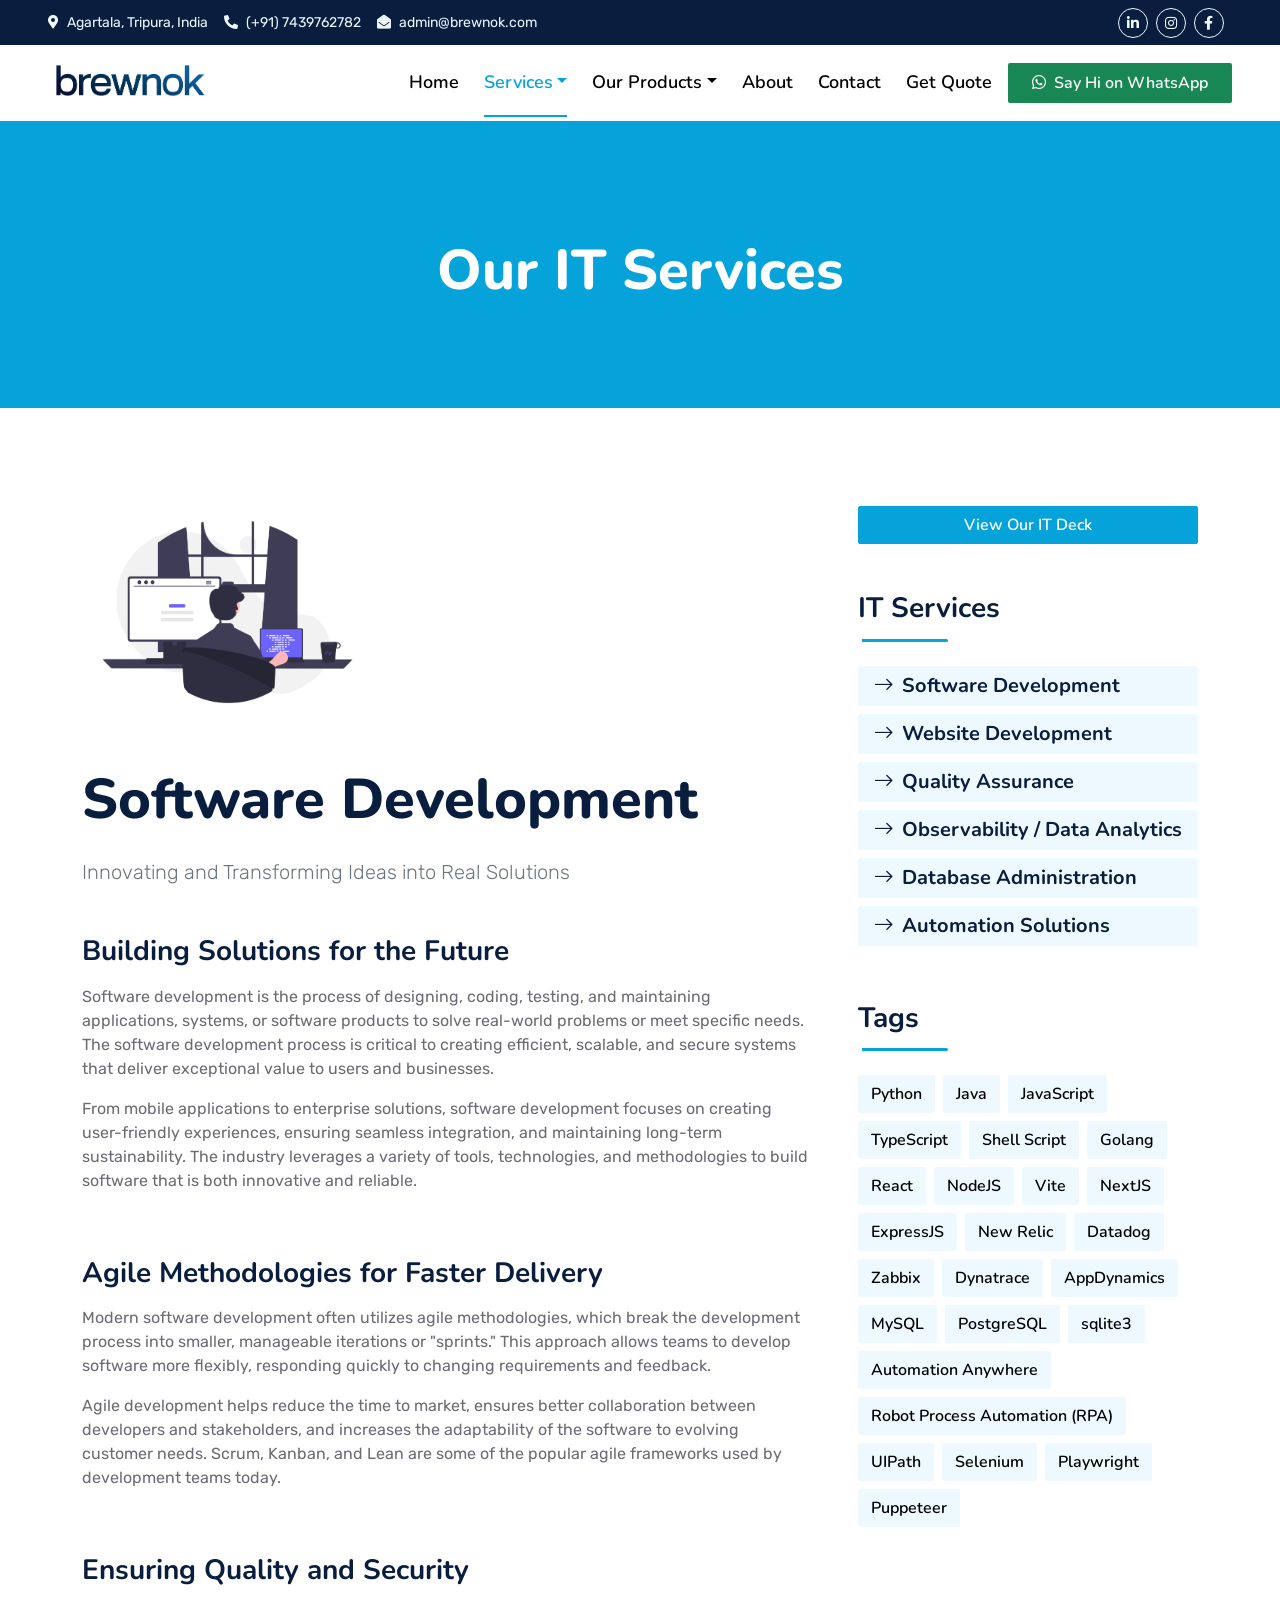
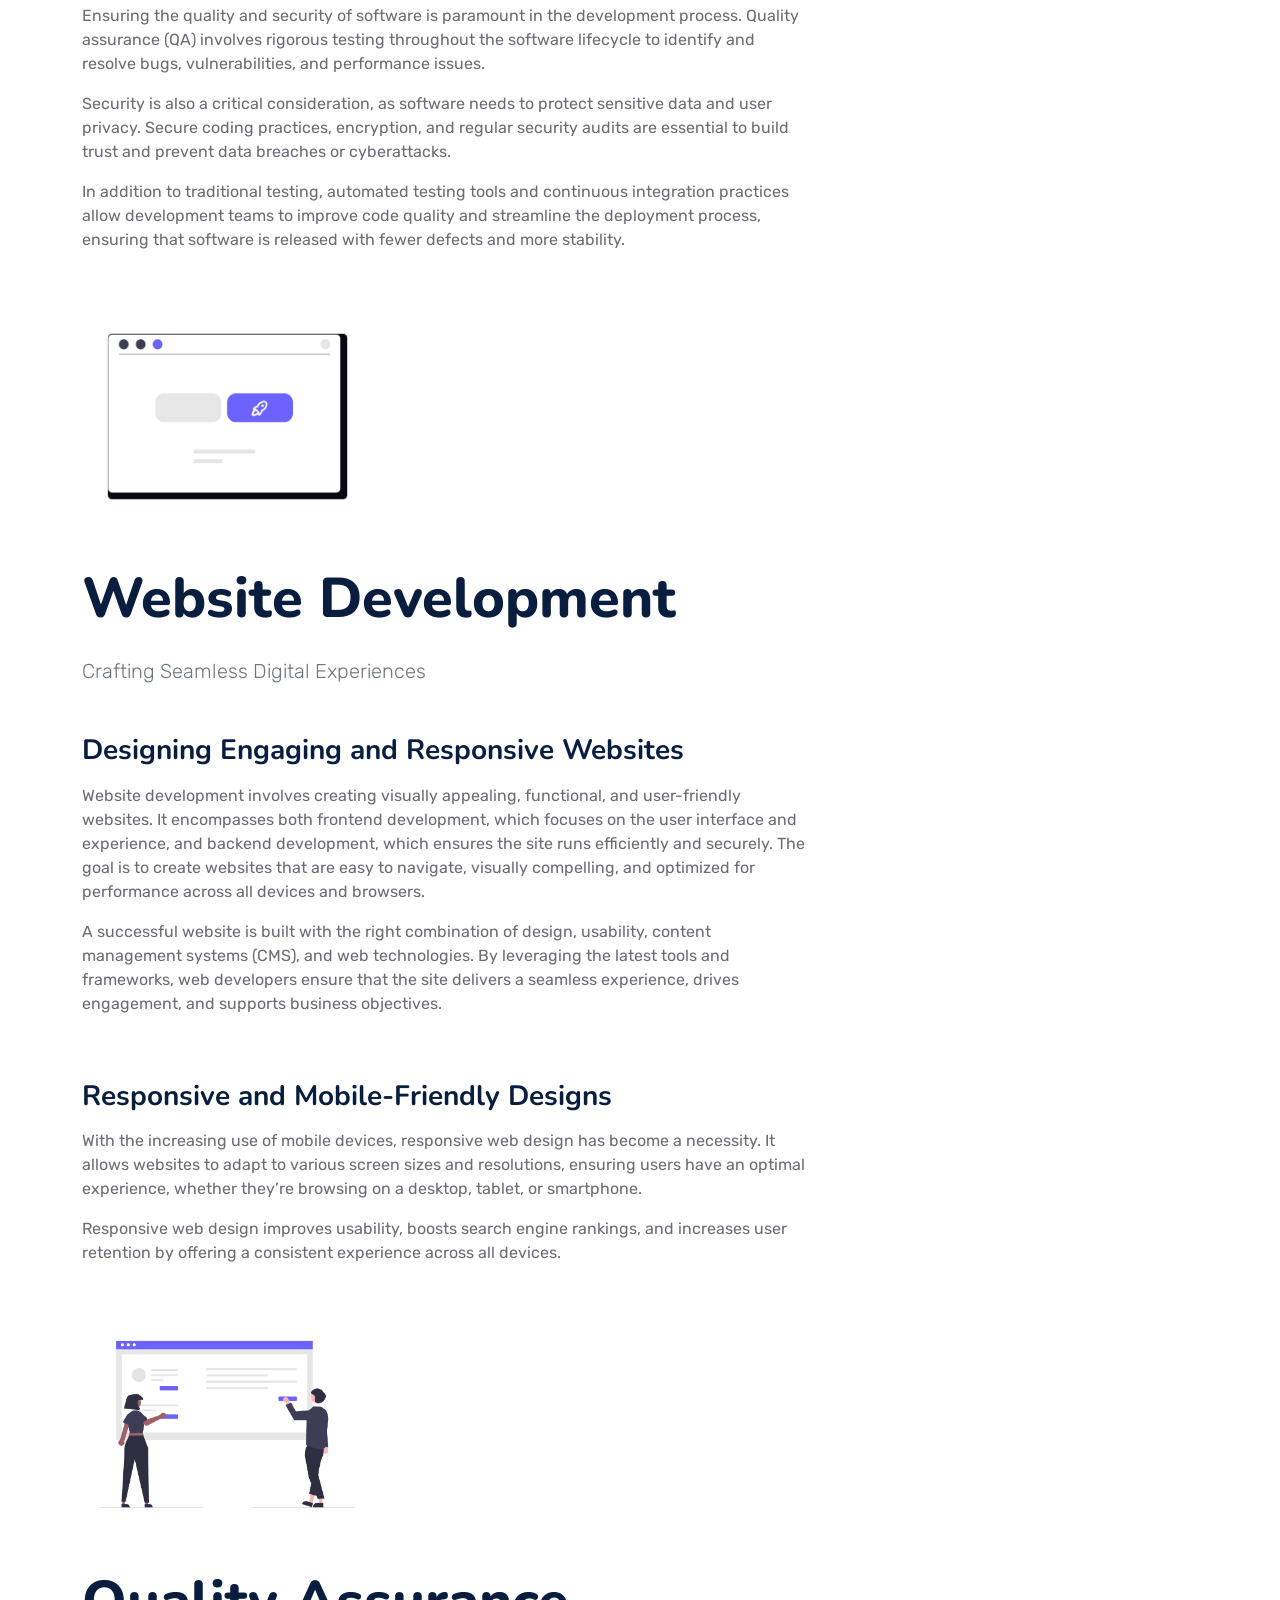
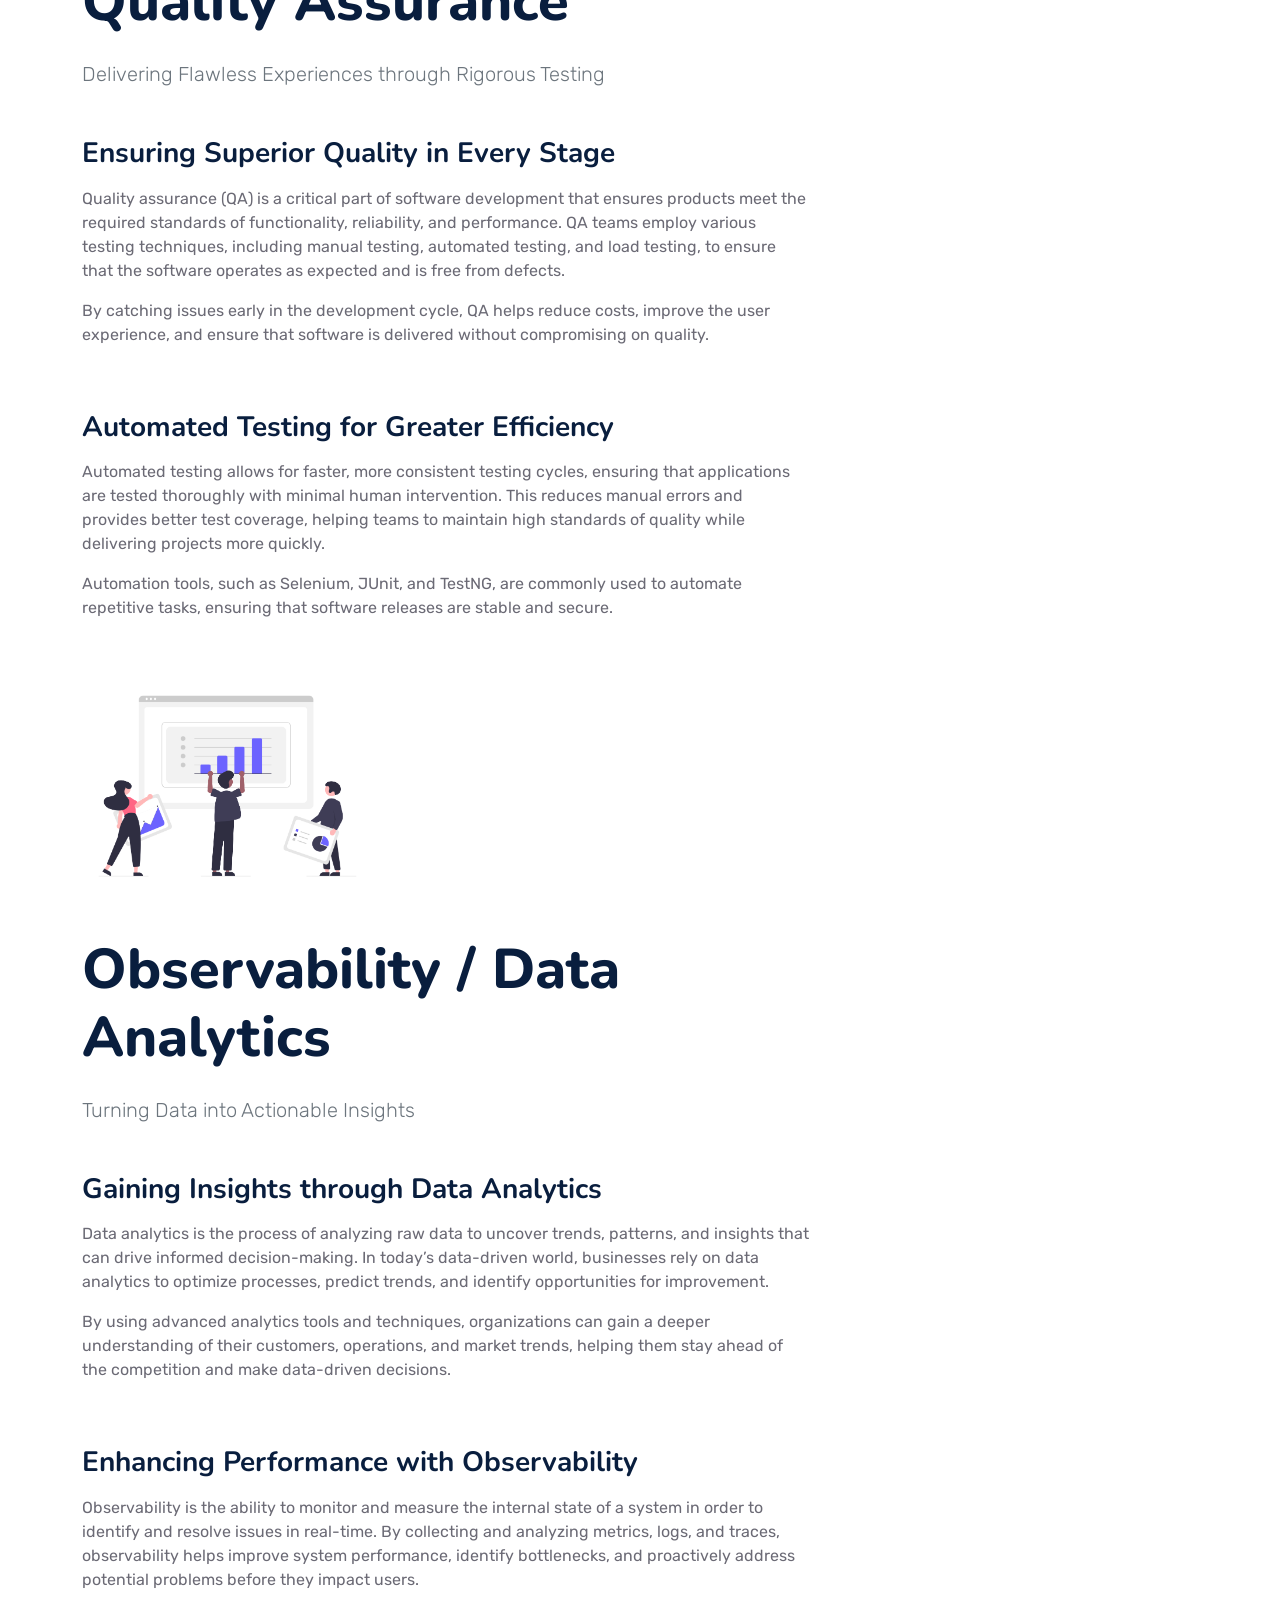
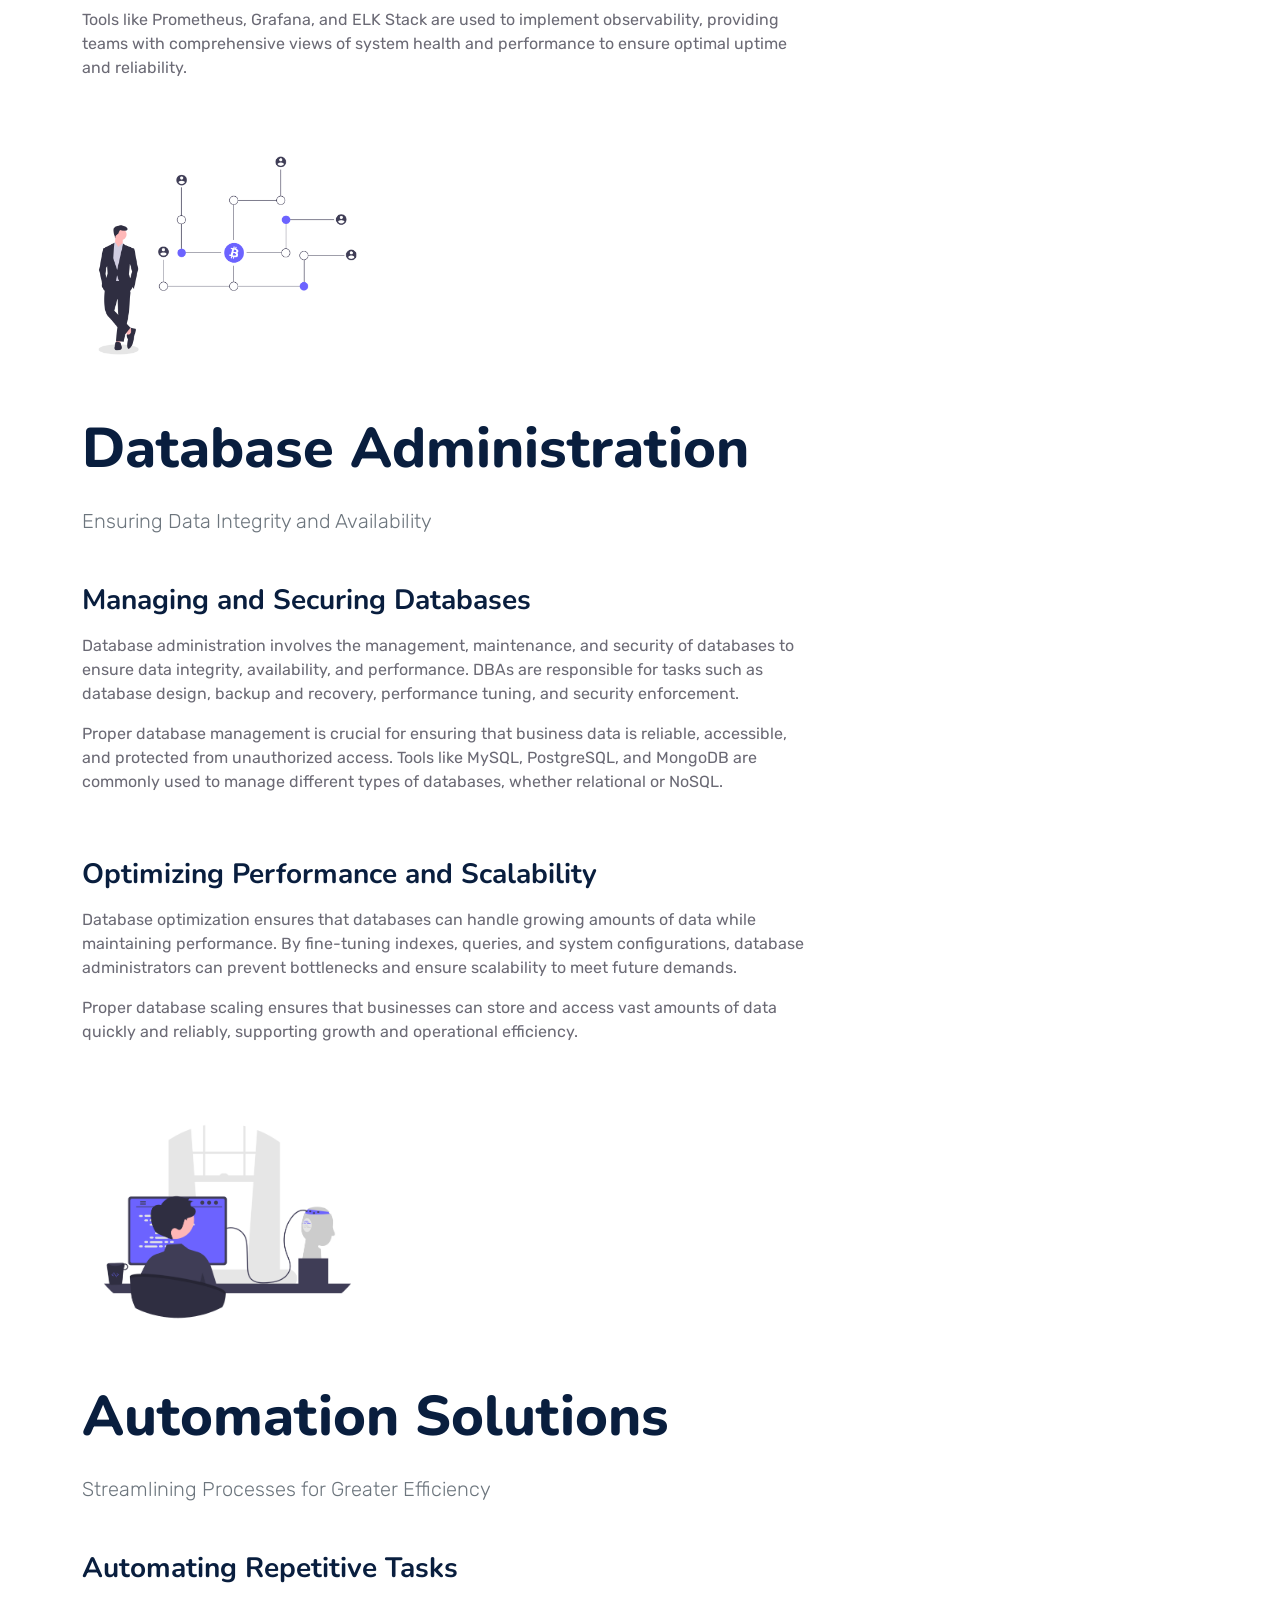
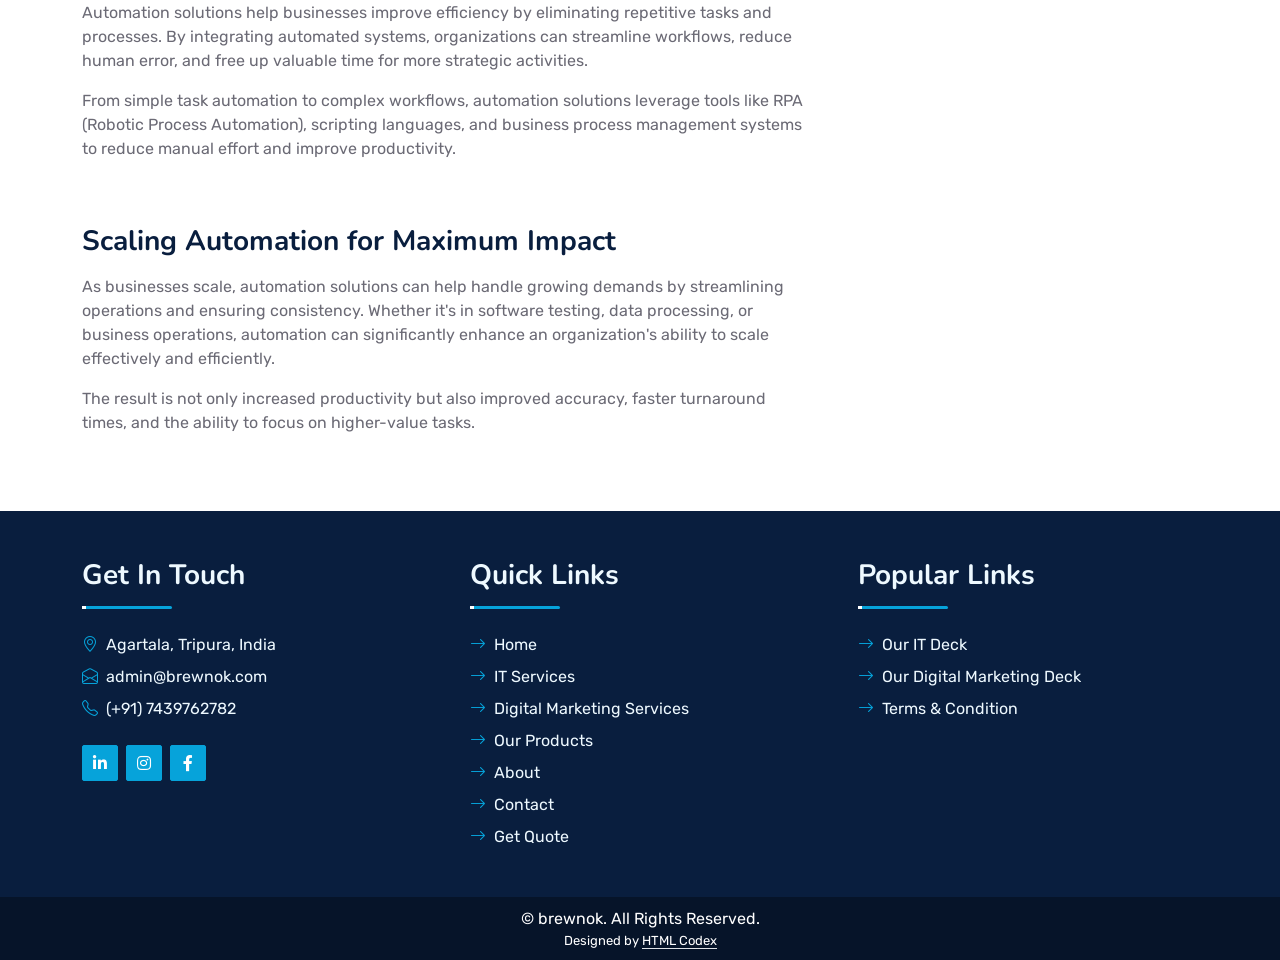
<file: it.html>
<!DOCTYPE html>
<html lang="en">

<head>
    <link rel="icon" href="img/favicon.png" type="image/png" />
    <title>IT Services</title>

    <meta charset="utf-8" />
    <meta content="width=device-width, initial-scale=1.0" name="viewport" />
    <meta
      name="description"
      content="brewnok is a leading software development and digital marketing company specializing in IT services like software development, website development, quality assurance, observability/data analytics, database administration, automation solutions, and digital marketing services like SEO/SEM, social media marketing, WhatsApp marketing, email marketing, brand awareness, and content creation. Boost your business with expert-driven technology and marketing strategies."
    />
    <meta
      name="keywords"
      content="brewnok, IT services, digital marketing services, software development, website development, quality assurance, observability, data analytics, database administration, automation solutions, SEO services, SEM services, social media marketing, WhatsApp marketing, email marketing, brand awareness, content creation, custom software, SaaS development, cloud solutions, enterprise software, IT consulting, web design, UI/UX design, eCommerce development, CMS development, WordPress development, Shopify development, front-end development, back-end development, full-stack development, PHP development, Python development, Java development, React development, Angular development, PPC advertising, Google Ads, Facebook Ads, LinkedIn Ads, content marketing, lead generation, online marketing, influencer marketing, website optimization, conversion rate optimization (CRO), performance marketing, digital strategy, IT solutions"
    />
    <meta name="author" content="brewnok" />
    <meta
      name="robots"
      content="index, follow, max-snippet:-1, max-image-preview:large, max-video-preview:-1"
    />

    <!-- Open Graph / Social Media Meta Tags -->
    <meta
      property="og:title"
      content="brewnok | IT & Digital Marketing Services"
    />
    <meta
      property="og:description"
      content="brewnok is a leading software development and digital marketing company specializing in IT services like software development, website development, quality assurance, observability/data analytics, database administration, automation solutions, and digital marketing services like SEO/SEM, social media marketing, WhatsApp marketing, email marketing, brand awareness, and content creation. Boost your business with expert-driven technology and marketing strategies."
    />
    <meta
      property="og:image"
      content="https://brewnok.com/img/brewnok_logo.png"
    />
    <meta property="og:url" content="https://brewnok.com" />
    <meta property="og:type" content="website" />

    <!-- Twitter Meta Tags -->
    <meta name="twitter:card" content="summary_large_image" />
    <meta
      name="twitter:title"
      content="brewnok | IT & Digital Marketing Services"
    />
    <meta
      name="twitter:description"
      content="brewnok is a leading software development and digital marketing company specializing in IT services like software development, website development, quality assurance, observability/data analytics, database administration, automation solutions, and digital marketing services like SEO/SEM, social media marketing, WhatsApp marketing, email marketing, brand awareness, and content creation. Boost your business with expert-driven technology and marketing strategies."
    />
    <meta
      name="twitter:image"
      content="https://brewnok.com/img/brewnok_logo.png"
    />
    <meta name="twitter:site" content="@brewnok" />



    <!-- Google Web Fonts -->
    <link rel="preconnect" href="https://fonts.googleapis.com">
    <link rel="preconnect" href="https://fonts.gstatic.com" crossorigin>
    <link href="https://fonts.googleapis.com/css2?family=Nunito:wght@400;600;700;800&family=Rubik:wght@400;500;600;700&display=swap" rel="stylesheet">

    <!-- Icon Font Stylesheet -->
    <link href="https://cdnjs.cloudflare.com/ajax/libs/font-awesome/5.10.0/css/all.min.css" rel="stylesheet">
    <link href="https://cdn.jsdelivr.net/npm/bootstrap-icons@1.4.1/font/bootstrap-icons.css" rel="stylesheet">

    <!-- Libraries Stylesheet -->
    <link href="lib/owlcarousel/assets/owl.carousel.min.css" rel="stylesheet">
    <link href="lib/animate/animate.min.css" rel="stylesheet">

    <!-- Customized Bootstrap Stylesheet -->
    <link href="css/bootstrap.min.css" rel="stylesheet">

    <!-- Template Stylesheet -->
    <link href="css/style.css" rel="stylesheet">
</head>

<body>
    <!-- Spinner Start -->
    <div id="spinner" class="show bg-white position-fixed translate-middle w-100 vh-100 top-50 start-50 d-flex align-items-center justify-content-center">
        <div class="spinner"></div>
    </div>
    <!-- Spinner End -->


    <!-- Topbar Start -->
    <div class="container-fluid bg-dark px-5 d-none d-lg-block">
        <div class="row gx-0">
            <div class="col-lg-8 text-center text-lg-start mb-2 mb-lg-0">
                <div class="d-inline-flex align-items-center" style="height: 45px;">
                    <small class="me-3 text-light"><i class="fa fa-map-marker-alt me-2"></i>Agartala, Tripura, India</small>
                    <small class="me-3 text-light"><i class="fa fa-phone-alt me-2"></i>(+91) 7439762782</small>
                    <small class="text-light"><i class="fa fa-envelope-open me-2"></i>admin@brewnok.com</small>
                </div>
            </div>
            <div class="col-lg-4 text-center text-lg-end">
                <div class="d-inline-flex align-items-center" style="height: 45px;">
                    <a class="btn btn-sm btn-outline-light btn-sm-square rounded-circle me-2" href="https://www.linkedin.com/company/brewnok" target="_blank"><i class="fab fa-linkedin-in fw-normal"></i></a>
                    <a class="btn btn-sm btn-outline-light btn-sm-square rounded-circle me-2" href="https://www.instagram.com/brewnok" target="_blank"><i class="fab fa-instagram fw-normal"></i></a>
                    <a class="btn btn-sm btn-outline-light btn-sm-square rounded-circle me-2" href="https://www.facebook.com/brewnok" target="_blank"><i class="fab fa-facebook-f fw-normal"></i></a>


                </div>
            </div>
        </div>
    </div>
    <!-- Topbar End -->


    <!-- Navbar Start -->
    <div class="container-fluid position-relative p-0">
        <nav class="navbar navbar-expand-lg navbar-dark px-5 py-3 py-lg-1">
            <a href="index.html" class="navbar-brand p-0">
                <h1 class="m-0"><img src="./img/brewnok_logo.png" width="165" alt=""></h1>
            </a>
            <button class="navbar-toggler" type="button" data-bs-toggle="collapse" data-bs-target="#navbarCollapse">
                <span class="fa fa-bars"></span>
            </button>
            <div class="collapse navbar-collapse" id="navbarCollapse">
                <div class="navbar-nav ms-auto py-0">
                    <a href="index.html" class="nav-item nav-link">Home</a>
                    <!-- <a href="service.html" class="nav-item nav-link">Services</a> -->
                    <div class="nav-item dropdown">
                        <a href="#" class="nav-link dropdown-toggle active" data-bs-toggle="dropdown">Services</a>
                        <div class="dropdown-menu m-0">
                            <a href="it.html" class="dropdown-item">IT Services</a>
                            <a href="digital-marketing.html" class="dropdown-item">Digital Marketing Services</a>
                        </div>
                    </div>
                    <div class="nav-item dropdown">
                        <a href="#" class="nav-link dropdown-toggle" data-bs-toggle="dropdown">Our Products</a>
                        <div class="dropdown-menu m-0">
                            <a href="products.html#managerji" class="dropdown-item">managerji</a>
                            <a href="products.html#cominqr" class="dropdown-item">cominQR</a>
                            <a href="products.html#slot4dine" class="dropdown-item">slot4dine</a>
                        </div>
                    </div>
                    <!-- <a href="#" class="nav-item nav-link">Technical Expertise</a> -->
                    <a href="about.html" class="nav-item nav-link">About</a>
                    <a href="contact.html" class="nav-item nav-link">Contact</a>
                    <a href="getquote.html" class="nav-item nav-link">Get Quote</a>
                    
                </div>
                <!-- <a href="https://wa.me/+917439762782" class="btn btn-primary py-2 px-4 ms-3">Say Hi on WhatsApp</a> -->
                <a href="https://wa.me/+917439762782" class="btn btn-success py-2 px-4 ms-3" style="border: 0;">
                    <i class="fab fa-whatsapp me-2" style="font-weight: lighter;"></i>Say Hi on WhatsApp
                  </a>
                
            </div>
        </nav>

        <div class="container-fluid bg-primary py-5 bg-header" style="margin-bottom: 90px;">
            <div class="row py-5">
                <div class="col-12 pt-lg-5 mt-lg-5 text-center">
                    <h1 class="display-4 text-white animated zoomIn">Our IT Services</h1>
                    
                </div>
            </div>
        </div>
    </div>
    <!-- Navbar End -->


    <!-- Full Screen Search Start -->
    <div class="modal fade" id="searchModal" tabindex="-1">
        <div class="modal-dialog modal-fullscreen">
            <div class="modal-content" style="background: rgba(9, 30, 62, .7);">
                <div class="modal-header border-0">
                    <button type="button" class="btn bg-white btn-close" data-bs-dismiss="modal" aria-label="Close"></button>
                </div>
                <div class="modal-body d-flex align-items-center justify-content-center">
                    <div class="input-group" style="max-width: 600px;">
                        <input type="text" class="form-control bg-transparent border-primary p-3" placeholder="Type search keyword">
                        <button class="btn btn-primary px-4"><i class="bi bi-search"></i></button>
                    </div>
                </div>
            </div>
        </div>
    </div>
    <!-- Full Screen Search End -->


    <!-- Blog Start -->
    <div class="container-fluid py-0 wow fadeInUp" data-wow-delay="0.1s">
        <div class="container py-2">
            <div class="row g-5">
                <div class="col-lg-8">
                    <!-- Blog Detail Start -->
                    <div class="mb-5" style="max-width: 100%; height: auto;" >
                        <div class="mb-5">
                            <img class="img-fluid rounded mb-5" src="img/services/software-dev.png"  alt="slot4dine-logo" width="40%" id="software-development"  style="padding-top: 100px; margin-top: -100px; display: inline-block;">
                            <h1 class="display-4 font-weight-bold mb-4">Software Development</h1>
                            <p class="lead text-muted">Innovating and Transforming Ideas into Real Solutions</p>
                        </div>
                    
                        <!-- Content Section -->
                        <div class="row">
                            <div class="col-lg-12">
                                <h3 class="font-weight-bold mb-3">Building Solutions for the Future</h3>
                                <p class="text-justify">
                                    Software development is the process of designing, coding, testing, and maintaining applications, systems, or software products to solve real-world problems or meet specific needs. The software development process is critical to creating efficient, scalable, and secure systems that deliver exceptional value to users and businesses.
                                </p>
                                <p class="text-justify">
                                    From mobile applications to enterprise solutions, software development focuses on creating user-friendly experiences, ensuring seamless integration, and maintaining long-term sustainability. The industry leverages a variety of tools, technologies, and methodologies to build software that is both innovative and reliable.
                                </p>
                            </div>
                        </div>
                    
                        <div class="row mt-5">
                            <div class="col-lg-12">
                                <h3 class="font-weight-bold mb-3">Agile Methodologies for Faster Delivery</h3>
                                <p class="text-justify">
                                    Modern software development often utilizes agile methodologies, which break the development process into smaller, manageable iterations or "sprints." This approach allows teams to develop software more flexibly, responding quickly to changing requirements and feedback.
                                </p>
                                <p class="text-justify">
                                    Agile development helps reduce the time to market, ensures better collaboration between developers and stakeholders, and increases the adaptability of the software to evolving customer needs. Scrum, Kanban, and Lean are some of the popular agile frameworks used by development teams today.
                                </p>
                            </div>
                        </div>
                    
                        <div class="row mt-5">
                            <div class="col-lg-12">
                                <h3 class="font-weight-bold mb-3">Ensuring Quality and Security</h3>
                                <p class="text-justify">
                                    Ensuring the quality and security of software is paramount in the development process. Quality assurance (QA) involves rigorous testing throughout the software lifecycle to identify and resolve bugs, vulnerabilities, and performance issues. 
                                </p>
                                <p class="text-justify">
                                    Security is also a critical consideration, as software needs to protect sensitive data and user privacy. Secure coding practices, encryption, and regular security audits are essential to build trust and prevent data breaches or cyberattacks.
                                </p>
                                <p class="text-justify">
                                    In addition to traditional testing, automated testing tools and continuous integration practices allow development teams to improve code quality and streamline the deployment process, ensuring that software is released with fewer defects and more stability.
                                </p>
                            </div>
                        </div>
                    </div>

                    <div class="mb-5" style="max-width: 100%; height: auto;">
                        <div class="mb-5">
                            <img class="img-fluid rounded mb-5" src="img/services/web-development.png"  alt="slot4dine-logo" width="40%" id="website-development"  style="padding-top: 100px; margin-top: -100px; display: inline-block;">

                            <h1 class="display-4 font-weight-bold mb-4">Website Development</h1>
                            <p class="lead text-muted">Crafting Seamless Digital Experiences</p>
                        </div>
                    
                        <!-- Content Section -->
                        <div class="row">
                            <div class="col-lg-12">
                                <h3 class="font-weight-bold mb-3">Designing Engaging and Responsive Websites</h3>
                                <p class="text-justify">
                                    Website development involves creating visually appealing, functional, and user-friendly websites. It encompasses both frontend development, which focuses on the user interface and experience, and backend development, which ensures the site runs efficiently and securely. The goal is to create websites that are easy to navigate, visually compelling, and optimized for performance across all devices and browsers.
                                </p>
                                <p class="text-justify">
                                    A successful website is built with the right combination of design, usability, content management systems (CMS), and web technologies. By leveraging the latest tools and frameworks, web developers ensure that the site delivers a seamless experience, drives engagement, and supports business objectives.
                                </p>
                            </div>
                        </div>
                    
                        <div class="row mt-5">
                            <div class="col-lg-12">
                                <h3 class="font-weight-bold mb-3">Responsive and Mobile-Friendly Designs</h3>
                                <p class="text-justify">
                                    With the increasing use of mobile devices, responsive web design has become a necessity. It allows websites to adapt to various screen sizes and resolutions, ensuring users have an optimal experience, whether they’re browsing on a desktop, tablet, or smartphone.
                                </p>
                                <p class="text-justify">
                                    Responsive web design improves usability, boosts search engine rankings, and increases user retention by offering a consistent experience across all devices.
                                </p>
                            </div>
                        </div>
                    </div>
                    
                    <div class="mb-5" style="max-width: 100%; height: auto;" >
                        <div class="mb-5">
                            <img class="img-fluid rounded mb-5" src="img/services/qa.png"  alt="slot4dine-logo" width="40%" id="quality-assurance"  style="padding-top: 100px; margin-top: -100px; display: inline-block;">

                            <h1 class="display-4 font-weight-bold mb-4">Quality Assurance</h1>
                            <p class="lead text-muted">Delivering Flawless Experiences through Rigorous Testing</p>
                        </div>
                    
                        <!-- Content Section -->
                        <div class="row">
                            <div class="col-lg-12">
                                <h3 class="font-weight-bold mb-3">Ensuring Superior Quality in Every Stage</h3>
                                <p class="text-justify">
                                    Quality assurance (QA) is a critical part of software development that ensures products meet the required standards of functionality, reliability, and performance. QA teams employ various testing techniques, including manual testing, automated testing, and load testing, to ensure that the software operates as expected and is free from defects.
                                </p>
                                <p class="text-justify">
                                    By catching issues early in the development cycle, QA helps reduce costs, improve the user experience, and ensure that software is delivered without compromising on quality.
                                </p>
                            </div>
                        </div>
                    
                        <div class="row mt-5">
                            <div class="col-lg-12">
                                <h3 class="font-weight-bold mb-3">Automated Testing for Greater Efficiency</h3>
                                <p class="text-justify">
                                    Automated testing allows for faster, more consistent testing cycles, ensuring that applications are tested thoroughly with minimal human intervention. This reduces manual errors and provides better test coverage, helping teams to maintain high standards of quality while delivering projects more quickly.
                                </p>
                                <p class="text-justify">
                                    Automation tools, such as Selenium, JUnit, and TestNG, are commonly used to automate repetitive tasks, ensuring that software releases are stable and secure.
                                </p>
                            </div>
                        </div>
                    </div>
                    
                    <div class="mb-5" style="max-width: 100%; height: auto;">
                        <div class="mb-5">
                            <img class="img-fluid rounded mb-5" src="img/services/observability.png"  alt="slot4dine-logo" width="40%"  id="observability-data-analytics"  style="padding-top: 100px; margin-top: -100px; display: inline-block;">

                            <h1 class="display-4 font-weight-bold mb-4">Observability / Data Analytics</h1>
                            <p class="lead text-muted">Turning Data into Actionable Insights</p>
                        </div>
                    
                        <!-- Content Section -->
                        <div class="row">
                            <div class="col-lg-12">
                                <h3 class="font-weight-bold mb-3">Gaining Insights through Data Analytics</h3>
                                <p class="text-justify">
                                    Data analytics is the process of analyzing raw data to uncover trends, patterns, and insights that can drive informed decision-making. In today’s data-driven world, businesses rely on data analytics to optimize processes, predict trends, and identify opportunities for improvement.
                                </p>
                                <p class="text-justify">
                                    By using advanced analytics tools and techniques, organizations can gain a deeper understanding of their customers, operations, and market trends, helping them stay ahead of the competition and make data-driven decisions.
                                </p>
                            </div>
                        </div>
                    
                        <div class="row mt-5">
                            <div class="col-lg-12">
                                <h3 class="font-weight-bold mb-3">Enhancing Performance with Observability</h3>
                                <p class="text-justify">
                                    Observability is the ability to monitor and measure the internal state of a system in order to identify and resolve issues in real-time. By collecting and analyzing metrics, logs, and traces, observability helps improve system performance, identify bottlenecks, and proactively address potential problems before they impact users.
                                </p>
                                <p class="text-justify">
                                    Tools like Prometheus, Grafana, and ELK Stack are used to implement observability, providing teams with comprehensive views of system health and performance to ensure optimal uptime and reliability.
                                </p>
                            </div>
                        </div>
                    </div>
                    
                    <div class="mb-5" style="max-width: 100%; height: auto;" >
                        <div class="mb-5">
                            <img class="img-fluid rounded mb-5" src="img/services/dba.png"  alt="slot4dine-logo" width="40%" id="database-administration"  style="padding-top: 100px; margin-top: -100px; display: inline-block;">

                            <h1 class="display-4 font-weight-bold mb-4">Database Administration</h1>
                            <p class="lead text-muted">Ensuring Data Integrity and Availability</p>
                        </div>
                    
                        <!-- Content Section -->
                        <div class="row">
                            <div class="col-lg-12">
                                <h3 class="font-weight-bold mb-3">Managing and Securing Databases</h3>
                                <p class="text-justify">
                                    Database administration involves the management, maintenance, and security of databases to ensure data integrity, availability, and performance. DBAs are responsible for tasks such as database design, backup and recovery, performance tuning, and security enforcement.
                                </p>
                                <p class="text-justify">
                                    Proper database management is crucial for ensuring that business data is reliable, accessible, and protected from unauthorized access. Tools like MySQL, PostgreSQL, and MongoDB are commonly used to manage different types of databases, whether relational or NoSQL.
                                </p>
                            </div>
                        </div>
                    
                        <div class="row mt-5">
                            <div class="col-lg-12">
                                <h3 class="font-weight-bold mb-3">Optimizing Performance and Scalability</h3>
                                <p class="text-justify">
                                    Database optimization ensures that databases can handle growing amounts of data while maintaining performance. By fine-tuning indexes, queries, and system configurations, database administrators can prevent bottlenecks and ensure scalability to meet future demands.
                                </p>
                                <p class="text-justify">
                                    Proper database scaling ensures that businesses can store and access vast amounts of data quickly and reliably, supporting growth and operational efficiency.
                                </p>
                            </div>
                        </div>
                    </div>
                    
                    <div class="mb-5" style="max-width: 100%; height: auto;">
                        <div class="mb-5">
                            <img class="img-fluid rounded mb-5" src="img/services/automation.png"  alt="slot4dine-logo" width="40%"  id="automation-solutions"  style="padding-top: 100px; margin-top: -100px; display: inline-block;">

                            <h1 class="display-4 font-weight-bold mb-4">Automation Solutions</h1>
                            <p class="lead text-muted">Streamlining Processes for Greater Efficiency</p>
                        </div>
                    
                        <!-- Content Section -->
                        <div class="row">
                            <div class="col-lg-12">
                                <h3 class="font-weight-bold mb-3">Automating Repetitive Tasks</h3>
                                <p class="text-justify">
                                    Automation solutions help businesses improve efficiency by eliminating repetitive tasks and processes. By integrating automated systems, organizations can streamline workflows, reduce human error, and free up valuable time for more strategic activities.
                                </p>
                                <p class="text-justify">
                                    From simple task automation to complex workflows, automation solutions leverage tools like RPA (Robotic Process Automation), scripting languages, and business process management systems to reduce manual effort and improve productivity.
                                </p>
                            </div>
                        </div>
                    
                        <div class="row mt-5">
                            <div class="col-lg-12">
                                <h3 class="font-weight-bold mb-3">Scaling Automation for Maximum Impact</h3>
                                <p class="text-justify">
                                    As businesses scale, automation solutions can help handle growing demands by streamlining operations and ensuring consistency. Whether it's in software testing, data processing, or business operations, automation can significantly enhance an organization's ability to scale effectively and efficiently.
                                </p>
                                <p class="text-justify">
                                    The result is not only increased productivity but also improved accuracy, faster turnaround times, and the ability to focus on higher-value tasks.
                                </p>
                            </div>
                        </div>
                    </div>

                   
                </div>

                
    
                <!-- Sidebar Start -->
                <div class="col-lg-4">
                    <!-- Search Form Start -->
                    <div class="mb-5 wow slideInUp" data-wow-delay="0.1s">
                        <a href="static/brewnok-it-services-deck.pdf" class="btn btn-primary w-100" target="_blank">View Our IT Deck </a>
                        <!-- <div class="input-group">
                            <input type="text" class="form-control p-3" placeholder="Keyword">
                            <button class="btn btn-primary px-4"><i class="bi bi-search"></i></button>
                        </div> -->
                    </div>
                    <!-- Search Form End -->
    
                    <!-- Category Start -->
                    <div class="mb-5 wow slideInUp" data-wow-delay="0.1s">
                        <div class="section-title section-title-sm position-relative pb-3 mb-4">
                            <h3 class="mb-0">IT Services</h3>
                        </div>
                        <div class="link-animated d-flex flex-column justify-content-start">

                            <a class="h5 fw-semi-bold bg-light rounded py-2 px-3 mb-2" href="it.html#software-development"><i class="bi bi-arrow-right me-2"></i>Software Development</a>
                            <a class="h5 fw-semi-bold bg-light rounded py-2 px-3 mb-2" href="it.html#website-development"><i class="bi bi-arrow-right me-2"></i>Website Development</a>
                            <a class="h5 fw-semi-bold bg-light rounded py-2 px-3 mb-2" href="it.html#quality-assurance"><i class="bi bi-arrow-right me-2"></i>Quality Assurance</a>
                            <a class="h5 fw-semi-bold bg-light rounded py-2 px-3 mb-2" href="it.html#observability-data-analytics"><i class="bi bi-arrow-right me-2"></i>Observability / Data Analytics</a>
                            <a class="h5 fw-semi-bold bg-light rounded py-2 px-3 mb-2" href="it.html#database-administration"><i class="bi bi-arrow-right me-2"></i>Database Administration</a>
                            <a class="h5 fw-semi-bold bg-light rounded py-2 px-3 mb-2" href="it.html#automation-solutions"><i class="bi bi-arrow-right me-2"></i>Automation Solutions</a>



                        </div>
                    </div>
                    <!-- Category End -->
    
                   
    
                 
                    <!-- Tags Start -->
                    <div class="mb-5 wow slideInUp" data-wow-delay="0.1s">
                        <div class="section-title section-title-sm position-relative pb-3 mb-4">
                            <h3 class="mb-0">Tags</h3>
                        </div>
                        <div class="d-flex flex-wrap m-n1">
                            <a class="btn btn-light m-1">Python</a>
                            <a class="btn btn-light m-1">Java</a>
                            <a class="btn btn-light m-1">JavaScript</a>
                            <a class="btn btn-light m-1">TypeScript</a>
                            <a class="btn btn-light m-1">Shell Script</a>
                            <a class="btn btn-light m-1">Golang</a>
                            <a class="btn btn-light m-1">React</a>
                            <a class="btn btn-light m-1">NodeJS</a>
                            <a class="btn btn-light m-1">Vite</a>
                            <a class="btn btn-light m-1">NextJS</a>
                            <a class="btn btn-light m-1">ExpressJS</a>
                            <a class="btn btn-light m-1">New Relic</a>
                            <a class="btn btn-light m-1">Datadog</a>
                            <a class="btn btn-light m-1">Zabbix</a>
                            <a class="btn btn-light m-1">Dynatrace</a>
                            <a class="btn btn-light m-1">AppDynamics</a>
                            <a class="btn btn-light m-1">MySQL</a>
                            <a class="btn btn-light m-1">PostgreSQL</a>
                            <a class="btn btn-light m-1">sqlite3</a>
                            <a class="btn btn-light m-1">Automation Anywhere</a>
                            <a class="btn btn-light m-1">Robot Process Automation (RPA)</a>
                            <a class="btn btn-light m-1">UIPath</a>
                            <a class="btn btn-light m-1">Selenium</a>
                            <a class="btn btn-light m-1">Playwright</a>
                            <a class="btn btn-light m-1">Puppeteer</a>




                            
                        </div>
                    </div>
                    <!-- Tags End -->
    
                   
                </div>
                <!-- Sidebar End -->
            </div>
        </div>
    </div>
    <!-- Blog End -->


    <!-- Vendor Start -->
   
    <!-- Vendor End -->
    

    <!-- Footer Start -->
    <div class="container-fluid bg-dark text-light mt-1 wow fadeInUp" data-wow-delay="0.1s">
        <div class="container">
            <div class="row gx-5">
                <!-- <div class="col-lg-4 col-md-6 footer-about">
                    <div class="d-flex flex-column align-items-center justify-content-center text-center h-100 bg-primary p-4">
                        <a href="index.html" class="navbar-brand">
                            <h1 class="m-0 text-white"><i class="fa fa-user-tie me-2"></i>Startup</h1>
                        </a>
                        <p class="mt-3 mb-4">Lorem diam sit erat dolor elitr et, diam lorem justo amet clita stet eos sit. Elitr dolor duo lorem, elitr clita ipsum sea. Diam amet erat lorem stet eos. Diam amet et kasd eos duo.</p>
                        <form action="">
                            <div class="input-group">
                                <input type="text" class="form-control border-white p-3" placeholder="Your Email">
                                <button class="btn btn-dark">Sign Up</button>
                            </div>
                        </form>
                    </div>
                </div> -->
                <div class="col-lg-12 col-md-6">
                    <div class="row gx-5">
                        <div class="col-lg-4 col-md-12 pt-5 mb-5">
                            <div class="section-title section-title-sm position-relative pb-3 mb-4">
                                <h3 class="text-light mb-0">Get In Touch</h3>
                            </div>
                            <div class="d-flex mb-2">
                                <i class="bi bi-geo-alt text-primary me-2"></i>
                                <p class="mb-0">Agartala, Tripura, India</p>
                            </div>
                            <div class="d-flex mb-2">
                                <i class="bi bi-envelope-open text-primary me-2"></i>
                                <p class="mb-0">admin@brewnok.com</p>
                            </div>
                            <div class="d-flex mb-2">
                                <i class="bi bi-telephone text-primary me-2"></i>
                                <p class="mb-0">(+91) 7439762782</p>
                            </div>
                            <div class="d-flex mt-4">
                                <a class="btn btn-primary btn-square me-2" href="https://www.linkedin.com/company/brewnok" target="_blank"><i class="fab fa-linkedin-in fw-normal"></i></a>
                                <a class="btn btn-primary btn-square me-2" href="https://www.instagram.com/brewnok" target="_blank"><i class="fab fa-instagram fw-normal"></i></a>
                                <a class="btn btn-primary btn-square me-2" href="https://www.facebook.com/brewnok" target="_blank"><i class="fab fa-facebook-f fw-normal"></i></a>

                            </div>
                        </div>
                        <div class="col-lg-4 col-md-12 pt-0 pt-lg-5 mb-5">
                            <div class="section-title section-title-sm position-relative pb-3 mb-4">
                                <h3 class="text-light mb-0">Quick Links</h3>
                            </div>
                            <div class="link-animated d-flex flex-column justify-content-start">
                                <a class="text-light mb-2" href="index.html"><i class="bi bi-arrow-right text-primary me-2"></i>Home</a>
                                <a class="text-light mb-2" href="it.html"><i class="bi bi-arrow-right text-primary me-2"></i>IT Services</a>
                                <a class="text-light mb-2" href="digital-marketing.html"><i class="bi bi-arrow-right text-primary me-2"></i>Digital Marketing Services</a>
                                <a class="text-light mb-2" href="products.html"><i class="bi bi-arrow-right text-primary me-2"></i>Our Products</a>
                                <a class="text-light mb-2" href="about.html"><i class="bi bi-arrow-right text-primary me-2"></i>About</a>
                                <a class="text-light mb-2" href="contact.html"><i class="bi bi-arrow-right text-primary me-2"></i>Contact</a>
                                <a class="text-light" href="getquote.html"><i class="bi bi-arrow-right text-primary me-2"></i>Get Quote</a>
                            </div>
                        </div>
                        <div class="col-lg-4 col-md-12 pt-0 pt-lg-5 mb-5">
                            <div class="section-title section-title-sm position-relative pb-3 mb-4">
                                <h3 class="text-light mb-0">Popular Links</h3>
                            </div>
                            <div class="link-animated d-flex flex-column justify-content-start">
                                <a class="text-light mb-2" href="static/brewnok-it-services-deck.pdf" target="_blank"><i class="bi bi-arrow-right text-primary me-2"></i>Our IT Deck</a>
                                <a class="text-light mb-2"><i class="bi bi-arrow-right text-primary me-2"></i>Our Digital Marketing Deck</a>
                                <a class="text-light mb-2" href="tnc.html" target="_blank"><i class="bi bi-arrow-right text-primary me-2"></i>Terms & Condition</a>
                      
                            </div>
                        </div>
                    </div>
                </div>
            </div>
        </div>
    </div>
    <div class="container-fluid text-white" style="background: #061429; padding: 10px;">
        <p class="mb-0" style="text-align: center;">&copy; brewnok. All Rights Reserved. </p>
    <p class="mb-0" style="text-align: center; font-size: small;">Designed by <a class="text-white border-bottom" href="https://htmlcodex.com" target="_blank">HTML Codex</a></p>

    </div>


    <!-- JavaScript Libraries -->
    <script src="https://code.jquery.com/jquery-3.4.1.min.js"></script>
    <script src="https://cdn.jsdelivr.net/npm/bootstrap@5.0.0/dist/js/bootstrap.bundle.min.js"></script>
    <script src="lib/wow/wow.min.js"></script>
    <script src="lib/easing/easing.min.js"></script>
    <script src="lib/waypoints/waypoints.min.js"></script>
    <script src="lib/counterup/counterup.min.js"></script>
    <script src="lib/owlcarousel/owl.carousel.min.js"></script>

    <!-- Template Javascript -->
    <script src="js/main.js"></script>
</body>

</html>
</file>
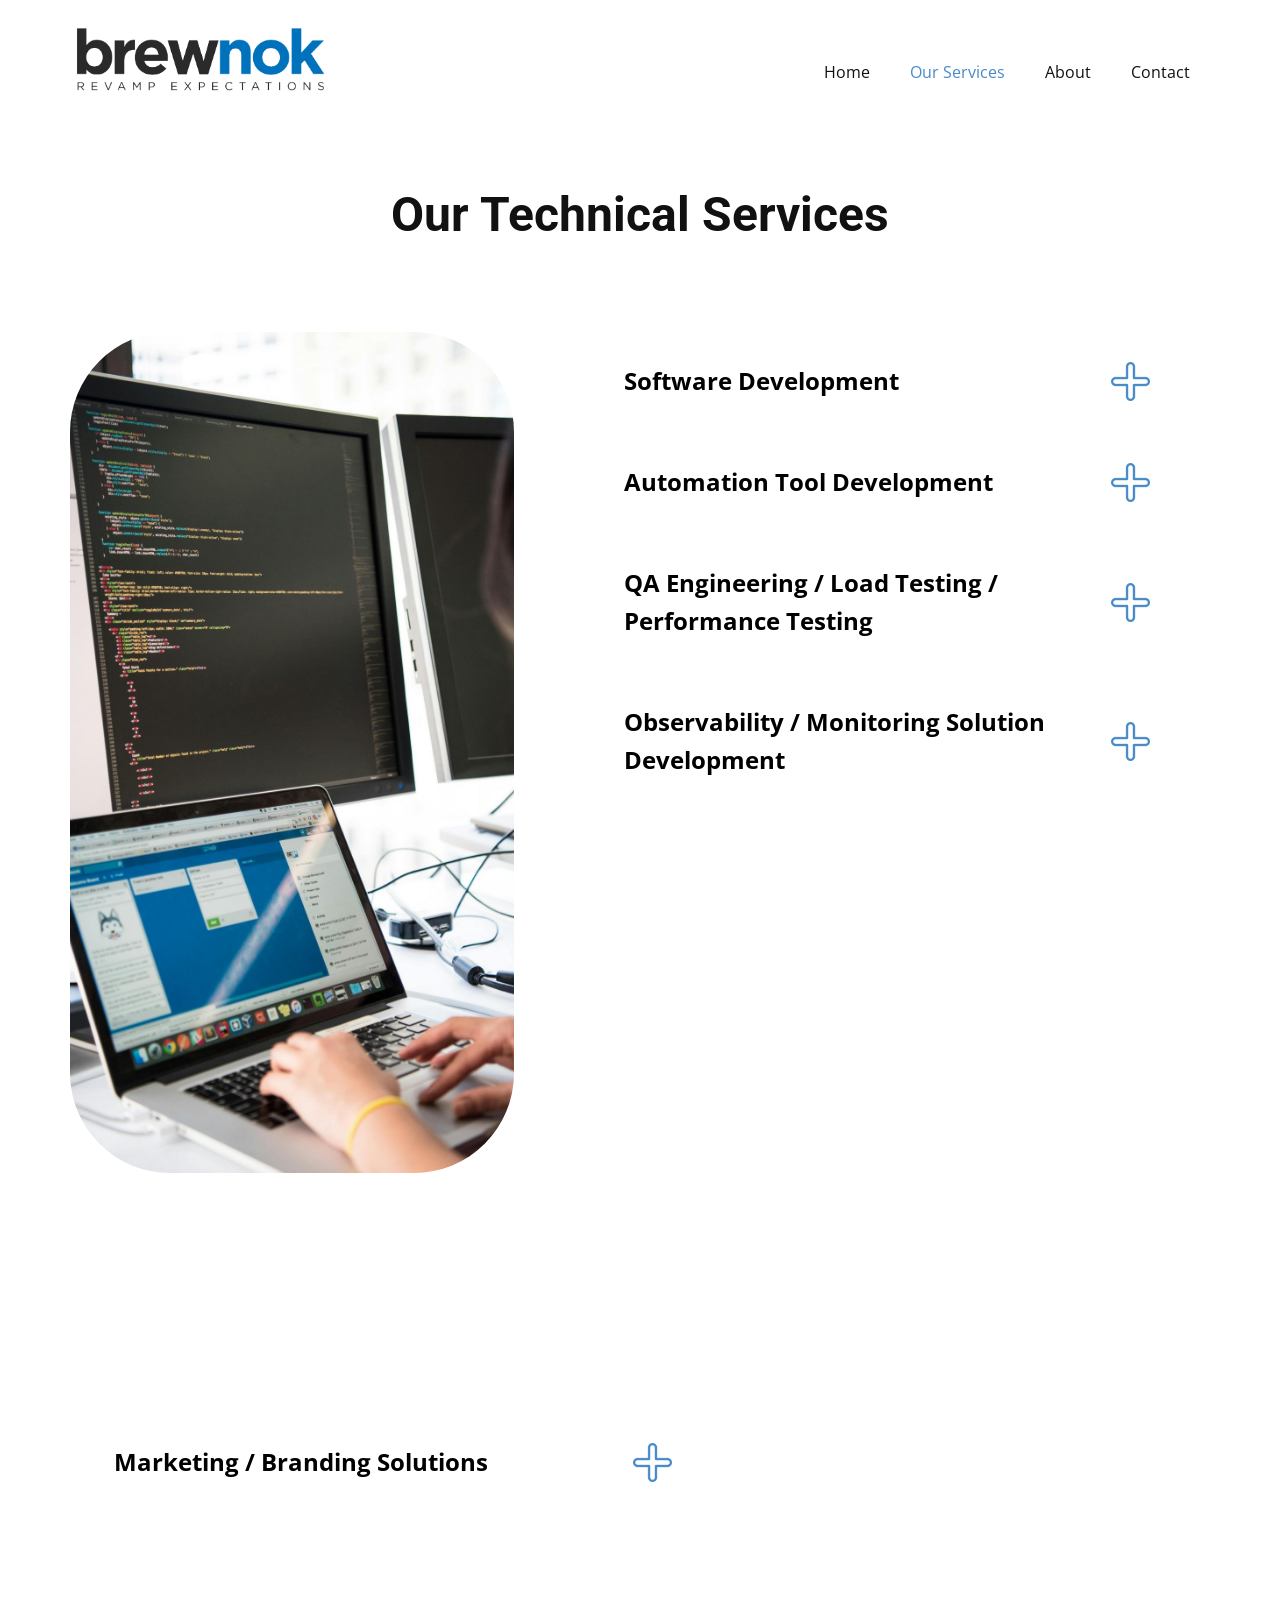
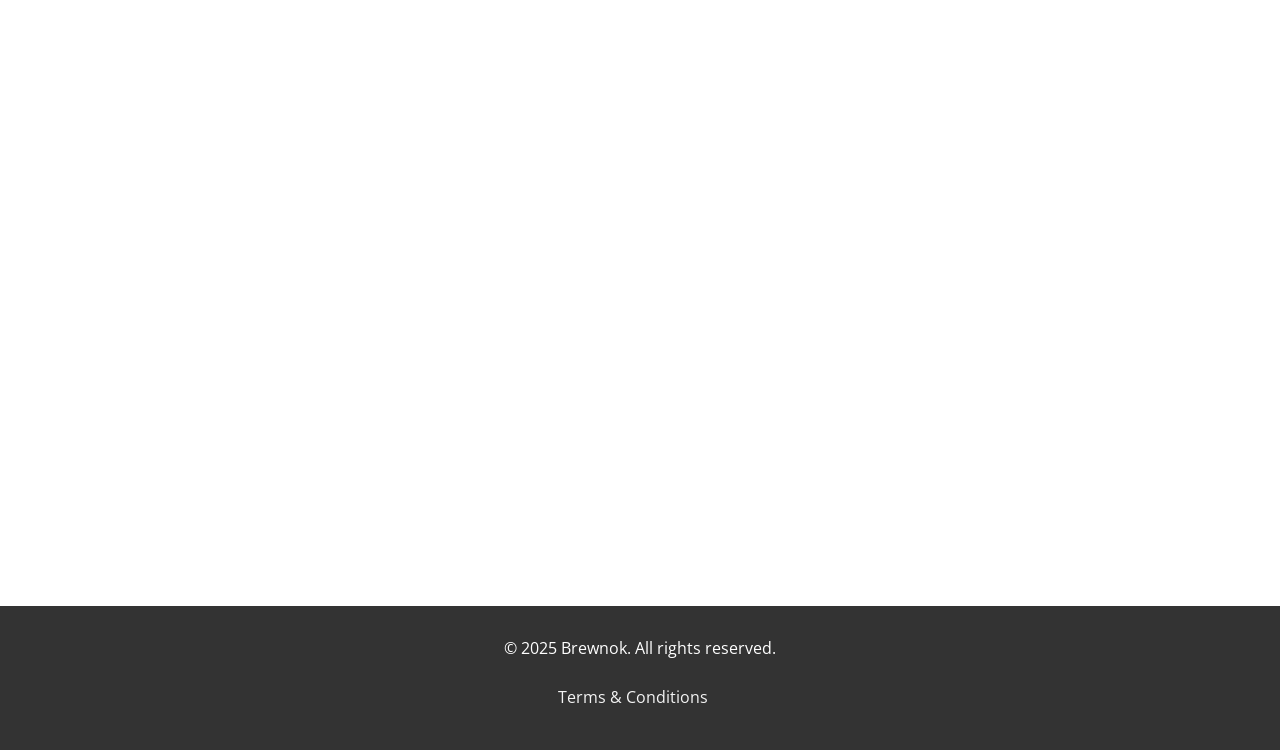
<file: Our-Services.html>
<!DOCTYPE html>
<html style="font-size: 16px;" lang="en"><head>
    <meta name="viewport" content="width=device-width, initial-scale=1.0">
    <meta charset="utf-8">
    <meta name="keywords" content="​My Quality Services">
    <meta name="description" content="">
    <title>Our Services</title>
    <link rel="icon" type="image/x-icon" href="images/favicon.ico">
    <link rel="stylesheet" href="nicepage.css" media="screen">
<link rel="stylesheet" href="Our-Services.css" media="screen">
    <script class="u-script" type="text/javascript" src="jquery.js" defer=""></script>
    <script class="u-script" type="text/javascript" src="nicepage.js" defer=""></script>
    <meta name="generator" content="Nicepage 7.2.3, nicepage.com">
    
    <link rel="stylesheet" href="footer.css">
    
    
    
    <link id="u-theme-google-font" rel="stylesheet" href="https://fonts.googleapis.com/css?family=Roboto:100,100i,300,300i,400,400i,500,500i,700,700i,900,900i|Open+Sans:300,300i,400,400i,500,500i,600,600i,700,700i,800,800i">
    <script type="application/ld+json">{
		"@context": "http://schema.org",
		"@type": "Organization",
		"name": ""
}</script>
    <meta name="theme-color" content="#478ac9">
    <meta property="og:title" content="Our Services">
    <meta property="og:type" content="website">
  <meta data-intl-tel-input-cdn-path="intlTelInput/"></head>
  <body data-path-to-root="./" data-include-products="false" class="u-body u-xl-mode" data-lang="en"><header class="u-clearfix u-header u-header" id="sec-ea1b"><div class="u-clearfix u-sheet u-sheet-1">
        <nav class="u-menu u-menu-one-level u-offcanvas u-menu-1">
          <div class="menu-collapse" style="font-size: 1rem; letter-spacing: 0px;">
            <a class="u-button-style u-custom-left-right-menu-spacing u-custom-padding-bottom u-custom-top-bottom-menu-spacing u-hamburger-link u-nav-link u-text-active-palette-1-base u-text-hover-palette-2-base" href="#">
              <svg class="u-svg-link" viewBox="0 0 24 24"><use xlink:href="#menu-hamburger"></use></svg>
              <svg class="u-svg-content" version="1.1" id="menu-hamburger" viewBox="0 0 16 16" x="0px" y="0px" xmlns:xlink="http://www.w3.org/1999/xlink" xmlns="http://www.w3.org/2000/svg"><g><rect y="1" width="16" height="2"></rect><rect y="7" width="16" height="2"></rect><rect y="13" width="16" height="2"></rect>
</g></svg>
            </a>
          </div>
          <div class="u-custom-menu u-nav-container">
            <ul class="u-nav u-unstyled u-nav-1"><li class="u-nav-item"><a class="u-button-style u-nav-link u-text-active-palette-1-base u-text-hover-palette-2-base" href="index.html" style="padding: 10px 20px;">Home</a>
</li><li class="u-nav-item"><a class="u-button-style u-nav-link u-text-active-palette-1-base u-text-hover-palette-2-base" href="Our-Services.html" style="padding: 10px 20px;">Our Services</a>
</li><li class="u-nav-item"><a class="u-button-style u-nav-link u-text-active-palette-1-base u-text-hover-palette-2-base" href="About.html" style="padding: 10px 20px;">About</a>
</li><li class="u-nav-item"><a class="u-button-style u-nav-link u-text-active-palette-1-base u-text-hover-palette-2-base" href="Contact.html" style="padding: 10px 20px;">Contact</a>
</li></ul>
          </div>
          <div class="u-custom-menu u-nav-container-collapse">
            <div class="u-black u-container-style u-inner-container-layout u-opacity u-opacity-95 u-sidenav">
              <div class="u-inner-container-layout u-sidenav-overflow">
                <div class="u-menu-close"></div>
                <ul class="u-align-center u-nav u-popupmenu-items u-unstyled u-nav-2"><li class="u-nav-item"><a class="u-button-style u-nav-link" href="index.html">Home</a>
</li><li class="u-nav-item"><a class="u-button-style u-nav-link" href="Our-Services.html">Our Services</a>
</li><li class="u-nav-item"><a class="u-button-style u-nav-link" href="About.html">About</a>
</li><li class="u-nav-item"><a class="u-button-style u-nav-link" href="Contact.html">Contact</a>
</li></ul>
              </div>
            </div>
            <div class="u-black u-menu-overlay u-opacity u-opacity-70"></div>
          </div>
        </nav>
        <img class="u-image u-image-contain u-image-default u-image-1" src="images/LOGO_W_MOTO.png" alt="" data-image-width="3054" data-image-height="948">
      </div></header>
    <section class="u-align-center u-clearfix u-container-align-center u-section-1" id="sec-90ab">
      <div class="u-clearfix u-sheet u-valign-bottom u-sheet-1">
        <h2 class="u-text u-text-default u-text-1" data-animation-name="customAnimationIn" data-animation-duration="1200" data-animation-delay="0">Our Technical Services</h2>
        <div class="data-layout-selected u-clearfix u-expanded-width u-layout-wrap u-layout-wrap-1">
          <div class="u-layout">
            <div class="u-layout-row">
              <div class="u-align-left u-container-align-center-md u-container-align-center-sm u-container-align-center-xs u-container-align-left u-container-align-left-lg u-container-align-left-xl u-container-style u-layout-cell u-size-26-lg u-size-26-xl u-size-60-md u-size-60-sm u-size-60-xs u-layout-cell-1" data-href="#">
                <div class="u-container-layout u-valign-top u-container-layout-1">
                  <img class="u-expanded-width u-image u-image-round u-radius u-image-1" src="images/pexels-divinetechygirl-1181673.jpg" data-image-width="4016" data-image-height="6016" data-animation-name="customAnimationIn" data-animation-duration="1500" data-animation-delay="0">
                </div>
              </div>
              <div class="u-container-style u-layout-cell u-size-34-lg u-size-34-xl u-size-60-md u-size-60-sm u-size-60-xs u-white u-layout-cell-2" data-animation-name="customAnimationIn" data-animation-duration="1500" data-animation-delay="500">
                <div class="u-container-layout u-valign-top-lg u-valign-top-xl u-container-layout-2">
                  <div class="u-accordion u-collapsed-by-default u-expanded-width u-spacing-2 u-accordion-1">
                    <div class="u-accordion-item u-accordion-item-1">
                      <a class="u-accordion-link u-button-style u-text-black u-accordion-link-1" id="link-accordion-7c0e" aria-controls="accordion-7c0e" aria-selected="false">
                        <span class="u-accordion-link-text"> Software Development&nbsp;</span>
                        <span class="u-accordion-link-icon u-file-icon u-icon u-text-palette-1-base u-icon-1">
                          <img src="images/3524384-b5714c95.png" alt="">
                        </span>
                      </a>
                      <div class="u-accordion-pane u-container-align-left u-container-style u-white u-accordion-pane-1" id="accordion-7c0e" aria-labelledby="link-accordion-7c0e">
                        <div class="u-container-layout u-container-layout-3">
                          <p class="u-text u-text-2"> We specialize in crafting custom software solutions that are precisely tailored to the unique requirements of your business. Whether you're a small startup or a large enterprise, our expert developers work closely with you to understand your challenges and deliver software that enhances your operational efficiency, supports your business growth, and drives innovation. From concept to deployment, we ensure that our solutions are scalable, secure, and aligned with your business goals.</p>
                        </div>
                      </div>
                    </div>
                    <div class="u-accordion-item u-accordion-item-2">
                      <a class="u-accordion-link u-button-style u-text-black u-accordion-link-2" id="link-accordion-05cb" aria-controls="accordion-05cb" aria-selected="false">
                        <span class="u-accordion-link-text"> Automation Tool Development</span>
                        <span class="u-accordion-link-icon u-file-icon u-icon u-text-palette-1-base u-icon-2">
                          <img src="images/3524384-b5714c95.png" alt="">
                        </span>
                      </a>
                      <div class="u-accordion-pane u-container-style u-white u-accordion-pane-2" id="accordion-05cb" aria-labelledby="link-accordion-05cb">
                        <div class="u-container-layout u-valign-top u-container-layout-4">
                          <p class="u-text u-text-3"> Our automation tool development services are designed to help businesses streamline their processes and boost productivity. By automating repetitive and time-consuming tasks, we enable your team to focus on more strategic initiatives. Our bespoke automation tools are developed to integrate seamlessly into yo​ur existing workflows, reducing errors, saving time, and cutting costs. We employ the latest technologies to build reliable and efficient automation solutions that transform the way you work.<br>
                          </p>
                        </div>
                      </div>
                    </div>
                    <div class="u-accordion-item u-accordion-item-3">
                      <a class="u-accordion-link u-button-style u-text-black u-accordion-link-3" id="link-accordion-a6bb" aria-controls="accordion-a6bb" aria-selected="false">
                        <span class="u-accordion-link-text"> QA Engineering / Load Testing / Performance Testing</span>
                        <span class="u-accordion-link-icon u-file-icon u-icon u-text-palette-1-base u-icon-3">
                          <img src="images/3524384-b5714c95.png" alt="">
                        </span>
                      </a>
                      <div class="u-accordion-pane u-container-style u-white u-accordion-pane-3" id="accordion-a6bb" aria-labelledby="link-accordion-a6bb">
                        <div class="u-container-layout u-valign-top u-container-layout-5">
                          <p class="u-text u-text-4">Ensuring the quality, reliability, and performance of your applications is critical to their success. Our QA engineering, load testing, and performance testing services are designed to identify and eliminate issues before they impact your users. We use advanced testing tools and methodologies to simulate real-world conditions, measure application performance under various loads, and ensure that your software can handle the demands of your users while delivering a seamless experience. </p>
                        </div>
                      </div>
                    </div>
                    <div class="u-accordion-item u-accordion-item-4">
                      <a class="u-accordion-link u-button-style u-text-black u-accordion-link-4" id="link-f2a5" aria-controls="f2a5" aria-selected="false">
                        <span class="u-accordion-link-text">Observability / Monitoring Solution Development</span>
                        <span class="u-accordion-link-icon u-file-icon u-icon u-text-palette-1-base u-icon-4">
                          <img src="images/3524384-b5714c95.png" alt="">
                        </span>
                      </a>
                      <div class="u-accordion-pane u-container-style u-white u-accordion-pane-4" id="f2a5" aria-labelledby="link-f2a5">
                        <div class="u-container-layout u-container-layout-6">
                          <p class="u-text u-text-default u-text-5"> Having real-time insights into your applications and systems is essential for proactive maintenance and issue resolution. Our observability and monitoring solution development services provide you with custom-built monitoring systems that track the health and performance of your digital assets. We implement state-of-the-art tools and dashboards that allow you to visualize data, detect anomalies, and respond to issues promptly, reducing downtime and improving user experience.</p>
                        </div>
                      </div>
                    </div>
                  </div>
                </div>
              </div>
            </div>
          </div>
        </div>
      </div>
    </section>
    <section class="u-align-center u-clearfix u-container-align-center u-section-2" id="sec-5f13">
      <div class="u-clearfix u-sheet u-sheet-1">
        <h2 class="u-text u-text-default u-text-1" data-animation-name="customAnimationIn" data-animation-duration="1200" data-animation-delay="0">Our Marketing / Branding Services</h2>
        <div class="data-layout-selected u-clearfix u-expanded-width u-layout-wrap u-layout-wrap-1">
          <div class="u-layout">
            <div class="u-layout-row">
              <div class="u-align-left u-container-style u-layout-cell u-size-34 u-layout-cell-1" data-href="#">
                <div class="u-container-layout u-container-layout-1">
                  <div class="custom-expanded u-accordion u-collapsed-by-default u-spacing-2 u-accordion-1">
                    <div class="u-accordion-item u-accordion-item-1">
                      <a class="u-accordion-link u-button-style u-text-black u-accordion-link-1" id="link-accordion-7c0e" aria-controls="accordion-7c0e" aria-selected="false">
                        <span class="u-accordion-link-text"> Marketing / Branding Solutions</span>
                        <span class="u-accordion-link-icon u-file-icon u-icon u-text-palette-1-base u-icon-1">
                          <img src="images/3524384-b5714c95.png" alt="">
                        </span>
                      </a>
                      <div class="u-accordion-pane u-align-left u-container-align-left u-container-style u-white u-accordion-pane-1" id="accordion-7c0e" aria-labelledby="link-accordion-7c0e">
                        <div class="u-container-layout u-container-layout-2">
                          <p class="u-text u-text-2"> Our Marketing and Branding Solutions offer comprehensive strategies designed to establish and enhance your brand presence while effectively reaching your target audience. We specialize in crafting compelling brand identities, from developing unique brand messages to designing visually appealing marketing materials that resonate with your audience. Our expert team combines creative design with strategic marketing to create cohesive campaigns that not only capture attention but also build lasting connections with your customers. Whether it's digital marketing, social media branding, or traditional advertising, we ensure your brand stands out and delivers a consistent, engaging experience across all channels.</p>
                        </div>
                      </div>
                    </div>
                  </div>
                </div>
              </div>
              <div class="u-container-style u-layout-cell u-size-26 u-white u-layout-cell-2" data-animation-name="customAnimationIn" data-animation-duration="1500" data-animation-delay="500">
                <div class="u-container-layout u-container-layout-3">
                  <img class="u-image u-image-round u-radius u-image-1" src="images/photo-1432888498266-38ffec3eaf0a.jpeg" data-image-width="1280" data-image-height="850" data-animation-name="customAnimationIn" data-animation-duration="1500" data-animation-delay="0">
                </div>
              </div>
            </div>
          </div>
        </div>
      </div>
    </section>
    
    
    <footer>
      <div class="footer-content">
          <p>&copy; 2025 Brewnok. All rights reserved.</p>
          <nav>
              <ul>
                  <li><a href="tnc.html">Terms & Conditions</a></li>
              </ul>
          </nav>
      </div>
  </footer>

  
</body></html>
</file>
